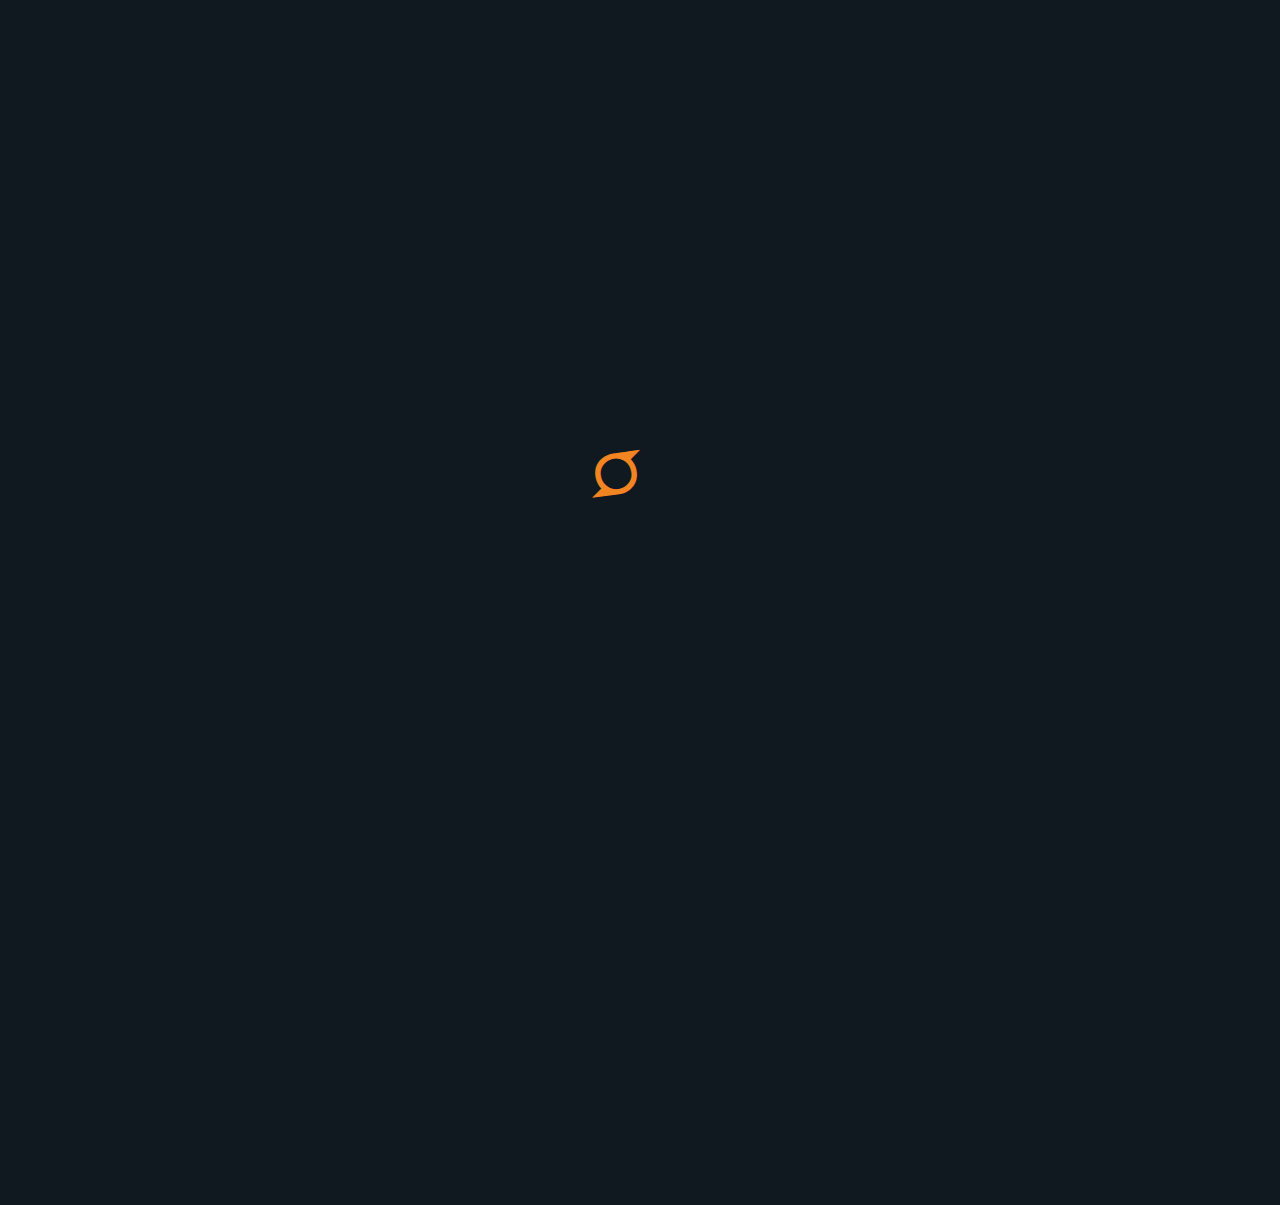
<file: index.html>
<!DOCTYPE html>
<html lang="en">

<head>
    <meta charset="UTF-8" />
    <meta http-equiv="X-UA-Compatible" content="IE=edge" />
    <meta name="description" content="Droppers Food Delivery Website in Bhilai-Durg, Chhattishgarh">
    <meta name="keywords"
        content="Droppers, Food-Delivery, Delivery, Delivery in Bhilai-Durg, Food, zomato, swigy, parcel, cake delivery, grocery delivery">
    <meta name="author" content="Abhishek Kumar Singh">
    <meta name="viewport" content="width=device-width, initial-scale=1.0" />
    <link rel="stylesheet" href="./style.css" />
    <link rel="preconnect" href="https://fonts.gstatic.com" />
    <link href="https://fonts.googleapis.com/css2?family=Caveat&family=Dancing+Script&display=swap" rel="stylesheet" />
    <link
        href="https://fonts.googleapis.com/css2?family=Caveat&family=Dancing+Script&family=New+Tegomin&family=Source+Code+Pro&display=swap"
        rel="stylesheet" />
    <link rel="stylesheet" href="https://cdnjs.cloudflare.com/ajax/libs/font-awesome/4.7.0/css/font-awesome.min.css" />
    <link rel="stylesheet" href="https://use.fontawesome.com/releases/v5.15.3/css/all.css"
        integrity="sha384-SZXxX4whJ79/gErwcOYf+zWLeJdY/qpuqC4cAa9rOGUstPomtqpuNWT9wdPEn2fk" crossorigin="anonymous" />
    <meta name="viewport"
        content="user-scalable=no, initial-scale=1, maximum-scale=1, minimum-scale=1, width=device-width" />
    <link rel="stylesheet" href="https://cdnjs.cloudflare.com/ajax/libs/font-awesome/5.15.3/css/all.min.css" />
    <link rel="stylesheet" href="https://cdnjs.cloudflare.com/ajax/libs/font-awesome/4.7.0/css/font-awesome.min.css">
    <link rel="stylesheet" href="./log.css">
    <title>Home</title>
</head>

<body>
    <div class="name1">
        <div class="navbar">
            <div id="logo"></div>
            <div id="nav">
                <a class="active" href="#">Home</a>
                <div class="dropdown">
                    <a class="dropbtn" class="active">Services</a>
                    <div class="dropdown-content">
                        <a href="./so.html">Service Offered</a>
                        <a href="./pp.html">Privacy Policy</a>
                        <a href="./cr.html">Cancellation/Refund</a>
                        <a href="./t&c.html">T & C</a>
                    </div>
                </div>
                <a href="./aboutUs.html">About Us</a>
                <a href="./contactUs.html">Contact Us</a>
                <a style="color: rgb(236, 161, 95)" id="ps" href="#">Droppers App<br />
                    <p>Coming Soon On</p>
                    <i class="fab fa-google-play" style="font-size: 38px"></i>
                </a>
            </div>
        </div>
        <div id="toggle" style="position: absolute"></div>
        <div id="navbar">
            <div class="nav">
                <li><a href=".#">Home</a></li>
                <li><a href="./so.html">Service Offered</a></li>
                <li><a href="./pp.html">Privacy Policy</a></li>
                <li><a href="./cr.html">Cancellation/Refund</a></li>
                <li><a href="./t&c.html">T & C</a></li>
                <li><a href="./aboutUs.html">About Us</a></li>
                <li><a href="./contactUs.html">Contact Us</a></li>
            </div>
        </div>
        <script>
            const toggle = document.getElementById("toggle");
            const navbar = document.getElementById("navbar");
            toggle.onclick = function () {
                toggle.classList.toggle("active");
                navbar.classList.toggle("active");
            };
        </script>

        <div id="main">
            <div id="con-main">
                <h4>
                    DROPPERS <br /><br /><i>We provide the On-demand Delivery service in the region of
                        <br />Bhilai-Durg.</i><br /><br />
                    <button id="gq" onclick="myfunc()">
                        <h3>
                            <a href="#">Get Quote</a>
                        </h3>
                    </button>
                    <br>
                    <button onclick="myfunc()" id="gq" style="background-color:#101820ff; margin-top:1rem;"><h3>login</h3></button>
                </h4>
            </div>
            <a style="color: rgb(236, 161, 95); text-decoration: none;" id="bg-p" href="#">
                <h2>Droppers App Coming Soon On</h2>
                <i class="fab fa-google-play" style="font-size: 38px"> Playstore</i>
            </a>
            <div id="bg-main"></div>
        </div>

        <div class="footer">
            <div class="details">
                <div>
                    <p>2021 © Droppers Ltd.</p>
                    <br />
                    <p>All rights reserved.</p>
                </div>
                <div class="cc">
                    <h1>Contact</h1>
                    <br />
                    <p href="mailto:droppers.service@gmail.com">
                        droppers.service@gmail.com
                    </p>
                    <br />
                    <p>7000610175</p>
                </div>
            </div>
            <hr style="color: white; width: 90%; margin: auto" />
            <br /><br />
            <div class="social">
                <ul>
                    <li>
                        <a href="https://www.instagram.com/droppers.service/" target="_blank"><i
                                class="fab fa-instagram" style="font-size: 38px"></i></a>
                    </li>
                    <li>
                        <i class="fab fa-twitter" style="font-size: 38px"></i>
                    </li>
                    <li>
                        <a href="https://www.facebook.com/droppers.service/" target="_blank"><i class="fab fa-facebook"
                                style="font-size: 38px"></i></a>
                    </li>
                    <li>
                        <a href="https://api.whatsapp.com/send?phone=+917000610175&text=Order Now!!!!!"
                            target="_blank"><i class="fab fa-whatsapp" style="font-size: 38px"></i></a>
                    </li>
                </ul>
            </div>
        </div>
    </div>

    <div class="name2">
        <div class="center">
            <input type="checkbox" id="show">
            <div class="container">
                <label for="show" class="close-btn fas fa-times" title="close"></label>
                <div class="text">Login</div>
                <form action="connect0.php" method="POST">
                    <div class="data">
                        <label>Email</label>
                        <input type="text" name="email" required>
                    </div>
                    <div class="data">
                        <label>Password</label>
                        <input type="password" name="password" required>
                    </div>
                    <div class="btn">
                        <div class="inner">
                        </div>
                        <button type="submit">login</button>
                    </div>
                    <div class="signup-link">
                        Not a member? <a id="a1" href="./signup.html">Signup now</a></div>
                </form>
            </div>
        </div>
    </div>
    <div id="fass">
        <i id="far" class="fa fa-superpowers" style="font-size:48px;color:rgb(243, 132, 34)"></i>
    </div>
    <style>
       #far{
            position: absolute;
            top: 50%;
            right: 50%;
            animation: rotate 1s linear 0s infinite normal;
        }

        @media screen and (max-width:770px) {
           #far{
            right: 46%;
           }
        }

        @media screen and (max-width:412px) {
           #far{
            right: 44%;
           }
        }

        @keyframes rotate {
            to {
                transform: rotate(360deg);
            }
        }
    </style>
    <script>
        function myfunc() {
            document.getElementById("show").checked = true;
        }
    </script>
    <script src="https://ajax.googleapis.com/ajax/libs/jquery/3.5.1/jquery.min.js"></script>
    <script type="text/javascript">
        $(document).ready(function () {
            $('#fass').css('opacity', 1);
            $('.name1,.name2').css('opacity', 0);
            setTimeout('$(".name1,.name2").css("opacity", 1)', 3000);
            setTimeout('$("#fass").css("opacity", 0)', 2900);
        });
    </script>
</body>

</html>
</file>
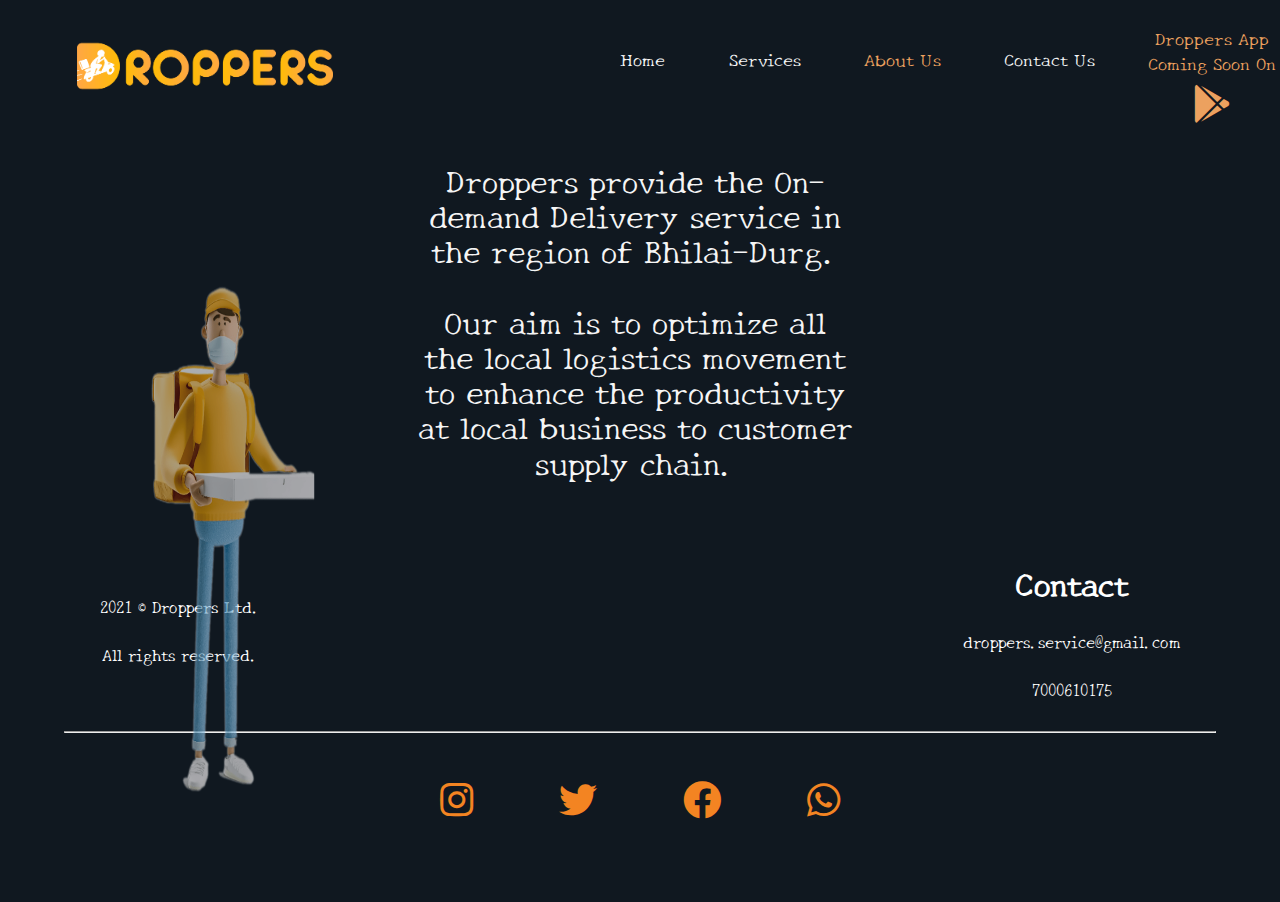
<file: aboutUs.html>
<!DOCTYPE html>
<html lang="en">

<head>
    <meta charset="UTF-8" />
    <meta http-equiv="X-UA-Compatible" content="IE=edge" />
    <meta name="description" content="Droppers Food Delivery Website in Bhilai-Durg, Chhattishgarh">
    <meta name="keywords"
        content="Droppers, Food-Delivery, Delivery, Delivery in Bhilai-Durg, Food, zomato, swigy, parcel, cake delivery, grocery delivery">
    <meta name="author" content="Abhishek Kumar Singh">
    <meta name="viewport" content="width=device-width, initial-scale=1.0" />
    <link rel="stylesheet" href="./style.css" />
    <link rel="preconnect" href="https://fonts.gstatic.com" />
    <link href="https://fonts.googleapis.com/css2?family=Caveat&family=Dancing+Script&display=swap" rel="stylesheet" />
    <link
        href="https://fonts.googleapis.com/css2?family=Caveat&family=Dancing+Script&family=New+Tegomin&family=Source+Code+Pro&display=swap"
        rel="stylesheet" />
    <link rel="stylesheet" href="https://cdnjs.cloudflare.com/ajax/libs/font-awesome/4.7.0/css/font-awesome.min.css" />
    <link rel="stylesheet" href="https://use.fontawesome.com/releases/v5.15.3/css/all.css"
        integrity="sha384-SZXxX4whJ79/gErwcOYf+zWLeJdY/qpuqC4cAa9rOGUstPomtqpuNWT9wdPEn2fk" crossorigin="anonymous" />
    <meta name="viewport"
        content="user-scalable=no, initial-scale=1, maximum-scale=1, minimum-scale=1, width=device-width" />
    <link rel="stylesheet" href="https://cdnjs.cloudflare.com/ajax/libs/font-awesome/5.15.3/css/all.min.css" />
    <link rel="stylesheet" href="./log.css">
    <title>About Us</title>
</head>

<body>
    <div>
        <div class="navbar">
            <div id="logo"></div>
            <div id="nav">
                <a href="./index.html">Home</a>
                <div class="dropdown">
                    <a class="dropbtn" class="active">Services</a>
                    <div class="dropdown-content">
                        <a href="./so.html">Service Offered</a>
                        <a href="./pp.html">Privacy Policy</a>
                        <a href="./cr.html">Cancellation/Refund</a>
                        <a href="./t&c.html">T & C</a>
                    </div>
                </div>
                <a class="active" href="./aboutUs.html">About Us</a>
                <a href="./contactUs.html">Contact Us</a>
                <a style="color: rgb(236, 161, 95)" id="ps" href="#">Droppers App<br />
                    <p>Coming Soon On</p>
                    <i class="fab fa-google-play" style="font-size: 38px"></i>
                </a>
            </div>
        </div>
        <div id="toggle" style="position: absolute"></div>
        <div id="navbar">
            <div class="nav">
                <li> <a href="./index.html">Home</a></li>
                <li><a href="./so.html">Service Offered</a></li>
                <li><a href="./pp.html">Privacy Policy</a></li>
                <li><a href="./cr.html">Cancellation/Refund</a></li>
                <li><a href="./t&c.html">T & C</a></li>
                <li><a href="./aboutUs.html">About Us</a></li>
                <li><a href="./contactUs.html">Contact Us</a></li>
                <li><a id="res-log" href="logout.php">Logout</a></li>
            </div>
        </div>
        <script>
            const toggle = document.getElementById("toggle");
            const navbar = document.getElementById("navbar");
            toggle.onclick = function () {
                toggle.classList.toggle("active");
                navbar.classList.toggle("active");
            };
        </script>

            <div id=au-img>
                <img src="./Maskboy.png" alt="maskBoy">
            </div>
            <div class="au">
                <h2>
                    Droppers provide the On-demand Delivery service in the region of Bhilai-Durg.
                    <br><br> Our aim is to optimize all the local logistics movement to enhance the productivity at local business to customer supply chain.
                </h2>
            </div>
        </div>
        <div class="footer">
            <div class="details">
                <div>
                    <p>
                        2021 © Droppers Ltd.
                    </p>
                    <br />
                    <p>All rights reserved.</p>
                </div><br>
                <div>
                    <h1>Contact</h1>
                    <br>
                    <p href="mailto:droppers.service@gmail.com">droppers.service@gmail.com</p>
                    <br>
                    <p>7000610175</p>
                </div>
            </div>
            <hr style="color: white; width: 90%; margin: auto" />
            <br /><br />
            <div class="social">
                <ul>
                    <li>
                        <a href="https://www.instagram.com/droppers.service/" target="_blank"><i
                                class="fab fa-instagram" style="font-size: 38px"></i></a>
                    </li>
                    <li>
                        <i class="fab fa-twitter" style="font-size: 38px"></i>
                    </li>
                    <li>
                        <a href="https://www.facebook.com/droppers.service/" target="_blank"><i class="fab fa-facebook"
                                style="font-size: 38px"></i></a>
                    </li>
                    <li>
                        <a href="https://api.whatsapp.com/send?phone=+917000610175&text=Order Now!!!!!"
                            target="_blank"><i class="fab fa-whatsapp" style="font-size: 38px"></i></a>
                    </li>
                </ul>
            </div>
        </div>



    </div>
</body>

</html>
</file>
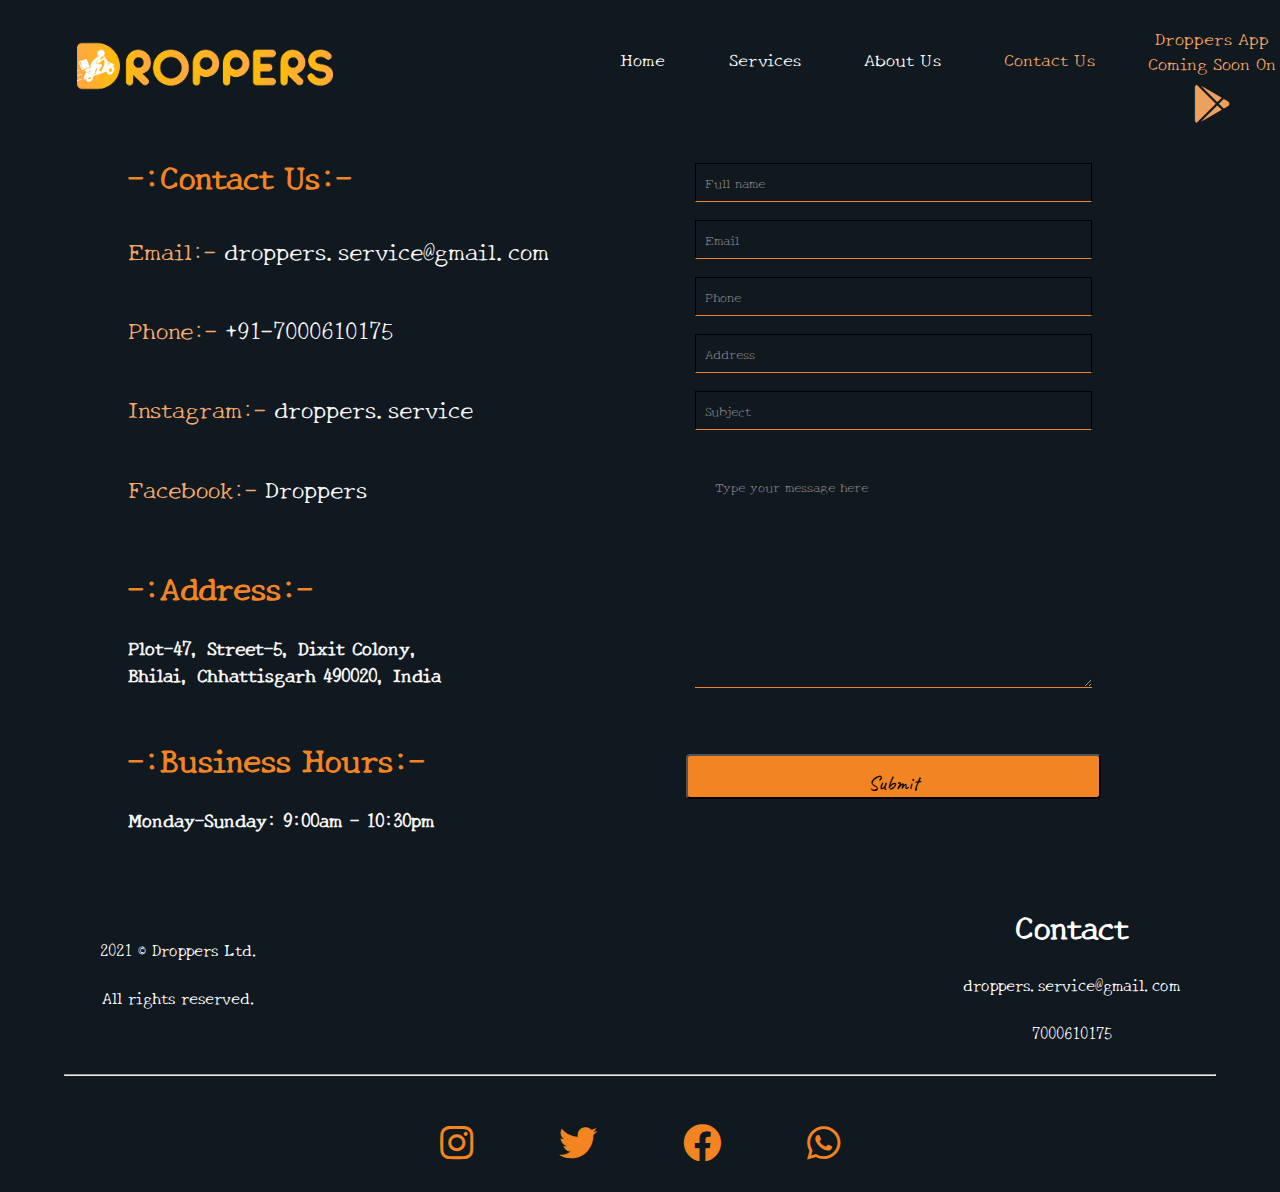
<file: contactUs.html>
<!DOCTYPE html>
<html lang="en">

<head>
    <meta charset="UTF-8" />
    <meta http-equiv="X-UA-Compatible" content="IE=edge" />
    <meta name="description" content="Droppers Food Delivery Website in Bhilai-Durg, Chhattishgarh">
    <meta name="keywords"
        content="Droppers, Food-Delivery, Delivery, Delivery in Bhilai-Durg, Food, zomato, swigy, parcel, cake delivery, grocery delivery">
    <meta name="author" content="Abhishek Kumar Singh">
    <meta name="viewport" content="width=device-width, initial-scale=1.0" />
    <link rel="stylesheet" href="./style.css" />
    <link rel="preconnect" href="https://fonts.gstatic.com" />
    <link href="https://fonts.googleapis.com/css2?family=Caveat&family=Dancing+Script&display=swap" rel="stylesheet" />
    <link
        href="https://fonts.googleapis.com/css2?family=Caveat&family=Dancing+Script&family=New+Tegomin&family=Source+Code+Pro&display=swap"
        rel="stylesheet" />
    <link rel="stylesheet" href="https://cdnjs.cloudflare.com/ajax/libs/font-awesome/4.7.0/css/font-awesome.min.css" />
    <link rel="stylesheet" href="https://use.fontawesome.com/releases/v5.15.3/css/all.css"
        integrity="sha384-SZXxX4whJ79/gErwcOYf+zWLeJdY/qpuqC4cAa9rOGUstPomtqpuNWT9wdPEn2fk" crossorigin="anonymous" />
    <meta name="viewport"
        content="user-scalable=no, initial-scale=1, maximum-scale=1, minimum-scale=1, width=device-width" />
    <link rel="stylesheet" href="https://cdnjs.cloudflare.com/ajax/libs/font-awesome/5.15.3/css/all.min.css" />
    <link rel="stylesheet" href="./log.css">
    <title>Contact Us</title>
</head>

<body>
    <div>
        <div class="navbar">
            <div id="logo"></div>
            <div id="nav">
                <a  href="./index.html">Home</a>
                <div class="dropdown">
                    <a class="dropbtn" class="active">Services</a>
                    <div class="dropdown-content">
                        <a href="./so.html">Service Offered</a>
                        <a href="./pp.html">Privacy Policy</a>
                        <a href="./cr.html">Cancellation/Refund</a>
                        <a href="./t&c.html">T & C</a>
                    </div>
                </div>
                <a href="./aboutUs.html">About Us</a>
                <a class="active" href="./contactUs.html">Contact Us</a>
                <a style="color: rgb(236, 161, 95)" id="ps" href="#">Droppers App<br />
                    <p>Coming Soon On</p>
                    <i class="fab fa-google-play" style="font-size: 38px"></i>
                </a>
            </div>
        </div>
        <div id="toggle" style="position: absolute"></div>
        <div id="navbar">
            <div class="nav">
                <li><a href="./index.html">Home</a></li>
                <li><a href="./so.html">Service Offered</a></li>
                <li><a href="./pp.html">Privacy Policy</a></li>
                <li><a href="./cr.html">Cancellation/Refund</a></li>
                <li><a href="./t&c.html">T & C</a></li>
                <li><a href="./aboutUs.html">About Us</a></li>
                <li><a href="./contactUs.html">Contact Us</a></li>
                <li><a id="res-log" href="logout.php">Logout</a></li>
            </div>
        </div>
        <script>
            const toggle = document.getElementById("toggle");
            const navbar = document.getElementById("navbar");
            toggle.onclick = function () {
                toggle.classList.toggle("active");
                navbar.classList.toggle("active");
            };
        </script>

        <div id="c-f">
            <div class="cu">
                <div>
                    <h1>-:Contact Us:-</h1><br>
                    <h2 id="ema">Email:- <a href="droppers.service@gmail.com">droppers.service@gmail.com</a></h2><br>
                    <h2>Phone:- <a href="+91-7000610175">+91-7000610175</a></h2><br>
                    <h2>Instagram:- <a href="https://www.instagram.com/droppers.service/">droppers.service</a></h2><br>
                    <h2>Facebook:- <a href="https://www.facebook.com/droppers.service/">Droppers</a></h2><br><br>
                </div>
                <div class="cu-in">
                    <h1>-:Address:-</h1><br>
                    <h3>Plot-47, Street-5, Dixit Colony,<br> Bhilai, Chhattisgarh 490020, India</h3><br><br>

                    <h1>-:Business Hours:-</h1><br>
                    <h3>Monday-Sunday: 9:00am - 10:30pm</h3>
                </div>
            </div>

            <div class="c-form">
                <div class="form">
                    <form action="connect1.php" method="POST">
                        <input type="text" name="name" id="name" placeholder="Full name" required/>
                        <input type="email" name="email" id="email" placeholder="Email" required/>
                        <input type="tel" name="phone" id="phone" placeholder="Phone" required/>
                        <input type="text" name="address" id="Address" placeholder="Address" required/>
                        <input style="width: 31.6vw" type="text" name="subject" id="subject"
                            placeholder="Subject" /><br required/>
                        <textarea name="txt" id="txt" rows="10" style="outline: none"
                            placeholder="Type your message here"></textarea>
                        <br /><br />
                        <button class="btn">Submit</button>
                    </form>
                </div>
            </div>
        </div>
    </div>

    <div class="footer">
        <div class="details">
            <div>
                <p>
                    2021 © Droppers Ltd.
                </p>
                <br />
                <p>All rights reserved.</p>
            </div><br>
            <div>
                <h1>Contact</h1>
                <br>
                <p href="mailto:droppers.service@gmail.com">droppers.service@gmail.com</p>
                <br>
                <p>7000610175</p>
            </div>
        </div>
        <hr style="color: white; width: 90%; margin: auto" />
        <br /><br />
        <div class="social">
            <ul>
                <li>
                    <a href="https://www.instagram.com/droppers.service/" target="_blank"><i
                            class="fab fa-instagram" style="font-size: 38px"></i></a>
                </li>
                <li>
                    <i class="fab fa-twitter" style="font-size: 38px"></i>
                </li>
                <li>
                    <a href="https://www.facebook.com/droppers.service/" target="_blank"><i class="fab fa-facebook"
                            style="font-size: 38px"></i></a>
                </li>
                <li>
                    <a href="https://api.whatsapp.com/send?phone=+917000610175&text=Order Now!!!!!"
                        target="_blank"><i class="fab fa-whatsapp" style="font-size: 38px"></i></a>
                </li>
            </ul>
        </div>
    </div>



    </div>
</body>

</html>
</file>
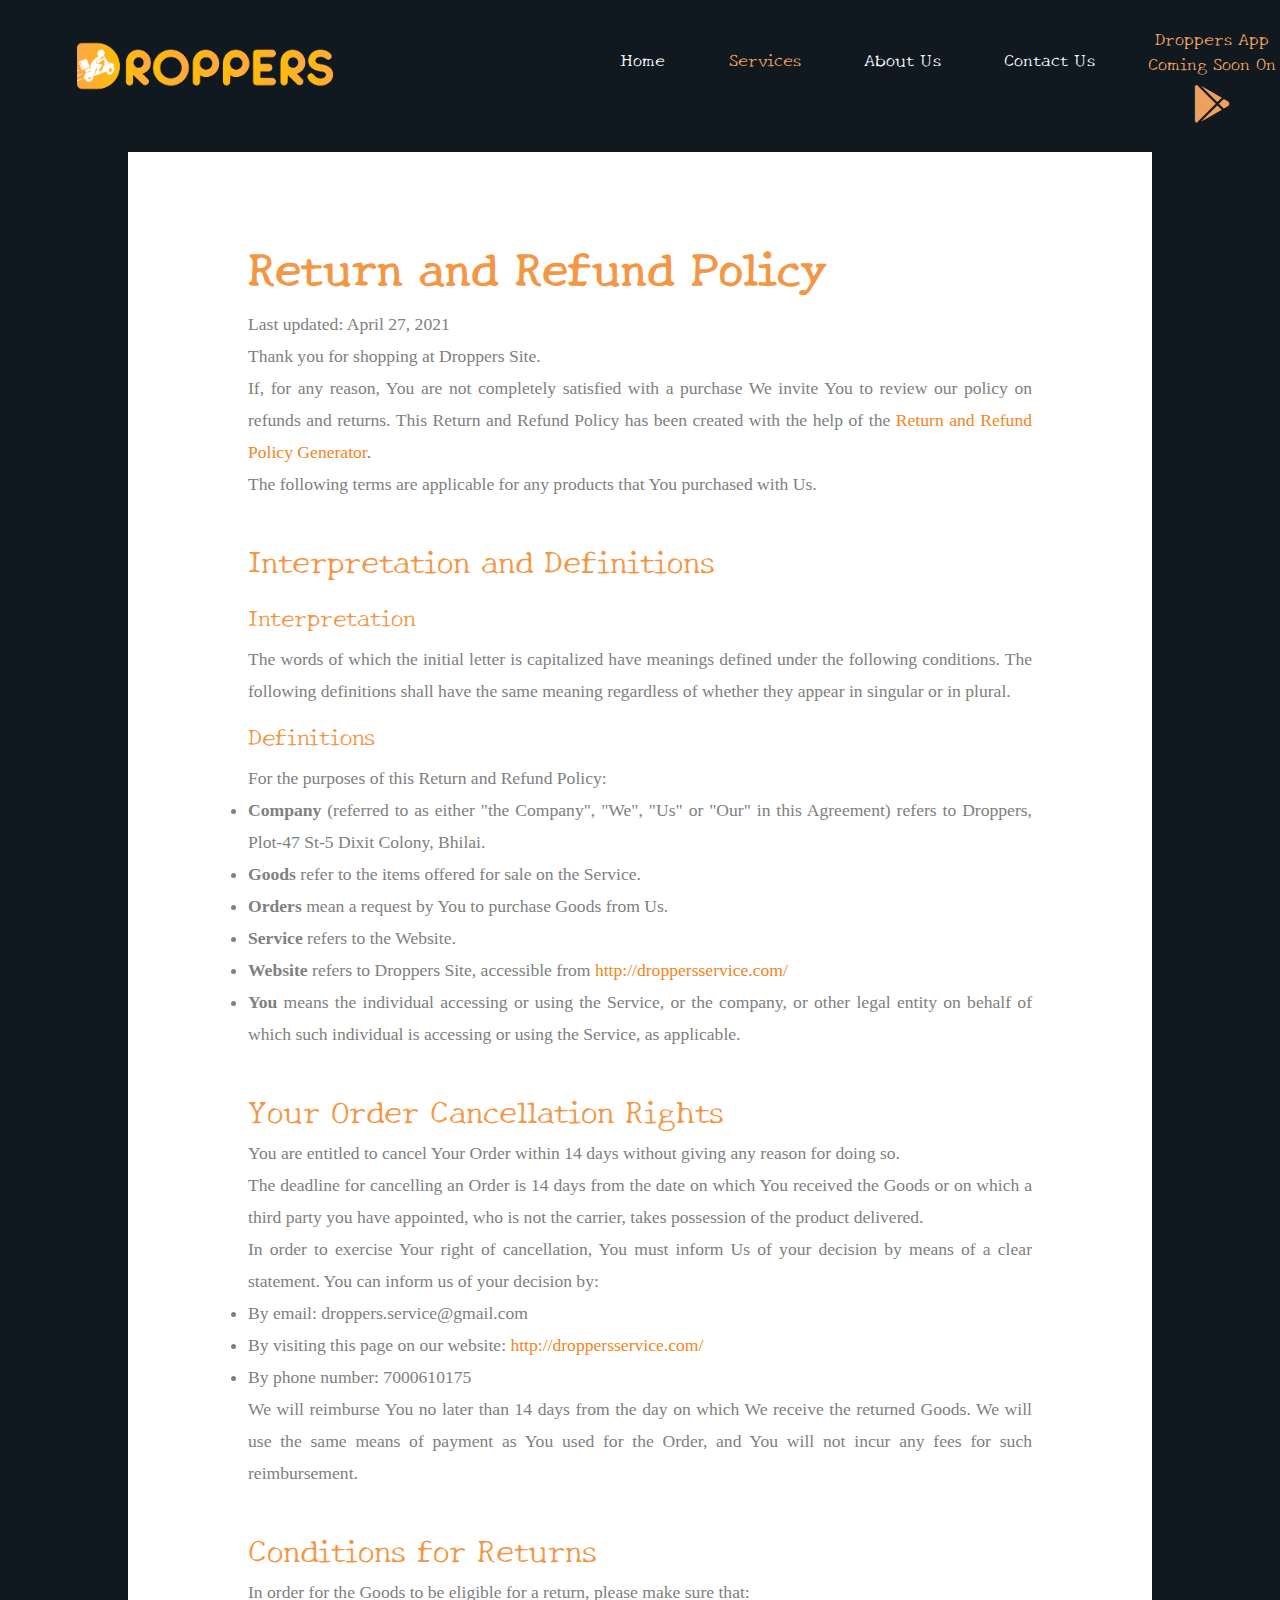
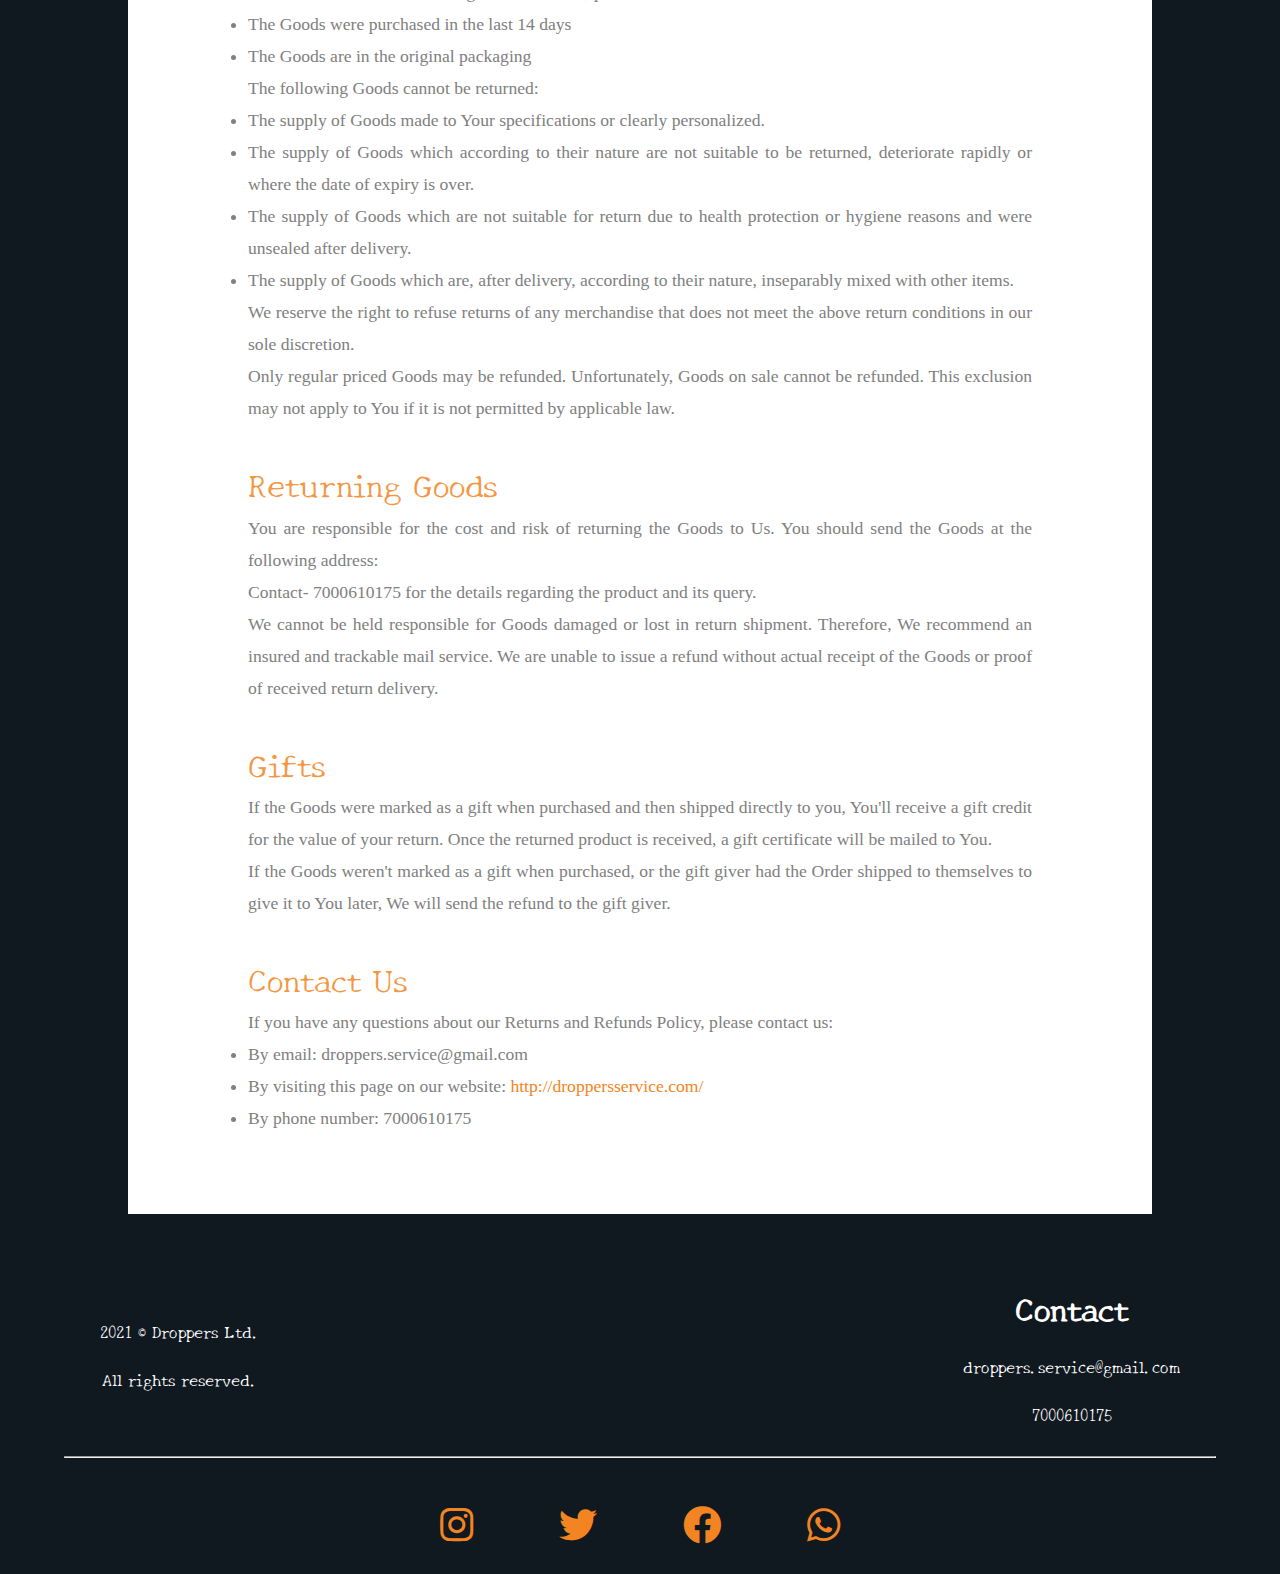
<file: cr.html>
<!DOCTYPE html>
<html lang="en">

<head>
    <meta charset="UTF-8" />
    <meta http-equiv="X-UA-Compatible" content="IE=edge" />
    <meta name="description" content="Droppers Food Delivery Website in Bhilai-Durg, Chhattishgarh">
    <meta name="keywords"
        content="Droppers, Food-Delivery, Delivery, Delivery in Bhilai-Durg, Food, zomato, swigy, parcel, cake delivery, grocery delivery">
    <meta name="author" content="Abhishek Kumar Singh">
    <meta name="viewport" content="width=device-width, initial-scale=1.0" />
    <link rel="stylesheet" href="./style.css" />
    <link rel="preconnect" href="https://fonts.gstatic.com" />
    <link href="https://fonts.googleapis.com/css2?family=Caveat&family=Dancing+Script&display=swap" rel="stylesheet" />
    <link
        href="https://fonts.googleapis.com/css2?family=Caveat&family=Dancing+Script&family=New+Tegomin&family=Source+Code+Pro&display=swap"
        rel="stylesheet" />
    <link rel="stylesheet" href="https://cdnjs.cloudflare.com/ajax/libs/font-awesome/4.7.0/css/font-awesome.min.css" />
    <link rel="stylesheet" href="https://use.fontawesome.com/releases/v5.15.3/css/all.css"
        integrity="sha384-SZXxX4whJ79/gErwcOYf+zWLeJdY/qpuqC4cAa9rOGUstPomtqpuNWT9wdPEn2fk" crossorigin="anonymous" />
    <meta name="viewport"
        content="user-scalable=no, initial-scale=1, maximum-scale=1, minimum-scale=1, width=device-width" />
    <link rel="stylesheet" href="https://cdnjs.cloudflare.com/ajax/libs/font-awesome/5.15.3/css/all.min.css" />
    <link rel="stylesheet" href="./log.css">
    <title>Cancellation/ Refund Policy</title>
</head>

<body>
    <div>
        <div class="navbar">
            <div id="logo"></div>
            <div id="nav">
                <a href="./index.html">Home</a>
                <div class="dropdown">
                    <a class="dropbtn" id="active">Services</a>
                    <div class="dropdown-content">
                        <a href="./so.html">Service Offered</a>
                        <a href="./pp.html">Privacy Policy</a>
                        <a href="./cr.html">Cancellation/Refund</a>
                        <a href="./t&c.html">T & C</a>
                    </div>
                </div>
                <a href="./aboutUs.html">About Us</a>
                <a href="./contactUs.html">Contact Us</a>
                <a style="color: rgb(236, 161, 95)" id="ps" href="#">Droppers App<br />
                    <p>Coming Soon On</p>
                    <i class="fab fa-google-play" style="font-size: 38px"></i>
                </a>
            </div>
        </div>
        <div id="toggle" style="position: absolute"></div>
        <div id="navbar">
            <div class="nav">
                <li><a href="./index.html">Home</a></li>
                <li><a href="./so.html">Service Offered</a></li>
                <li><a href="./pp.html">Privacy Policy</a></li>
                <li><a href="./cr.html">Cancellation/Refund</a></li>
                <li><a href="./t&c.html">T & C</a></li>
                <li><a href="./aboutUs.html">About Us</a></li>
                <li><a href="./contactUs.html">Contact Us</a></li>
                <li><a id="res-log" href="logout.php">Logout</a></li>
            </div>
        </div>
        <script>
            const toggle = document.getElementById("toggle");
            const navbar = document.getElementById("navbar");
            toggle.onclick = function () {
                toggle.classList.toggle("active");
                navbar.classList.toggle("active");
            };
        </script>


        <div class="main-cr">
            <h1>Return and Refund Policy</h1>
            <p>Last updated: April 27, 2021</p>
            <p>Thank you for shopping at Droppers Site.</p>
            <p>If, for any reason, You are not completely satisfied with a purchase We invite You to review our policy on refunds and returns. This Return and Refund Policy has been created with the help of the <a href="https://www.termsfeed.com/return-refund-policy-generator/"
                    target="_blank">Return and Refund
                    Policy Generator</a>.</p>
            <p>The following terms are applicable for any products that You purchased with Us.</p><br>

            <h1>Interpretation and Definitions</h1>
            <h2>Interpretation</h2>
            <p>The words of which the initial letter is capitalized have meanings defined under the following conditions. The following definitions shall have the same meaning regardless of whether they appear in singular or in plural.</p>
            <h2>Definitions</h2>
            <p>For the purposes of this Return and Refund Policy:</p>
            <ul>
                <li>
                    <p><strong>Company</strong> (referred to as either &quot;the Company&quot;, &quot;We&quot;, &quot;Us&quot; or &quot;Our&quot; in this Agreement) refers to Droppers, Plot-47 St-5 Dixit Colony, Bhilai.</p>
                </li>
                <li>
                    <p><strong>Goods</strong> refer to the items offered for sale on the Service.</p>
                </li>
                <li>
                    <p><strong>Orders</strong> mean a request by You to purchase Goods from Us.</p>
                </li>
                <li>
                    <p><strong>Service</strong> refers to the Website.</p>
                </li>
                <li>
                    <p><strong>Website</strong> refers to Droppers Site, accessible from <a href="http://droppersservice.com/" rel="external nofollow noopener" target="_blank">http://droppersservice.com/</a></p>
                </li>
                <li>
                    <p><strong>You</strong> means the individual accessing or using the Service, or the company, or other legal entity on behalf of which such individual is accessing or using the Service, as applicable.
                    </p>
                </li>
            </ul><br>

            <h1>Your Order Cancellation Rights</h1>
            <p>You are entitled to cancel Your Order within 14 days without giving any reason for doing so.</p>
            <p>The deadline for cancelling an Order is 14 days from the date on which You received the Goods or on which a third party you have appointed, who is not the carrier, takes possession of the product delivered.</p>
            <p>In order to exercise Your right of cancellation, You must inform Us of your decision by means of a clear statement. You can inform us of your decision by:</p>
            <ul>
                <li>
                    <p>By email: droppers.service@gmail.com</p>
                </li>
                <li>
                    <p>By visiting this page on our website: <a href="http://droppersservice.com/" rel="external nofollow noopener" target="_blank">http://droppersservice.com/</a></p>
                </li>
                <li>
                    <p>By phone number: 7000610175</p>
                </li>
            </ul>
            <p>We will reimburse You no later than 14 days from the day on which We receive the returned Goods. We will use the same means of payment as You used for the Order, and You will not incur any fees for such reimbursement.
            </p>
            <br>

            <h1>Conditions for Returns</h1>
            <p>In order for the Goods to be eligible for a return, please make sure that:</p>
            <ul>
                <li>The Goods were purchased in the last 14 days</li>
                <li>The Goods are in the original packaging</li>
            </ul>
            <p>The following Goods cannot be returned:</p>
            <ul>
                <li>The supply of Goods made to Your specifications or clearly personalized.</li>
                <li>The supply of Goods which according to their nature are not suitable to be returned, deteriorate rapidly or where the date of expiry is over.</li>
                <li>The supply of Goods which are not suitable for return due to health protection or hygiene reasons and were unsealed after delivery.</li>
                <li>The supply of Goods which are, after delivery, according to their nature, inseparably mixed with other items.</li>
            </ul>
            <p>We reserve the right to refuse returns of any merchandise that does not meet the above return conditions in our sole discretion.</p>
            <p>Only regular priced Goods may be refunded. Unfortunately, Goods on sale cannot be refunded. This exclusion may not apply to You if it is not permitted by applicable law.</p>
            <br>

            <h1>Returning Goods</h1>
            <p>You are responsible for the cost and risk of returning the Goods to Us. You should send the Goods at the following address:</p>
            <p>Contact- 7000610175 for the details regarding the product and its query.</p>
            <p>We cannot be held responsible for Goods damaged or lost in return shipment. Therefore, We recommend an insured and trackable mail service. We are unable to issue a refund without actual receipt of the Goods or proof of received return delivery.</p>
            <br>

            <h1>Gifts</h1>
            <p>If the Goods were marked as a gift when purchased and then shipped directly to you, You'll receive a gift credit for the value of your return. Once the returned product is received, a gift certificate will be mailed to You.</p>
            <p>If the Goods weren't marked as a gift when purchased, or the gift giver had the Order shipped to themselves to give it to You later, We will send the refund to the gift giver.</p>
            <br>

            <h1>Contact Us</h1>
            <p>If you have any questions about our Returns and Refunds Policy, please contact us:</p>
            <ul>
                <li>
                    <p>By email: droppers.service@gmail.com</p>
                </li>
                <li>
                    <p>By visiting this page on our website: <a href="http://droppersservice.com/" rel="external nofollow noopener" target="_blank">http://droppersservice.com/</a></p>
                </li>
                <li>
                    <p>By phone number: 7000610175</p>
                </li>
            </ul>

        </div>
        <div class="footer">
            <div class="details">
                <div>
                    <p>
                        2021 © Droppers Ltd.
                    </p>
                    <br />
                    <p>All rights reserved.</p>
                </div><br>
                <div>
                    <h1>Contact</h1>
                    <br>
                    <p href="mailto:droppers.service@gmail.com">droppers.service@gmail.com</p>
                    <br>
                    <p>7000610175</p>
                </div>
            </div>
            <hr style="color: white; width: 90%; margin: auto" />
            <br /><br />
            <div class="social">
                <ul>
                    <li>
                        <a href="https://www.instagram.com/droppers.service/" target="_blank"><i
                                class="fab fa-instagram" style="font-size: 38px"></i></a>
                    </li>
                    <li>
                        <i class="fab fa-twitter" style="font-size: 38px"></i>
                    </li>
                    <li>
                        <a href="https://www.facebook.com/droppers.service/" target="_blank"><i class="fab fa-facebook"
                                style="font-size: 38px"></i></a>
                    </li>
                    <li>
                        <a href="https://api.whatsapp.com/send?phone=+917000610175&text=Order Now!!!!!"
                            target="_blank"><i class="fab fa-whatsapp" style="font-size: 38px"></i></a>
                    </li>
                </ul>
            </div>
        </div>



    </div>
</body>

</html>
</file>
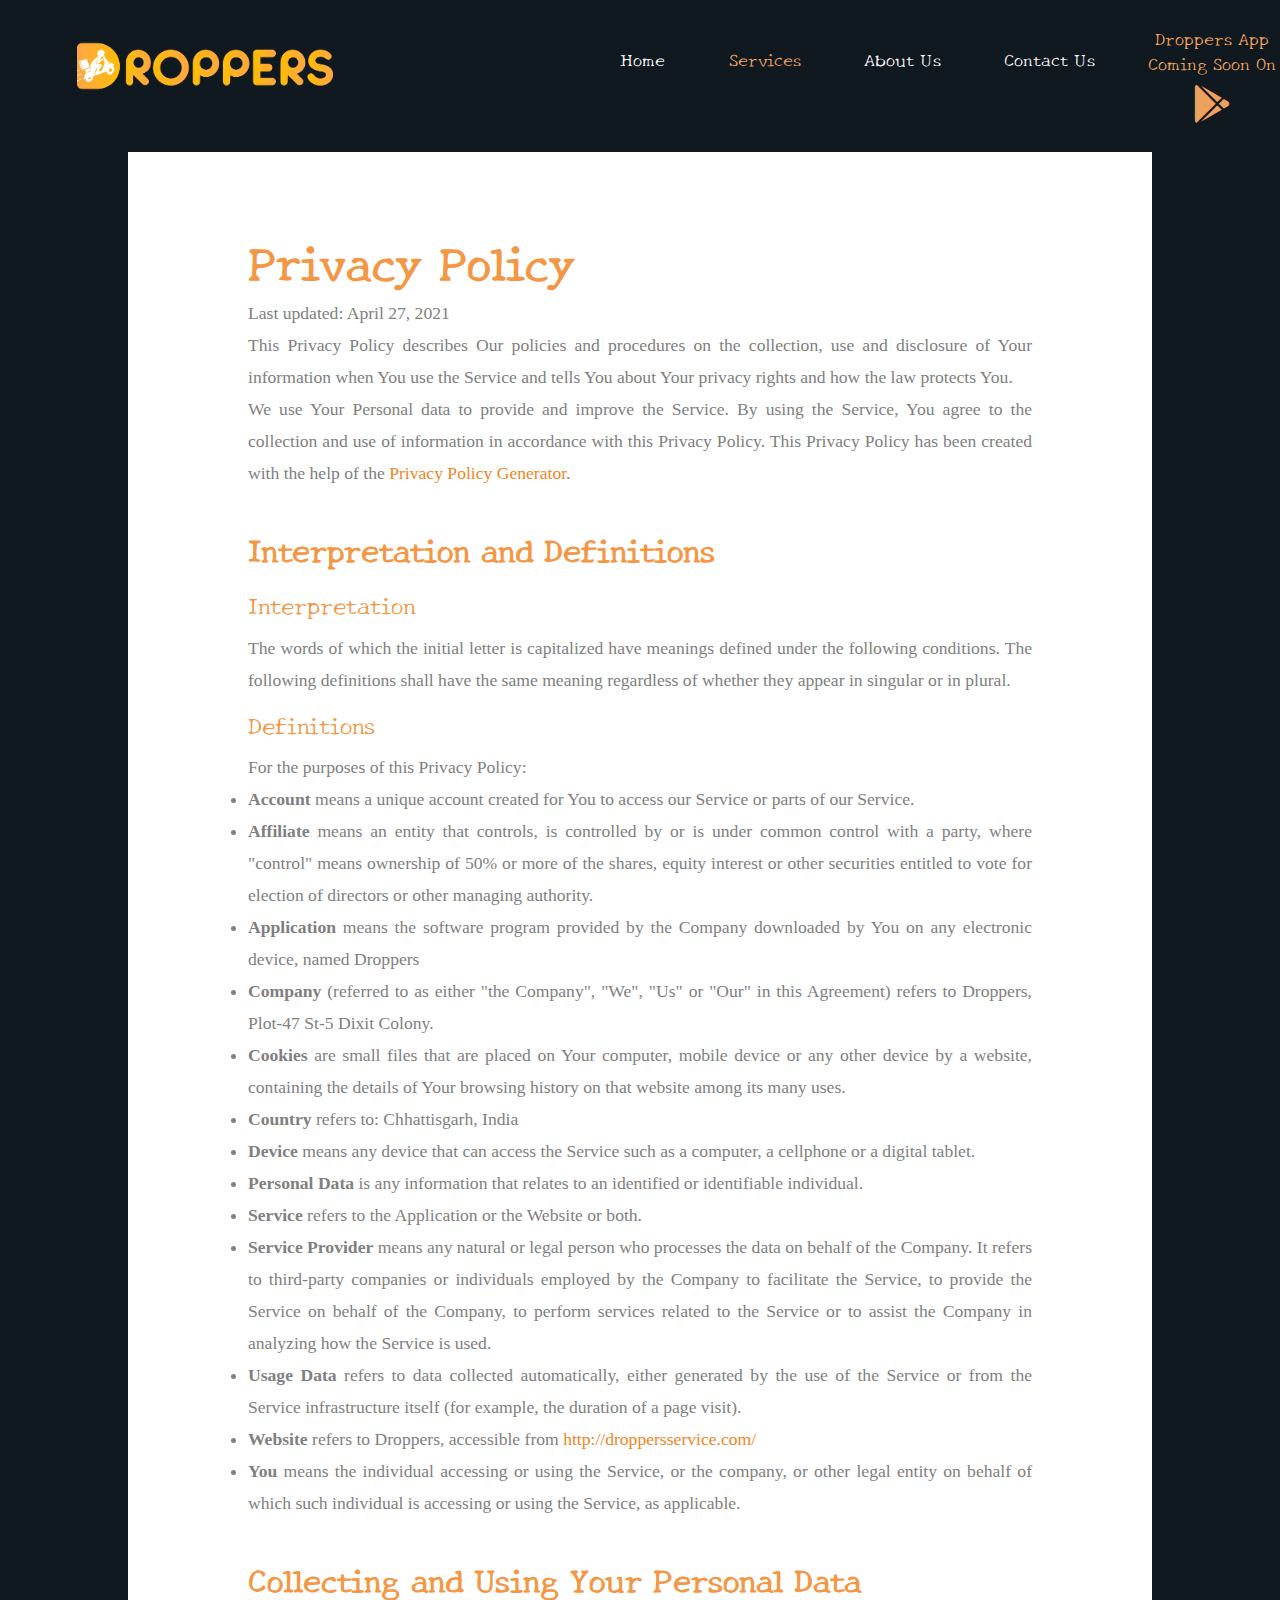
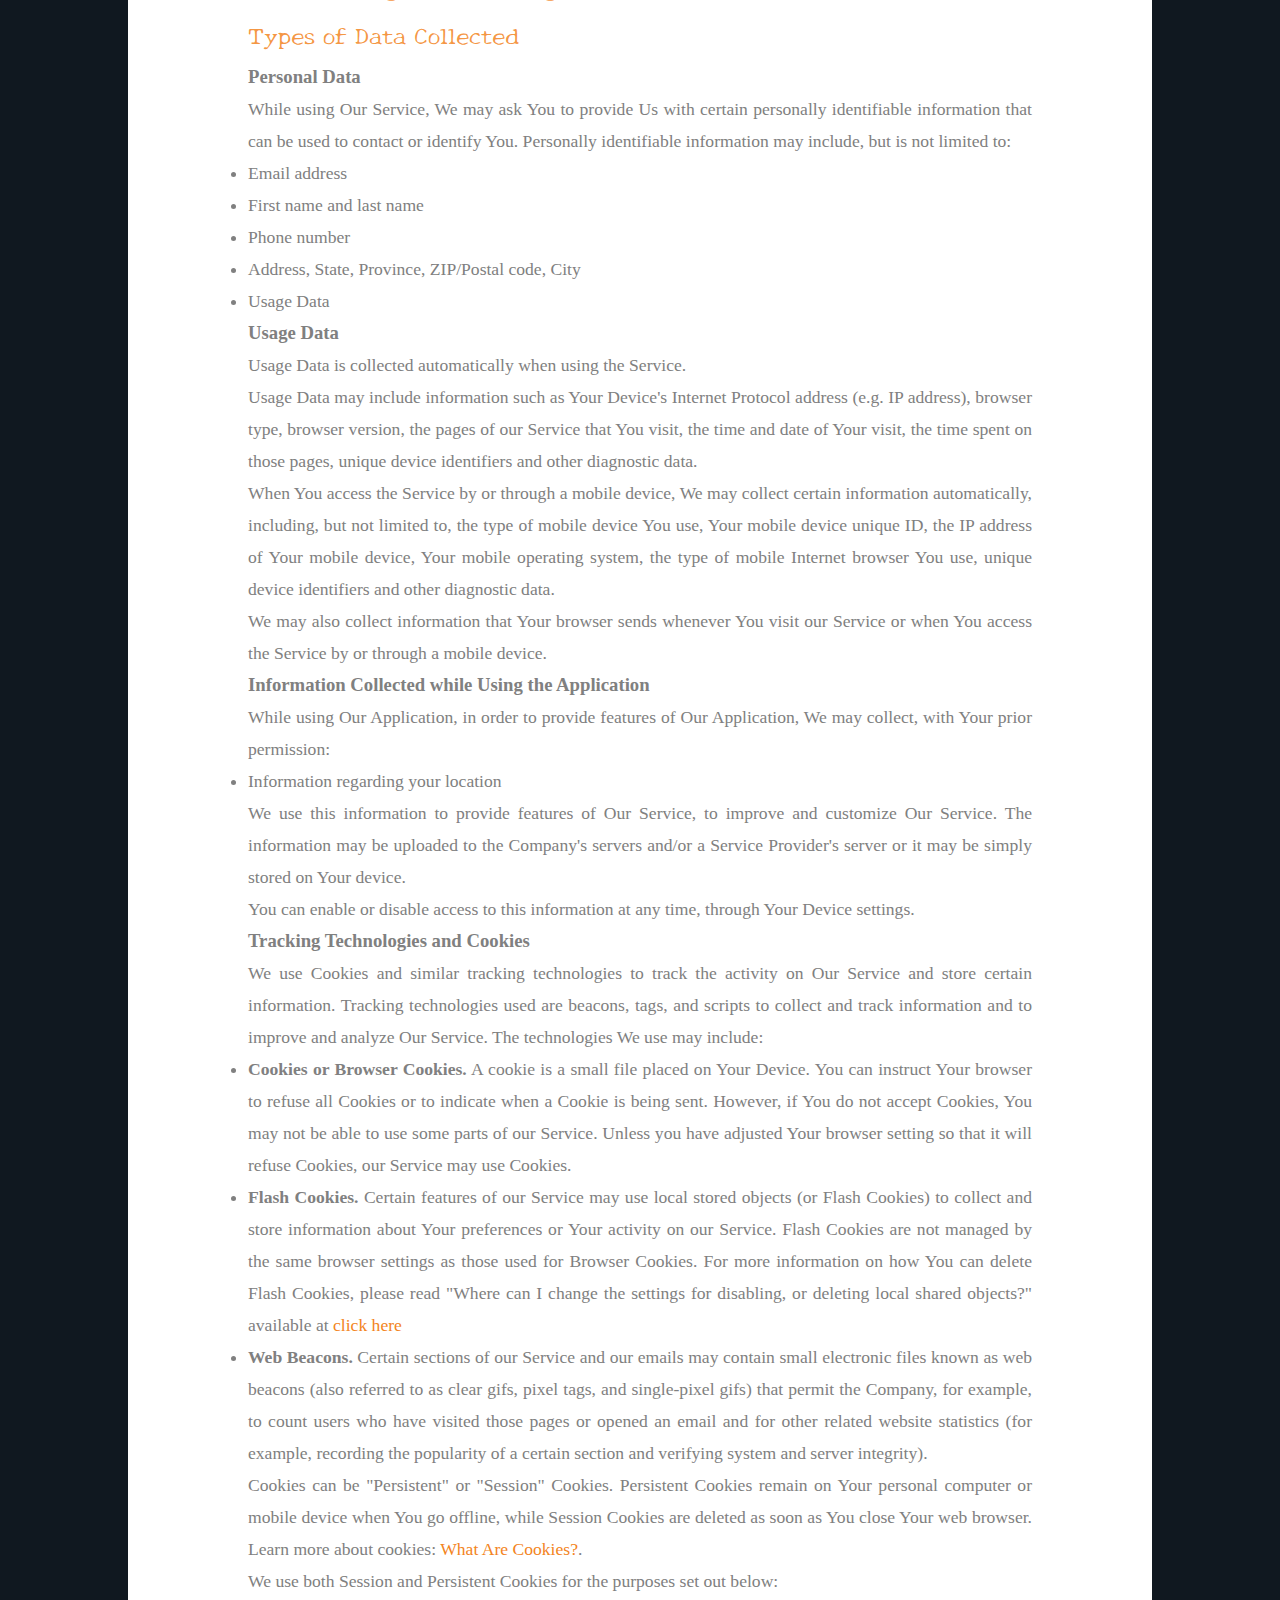
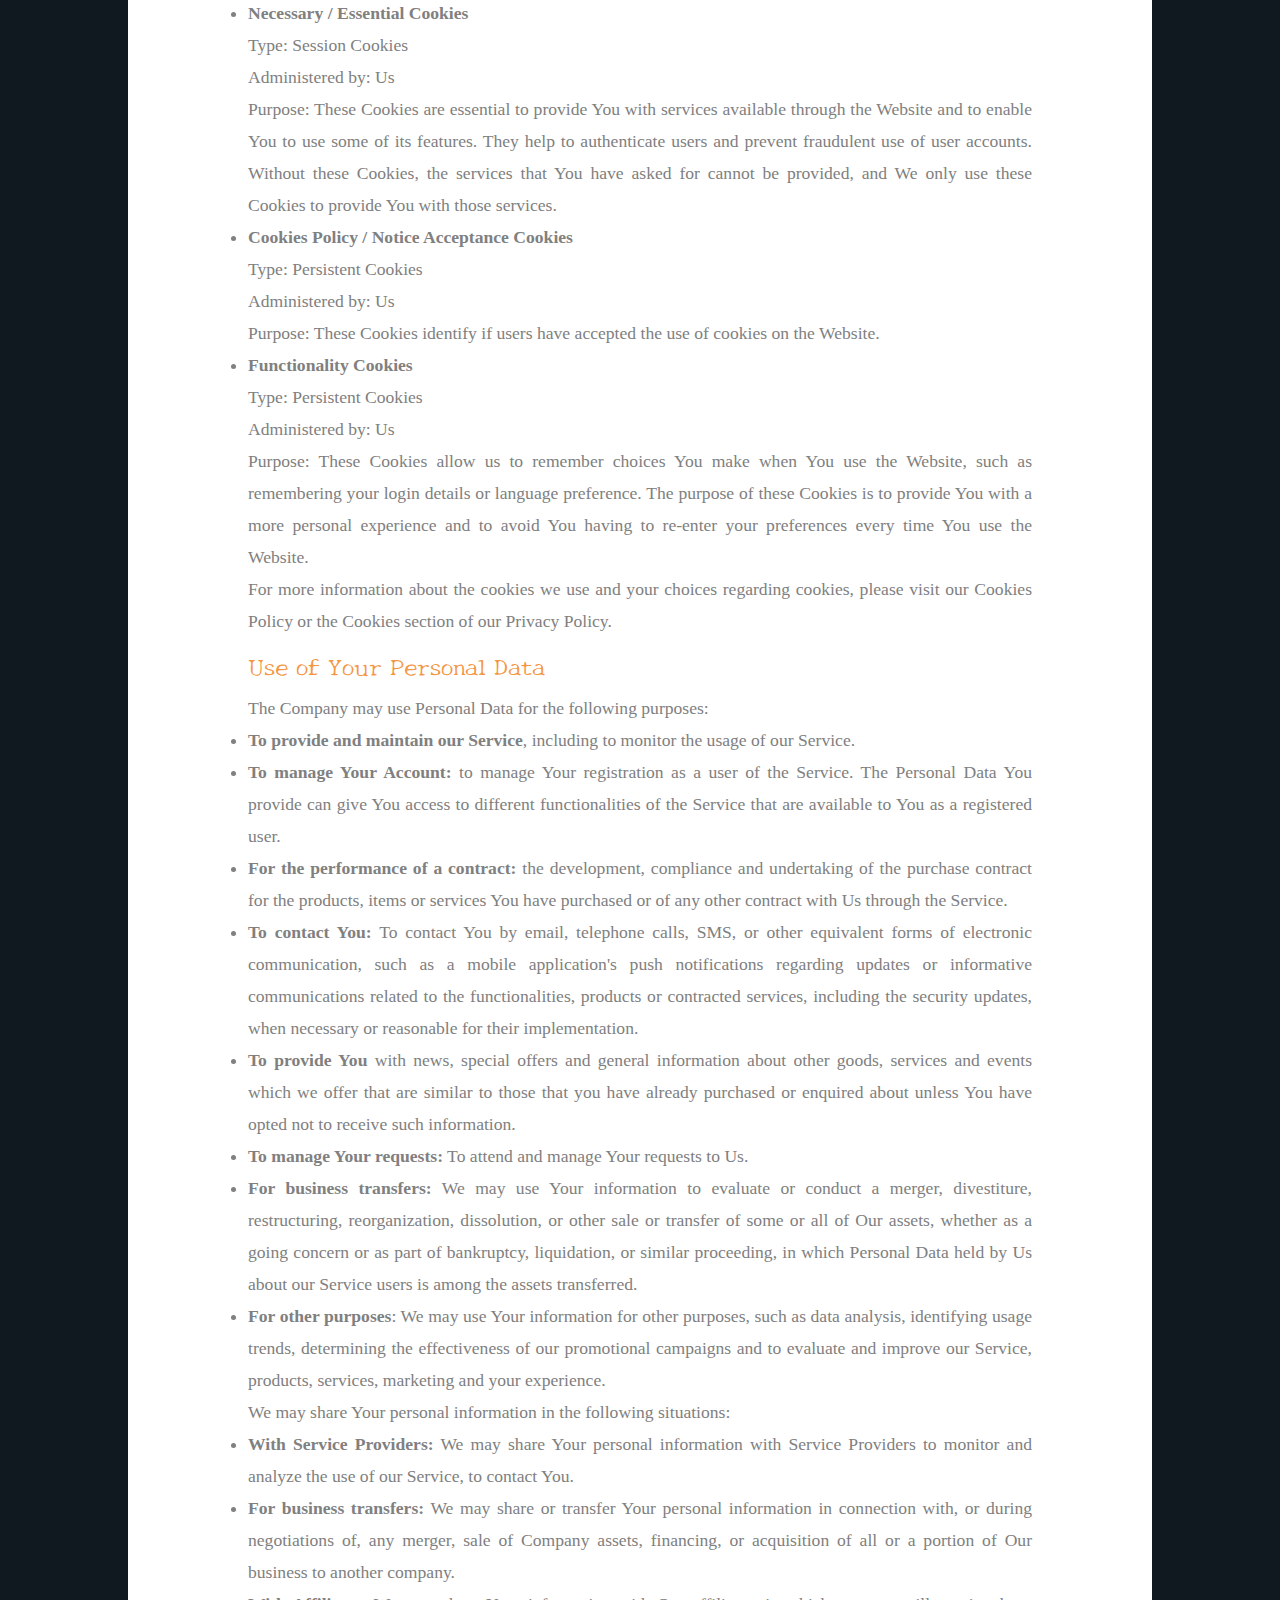
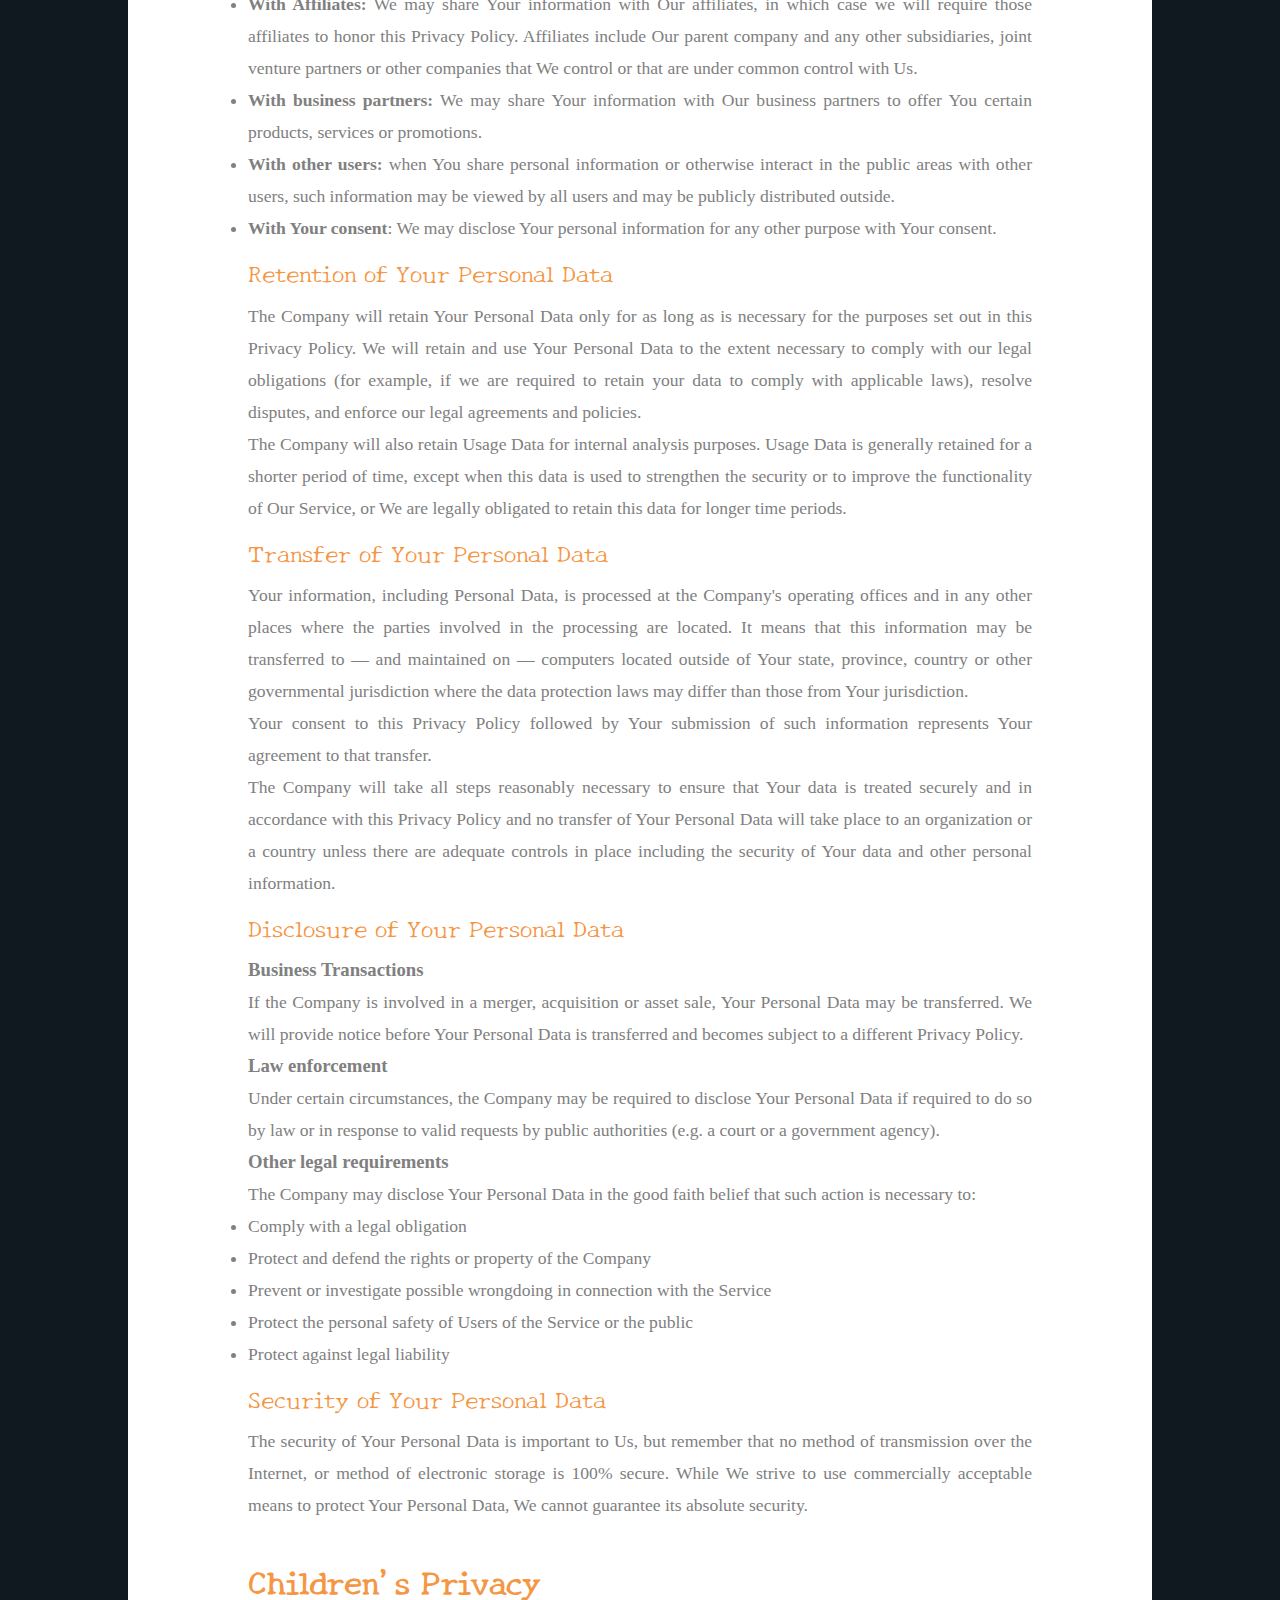
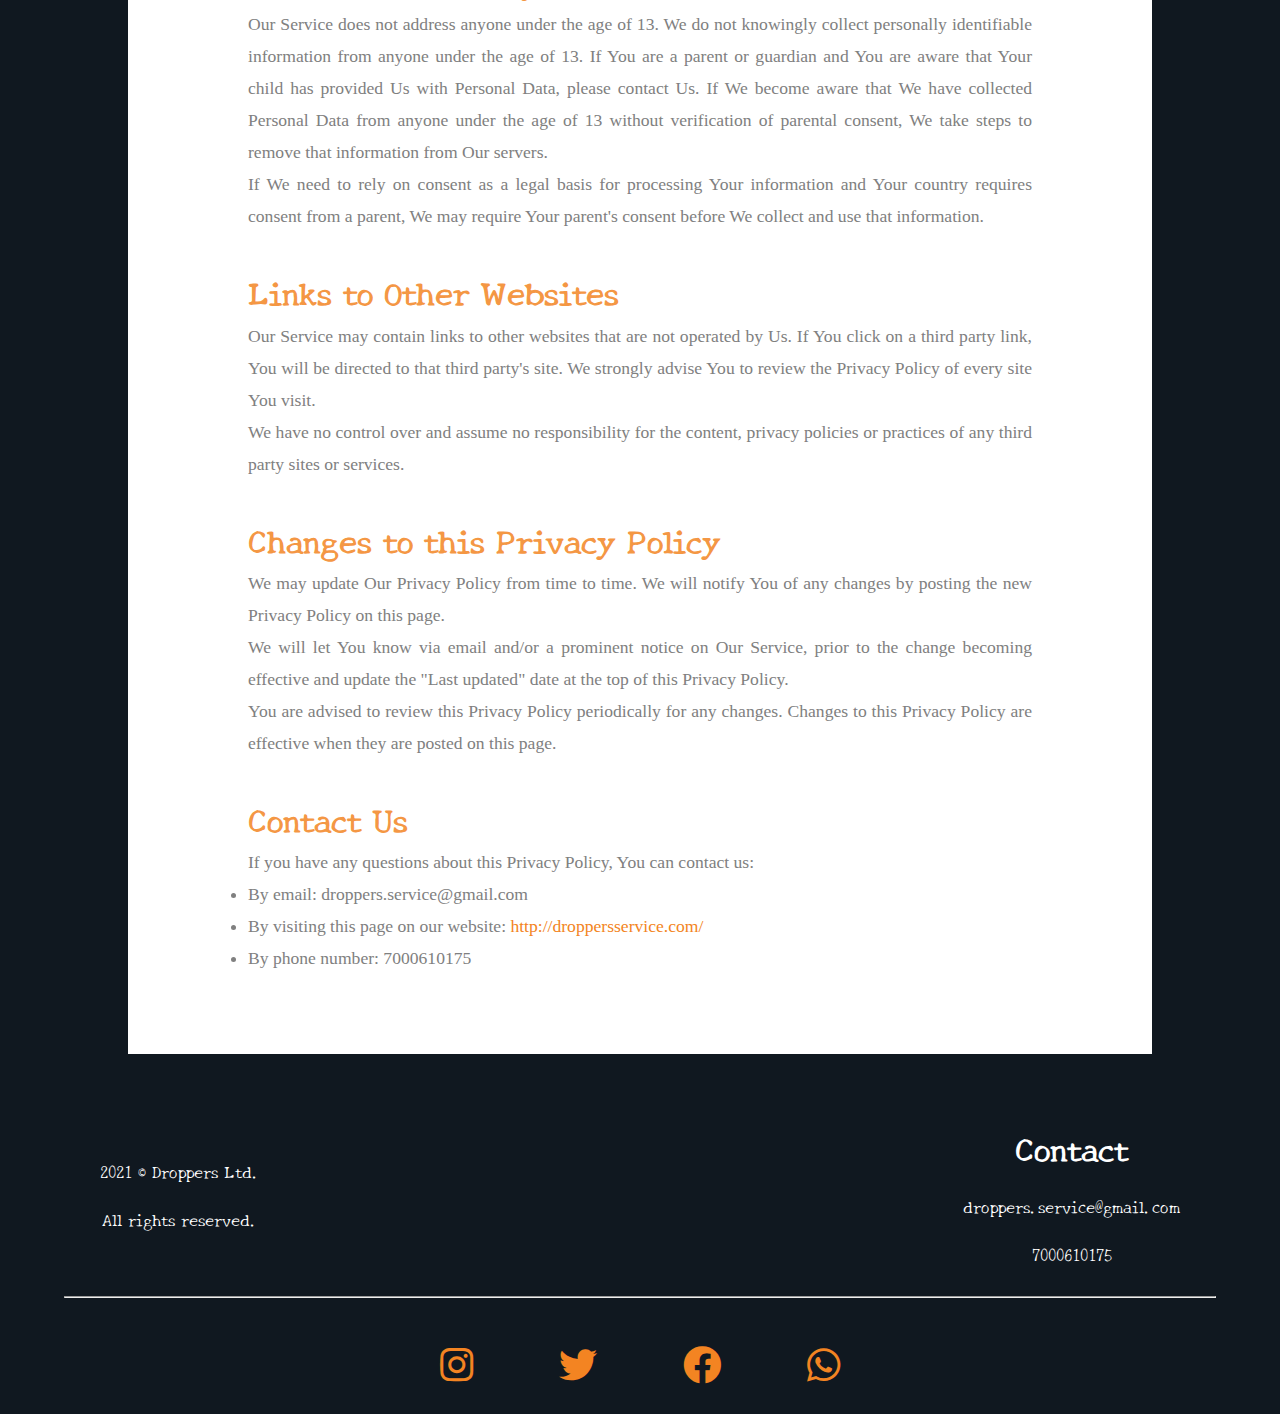
<file: pp.html>
<!DOCTYPE html>
<html lang="en">

<head>
    <meta charset="UTF-8" />
    <meta http-equiv="X-UA-Compatible" content="IE=edge" />
    <meta name="description" content="Droppers Food Delivery Website in Bhilai-Durg, Chhattishgarh">
    <meta name="keywords"
        content="Droppers, Food-Delivery, Delivery, Delivery in Bhilai-Durg, Food, zomato, swigy, parcel, cake delivery, grocery delivery">
    <meta name="author" content="Abhishek Kumar Singh">
    <meta name="viewport" content="width=device-width, initial-scale=1.0" />
    <link rel="stylesheet" href="./style.css" />
    <link rel="preconnect" href="https://fonts.gstatic.com" />
    <link href="https://fonts.googleapis.com/css2?family=Caveat&family=Dancing+Script&display=swap" rel="stylesheet" />
    <link
        href="https://fonts.googleapis.com/css2?family=Caveat&family=Dancing+Script&family=New+Tegomin&family=Source+Code+Pro&display=swap"
        rel="stylesheet" />
    <link rel="stylesheet" href="https://cdnjs.cloudflare.com/ajax/libs/font-awesome/4.7.0/css/font-awesome.min.css" />
    <link rel="stylesheet" href="https://use.fontawesome.com/releases/v5.15.3/css/all.css"
        integrity="sha384-SZXxX4whJ79/gErwcOYf+zWLeJdY/qpuqC4cAa9rOGUstPomtqpuNWT9wdPEn2fk" crossorigin="anonymous" />
    <meta name="viewport"
        content="user-scalable=no, initial-scale=1, maximum-scale=1, minimum-scale=1, width=device-width" />
    <link rel="stylesheet" href="https://cdnjs.cloudflare.com/ajax/libs/font-awesome/5.15.3/css/all.min.css" />
    <link rel="stylesheet" href="./log.css">
    <title>Privacy Policy</title>
</head>

<body>
    <div>
        <div class="navbar">
            <div id="logo"></div>
            <div id="nav">
                <a  href="./index.html">Home</a>
                <div class="dropdown">
                    <a class="dropbtn" id="active">Services</a>
                    <div class="dropdown-content">
                        <a href="./so.html">Service Offered</a>
                        <a href="./pp.html">Privacy Policy</a>
                        <a href="./cr.html">Cancellation/Refund</a>
                        <a href="./t&c.html">T & C</a>
                    </div>
                </div>
                <a href="./aboutUs.html">About Us</a>
                <a href="./contactUs.html">Contact Us</a>
                <a style="color: rgb(236, 161, 95)" id="ps" href="#">Droppers App<br />
                    <p>Coming Soon On</p>
                    <i class="fab fa-google-play" style="font-size: 38px"></i>
                </a>
            </div>
        </div>
        <div id="toggle" style="position: absolute"></div>
        <div id="navbar">
            <div class="nav">
                <li><a href="./index.html">Home</a></li>
                <li><a href="./so.html">Service Offered</a></li>
                <li><a href="./pp.html">Privacy Policy</a></li>
                <li><a href="./cr.html">Cancellation/Refund</a></li>
                <li><a href="./t&c.html">T & C</a></li>
                <li><a href="./aboutUs.html">About Us</a></li>
                <li><a href="./contactUs.html">Contact Us</a></li>
                <li><a id="res-log" href="logout.php">Logout</a></li>
            </div>
        </div>
        <script>
            const toggle = document.getElementById("toggle");
            const navbar = document.getElementById("navbar");
            toggle.onclick = function () {
                toggle.classList.toggle("active");
                navbar.classList.toggle("active");
            };
        </script>


        <div class="main-pp">
            <h1>Privacy Policy</h1>
            <p>Last updated: April 27, 2021</p>
            <p>This Privacy Policy describes Our policies and procedures on the collection, use and disclosure of Your
                information when You use the Service and tells You about Your privacy rights and how the law protects
                You.
            </p>
            <p>We use Your Personal data to provide and improve the Service. By using the Service, You agree to the
                collection and use of information in accordance with this Privacy Policy. This Privacy Policy has been
                created with the help of the <a href="https://www.privacypolicies.com/privacy-policy-generator/"
                    target="_blank">Privacy Policy Generator</a>.</p><br>

            <h1>Interpretation and Definitions</h1>
            <h2>Interpretation</h2>
            <p>The words of which the initial letter is capitalized have meanings defined under the following
                conditions. The following definitions shall have the same meaning regardless of whether they appear in
                singular or in plural.</p>
            <h2>Definitions</h2>
            <p>For the purposes of this Privacy Policy:</p>
            <ul>
                <li>
                    <p><strong>Account</strong> means a unique account created for You to access our Service or parts of
                        our Service.</p>
                </li>
                <li>
                    <p><strong>Affiliate</strong> means an entity that controls, is controlled by or is under common
                        control with a party, where &quot;control&quot; means ownership of 50% or more of the shares,
                        equity interest or other securities entitled
                        to vote for election of directors or other managing authority.
                    </p>
                </li>
                <li>
                    <p><strong>Application</strong> means the software program provided by the Company downloaded by You
                        on any electronic device, named Droppers</p>
                </li>
                <li>
                    <p><strong>Company</strong> (referred to as either &quot;the Company&quot;, &quot;We&quot;,
                        &quot;Us&quot; or &quot;Our&quot; in this Agreement) refers to Droppers, Plot-47 St-5 Dixit
                        Colony.
                    </p>
                </li>
                <li>
                    <p><strong>Cookies</strong> are small files that are placed on Your computer, mobile device or any
                        other device by a website, containing the details of Your browsing history on that website among
                        its many uses.</p>
                </li>
                <li>
                    <p><strong>Country</strong> refers to: Chhattisgarh, India</p>
                </li>
                <li>
                    <p><strong>Device</strong> means any device that can access the Service such as a computer, a
                        cellphone or a digital tablet.</p>
                </li>
                <li>
                    <p><strong>Personal Data</strong> is any information that relates to an identified or identifiable
                        individual.
                    </p>
                </li>
                <li>
                    <p><strong>Service</strong> refers to the Application or the Website or both.</p>
                </li>
                <li>
                    <p><strong>Service Provider</strong> means any natural or legal person who processes the data on
                        behalf of the Company. It refers to third-party companies or individuals employed by the Company
                        to facilitate the Service, to provide the
                        Service on behalf of the Company, to perform services related to the Service or to assist the
                        Company in analyzing how the Service is used.</p>
                </li>
                <li>
                    <p><strong>Usage Data</strong> refers to data collected automatically, either generated by the use
                        of the Service or from the Service infrastructure itself (for example, the duration of a page
                        visit).
                    </p>
                </li>
                <li>
                    <p><strong>Website</strong> refers to Droppers, accessible from <a
                            href="http://droppersservice.com/" rel="external nofollow noopener"
                            target="_blank">http://droppersservice.com/</a></p>
                </li>
                <li>
                    <p><strong>You</strong> means the individual accessing or using the Service, or the company, or
                        other legal entity on behalf of which such individual is accessing or using the Service, as
                        applicable.
                    </p>
                </li>
            </ul>
            <br>

            <h1>Collecting and Using Your Personal Data</h1>
            <h2>Types of Data Collected</h2>
            <h3>Personal Data</h3>
            <p>While using Our Service, We may ask You to provide Us with certain personally identifiable information
                that can be used to contact or identify You. Personally identifiable information may include, but is not
                limited to:</p>
            <ul>
                <li>
                    <p>Email address</p>
                </li>
                <li>
                    <p>First name and last name</p>
                </li>
                <li>
                    <p>Phone number</p>
                </li>
                <li>
                    <p>Address, State, Province, ZIP/Postal code, City</p>
                </li>
                <li>
                    <p>Usage Data</p>
                </li>
            </ul>
            <h3>Usage Data</h3>
            <p>Usage Data is collected automatically when using the Service.</p>
            <p>Usage Data may include information such as Your Device's Internet Protocol address (e.g. IP address),
                browser type, browser version, the pages of our Service that You visit, the time and date of Your visit,
                the time spent on those pages, unique
                device identifiers and other diagnostic data.</p>
            <p>When You access the Service by or through a mobile device, We may collect certain information
                automatically, including, but not limited to, the type of mobile device You use, Your mobile device
                unique ID, the IP address of Your mobile device,
                Your mobile operating system, the type of mobile Internet browser You use, unique device identifiers and
                other diagnostic data.</p>
            <p>We may also collect information that Your browser sends whenever You visit our Service or when You access
                the Service by or through a mobile device.</p>
            <h3>Information Collected while Using the Application</h3>
            <p>While using Our Application, in order to provide features of Our Application, We may collect, with Your
                prior permission:</p>
            <ul>
                <li>Information regarding your location</li>
            </ul>
            <p>We use this information to provide features of Our Service, to improve and customize Our Service. The
                information may be uploaded to the Company's servers and/or a Service Provider's server or it may be
                simply stored on Your device.</p>
            <p>You can enable or disable access to this information at any time, through Your Device settings.</p>
            <h3>Tracking Technologies and Cookies</h3>
            <p>We use Cookies and similar tracking technologies to track the activity on Our Service and store certain
                information. Tracking technologies used are beacons, tags, and scripts to collect and track information
                and to improve and analyze Our
                Service. The technologies We use may include:</p>
            <ul>
                <li><strong>Cookies or Browser Cookies.</strong> A cookie is a small file placed on Your Device. You can
                    instruct Your browser to refuse all Cookies or to indicate when a Cookie is being sent. However, if
                    You do not accept Cookies, You may
                    not be able to use some parts of our Service. Unless you have adjusted Your browser setting so that
                    it will refuse Cookies, our Service may use Cookies.</li>
                <li><strong>Flash Cookies.</strong> Certain features of our Service may use local stored objects (or
                    Flash Cookies) to collect and store information about Your preferences or Your activity on our
                    Service. Flash Cookies are not managed by the
                    same browser settings as those used for Browser Cookies. For more information on how You can delete
                    Flash Cookies, please read &quot;Where can I change the settings for disabling, or deleting local
                    shared objects?&quot; available at
                    <a href="https://helpx.adobe.com/flash-player/kb/disable-local-shared-objects-flash.html#main_Where_can_I_change_the_settings_for_disabling__or_deleting_local_shared_objects_"
                        rel="external nofollow noopener" target="_blank">click here</a>
                </li>
                <li><strong>Web Beacons.</strong> Certain sections of our Service and our emails may contain small
                    electronic files known as web beacons (also referred to as clear gifs, pixel tags, and single-pixel
                    gifs) that permit the Company, for example,
                    to count users who have visited those pages or opened an email and for other related website
                    statistics (for example, recording the popularity of a certain section and verifying system and
                    server integrity).</li>
            </ul>
            <p>Cookies can be &quot;Persistent&quot; or &quot;Session&quot; Cookies. Persistent Cookies remain on Your
                personal computer or mobile device when You go offline, while Session Cookies are deleted as soon as You
                close Your web browser. Learn
                more about cookies: <a href="https://www.privacypolicies.com/blog/cookies/" target="_blank">What Are
                    Cookies?</a>.</p>
            <p>We use both Session and Persistent Cookies for the purposes set out below:</p>
            <ul>
                <li>
                    <p><strong>Necessary / Essential Cookies</strong></p>
                    <p>Type: Session Cookies</p>
                    <p>Administered by: Us</p>
                    <p>Purpose: These Cookies are essential to provide You with services available through the Website
                        and to enable You to use some of its features. They help to authenticate users and prevent
                        fraudulent use of user accounts. Without these
                        Cookies, the services that You have asked for cannot be provided, and We only use these Cookies
                        to provide You with those services.</p>
                </li>
                <li>
                    <p><strong>Cookies Policy / Notice Acceptance Cookies</strong></p>
                    <p>Type: Persistent Cookies</p>
                    <p>Administered by: Us</p>
                    <p>Purpose: These Cookies identify if users have accepted the use of cookies on the Website.</p>
                </li>
                <li>
                    <p><strong>Functionality Cookies</strong></p>
                    <p>Type: Persistent Cookies</p>
                    <p>Administered by: Us</p>
                    <p>Purpose: These Cookies allow us to remember choices You make when You use the Website, such as
                        remembering your login details or language preference. The purpose of these Cookies is to
                        provide You with a more personal experience and
                        to avoid You having to re-enter your preferences every time You use the Website.</p>
                </li>
            </ul>
            <p>For more information about the cookies we use and your choices regarding cookies, please visit our
                Cookies Policy or the Cookies section of our Privacy Policy.</p>
            <h2>Use of Your Personal Data</h2>
            <p>The Company may use Personal Data for the following purposes:</p>
            <ul>
                <li>
                    <p><strong>To provide and maintain our Service</strong>, including to monitor the usage of our
                        Service.
                    </p>
                </li>
                <li>
                    <p><strong>To manage Your Account:</strong> to manage Your registration as a user of the Service.
                        The Personal Data You provide can give You access to different functionalities of the Service
                        that are available to You as a registered
                        user.
                    </p>
                </li>
                <li>
                    <p><strong>For the performance of a contract:</strong> the development, compliance and undertaking
                        of the purchase contract for the products, items or services You have purchased or of any other
                        contract with Us through the Service.</p>
                </li>
                <li>
                    <p><strong>To contact You:</strong> To contact You by email, telephone calls, SMS, or other
                        equivalent forms of electronic communication, such as a mobile application's push notifications
                        regarding updates or informative communications
                        related to the functionalities, products or contracted services, including the security updates,
                        when necessary or reasonable for their implementation.
                    </p>
                </li>
                <li>
                    <p><strong>To provide You</strong> with news, special offers and general information about other
                        goods, services and events which we offer that are similar to those that you have already
                        purchased or enquired about unless You have opted
                        not to receive such information.</p>
                </li>
                <li>
                    <p><strong>To manage Your requests:</strong> To attend and manage Your requests to Us.</p>
                </li>
                <li>
                    <p><strong>For business transfers:</strong> We may use Your information to evaluate or conduct a
                        merger, divestiture, restructuring, reorganization, dissolution, or other sale or transfer of
                        some or all of Our assets, whether as a going
                        concern or as part of bankruptcy, liquidation, or similar proceeding, in which Personal Data
                        held by Us about our Service users is among the assets transferred.</p>
                </li>
                <li>
                    <p><strong>For other purposes</strong>: We may use Your information for other purposes, such as data
                        analysis, identifying usage trends, determining the effectiveness of our promotional campaigns
                        and to evaluate and improve our Service,
                        products, services, marketing and your experience.</p>
                </li>
            </ul>
            <p>We may share Your personal information in the following situations:</p>
            <ul>
                <li><strong>With Service Providers:</strong> We may share Your personal information with Service
                    Providers to monitor and analyze the use of our Service, to contact You.</li>
                <li><strong>For business transfers:</strong> We may share or transfer Your personal information in
                    connection with, or during negotiations of, any merger, sale of Company assets, financing, or
                    acquisition of all or a portion of Our business
                    to another company.</li>
                <li><strong>With Affiliates:</strong> We may share Your information with Our affiliates, in which case
                    we will require those affiliates to honor this Privacy Policy. Affiliates include Our parent company
                    and any other subsidiaries, joint venture
                    partners or other companies that We control or that are under common control with Us.</li>
                <li><strong>With business partners:</strong> We may share Your information with Our business partners to
                    offer You certain products, services or promotions.</li>
                <li><strong>With other users:</strong> when You share personal information or otherwise interact in the
                    public areas with other users, such information may be viewed by all users and may be publicly
                    distributed outside.</li>
                <li><strong>With Your consent</strong>: We may disclose Your personal information for any other purpose
                    with Your consent.</li>
            </ul>
            <h2>Retention of Your Personal Data</h2>
            <p>The Company will retain Your Personal Data only for as long as is necessary for the purposes set out in
                this Privacy Policy. We will retain and use Your Personal Data to the extent necessary to comply with
                our legal obligations (for example,
                if we are required to retain your data to comply with applicable laws), resolve disputes, and enforce
                our legal agreements and policies.</p>
            <p>The Company will also retain Usage Data for internal analysis purposes. Usage Data is generally retained
                for a shorter period of time, except when this data is used to strengthen the security or to improve the
                functionality of Our Service,
                or We are legally obligated to retain this data for longer time periods.
            </p>
            <h2>Transfer of Your Personal Data</h2>
            <p>Your information, including Personal Data, is processed at the Company's operating offices and in any
                other places where the parties involved in the processing are located. It means that this information
                may be transferred to — and maintained
                on — computers located outside of Your state, province, country or other governmental jurisdiction where
                the data protection laws may differ than those from Your jurisdiction.
            </p>
            <p>Your consent to this Privacy Policy followed by Your submission of such information represents Your
                agreement to that transfer.</p>
            <p>The Company will take all steps reasonably necessary to ensure that Your data is treated securely and in
                accordance with this Privacy Policy and no transfer of Your Personal Data will take place to an
                organization or a country unless there
                are adequate controls in place including the security of Your data and other personal information.</p>
            <h2>Disclosure of Your Personal Data</h2>
            <h3>Business Transactions</h3>
            <p>If the Company is involved in a merger, acquisition or asset sale, Your Personal Data may be transferred.
                We will provide notice before Your Personal Data is transferred and becomes subject to a different
                Privacy Policy.</p>
            <h3>Law enforcement</h3>
            <p>Under certain circumstances, the Company may be required to disclose Your Personal Data if required to do
                so by law or in response to valid requests by public authorities (e.g. a court or a government agency).
            </p>
            <h3>Other legal requirements</h3>
            <p>The Company may disclose Your Personal Data in the good faith belief that such action is necessary to:
            </p>
            <ul>
                <li>Comply with a legal obligation</li>
                <li>Protect and defend the rights or property of the Company</li>
                <li>Prevent or investigate possible wrongdoing in connection with the Service</li>
                <li>Protect the personal safety of Users of the Service or the public</li>
                <li>Protect against legal liability</li>
            </ul>
            <h2>Security of Your Personal Data</h2>
            <p>The security of Your Personal Data is important to Us, but remember that no method of transmission over
                the Internet, or method of electronic storage is 100% secure. While We strive to use commercially
                acceptable means to protect Your Personal
                Data, We cannot guarantee its absolute security.</p><br>

            <h1>Children's Privacy</h1>
            <p>Our Service does not address anyone under the age of 13. We do not knowingly collect personally
                identifiable information from anyone under the age of 13. If You are a parent or guardian and You are
                aware that Your child has provided Us with
                Personal Data, please contact Us. If We become aware that We have collected Personal Data from anyone
                under the age of 13 without verification of parental consent, We take steps to remove that information
                from Our servers.</p>
            <p>If We need to rely on consent as a legal basis for processing Your information and Your country requires
                consent from a parent, We may require Your parent's consent before We collect and use that information.
            </p><br>

            <h1>Links to Other Websites</h1>
            <p>Our Service may contain links to other websites that are not operated by Us. If You click on a third
                party link, You will be directed to that third party's site. We strongly advise You to review the
                Privacy Policy of every site You visit.</p>
            <p>We have no control over and assume no responsibility for the content, privacy policies or practices of
                any third party sites or services.</p><br>

            <h1>Changes to this Privacy Policy</h1>
            <p>We may update Our Privacy Policy from time to time. We will notify You of any changes by posting the new
                Privacy Policy on this page.</p>
            <p>We will let You know via email and/or a prominent notice on Our Service, prior to the change becoming
                effective and update the &quot;Last updated&quot; date at the top of this Privacy Policy.</p>
            <p>You are advised to review this Privacy Policy periodically for any changes. Changes to this Privacy
                Policy are effective when they are posted on this page.</p><br>

            <h1>Contact Us</h1>
            <p>If you have any questions about this Privacy Policy, You can contact us:</p>
            <ul>
                <li>
                    <p>By email: droppers.service@gmail.com</p>
                </li>
                <li>
                    <p>By visiting this page on our website: <a href="http://droppersservice.com/"
                            rel="external nofollow noopener" target="_blank">http://droppersservice.com/</a></p>
                </li>
                <li>
                    <p>By phone number: 7000610175</p>
                </li>
            </ul>

        </div>
        <div class="footer">
            <div class="details">
                <div>
                    <p>
                        2021 © Droppers Ltd.
                    </p>
                    <br />
                    <p>All rights reserved.</p>
                </div><br>
                <div>
                    <h1>Contact</h1>
                    <br>
                    <p href="mailto:droppers.service@gmail.com">droppers.service@gmail.com</p>
                    <br>
                    <p>7000610175</p>
                </div>
            </div>
            <hr style="color: white; width: 90%; margin: auto" />
            <br /><br />
            <div class="social">
                <ul>
                    <li>
                        <a href="https://www.instagram.com/droppers.service/" target="_blank"><i
                                class="fab fa-instagram" style="font-size: 38px"></i></a>
                    </li>
                    <li>
                        <i class="fab fa-twitter" style="font-size: 38px"></i>
                    </li>
                    <li>
                        <a href="https://www.facebook.com/droppers.service/" target="_blank"><i class="fab fa-facebook"
                                style="font-size: 38px"></i></a>
                    </li>
                    <li>
                        <a href="https://api.whatsapp.com/send?phone=+917000610175&text=Order Now!!!!!"
                            target="_blank"><i class="fab fa-whatsapp" style="font-size: 38px"></i></a>
                    </li>
                </ul>
            </div>
        </div>



    </div>
</body>

</html>
</file>
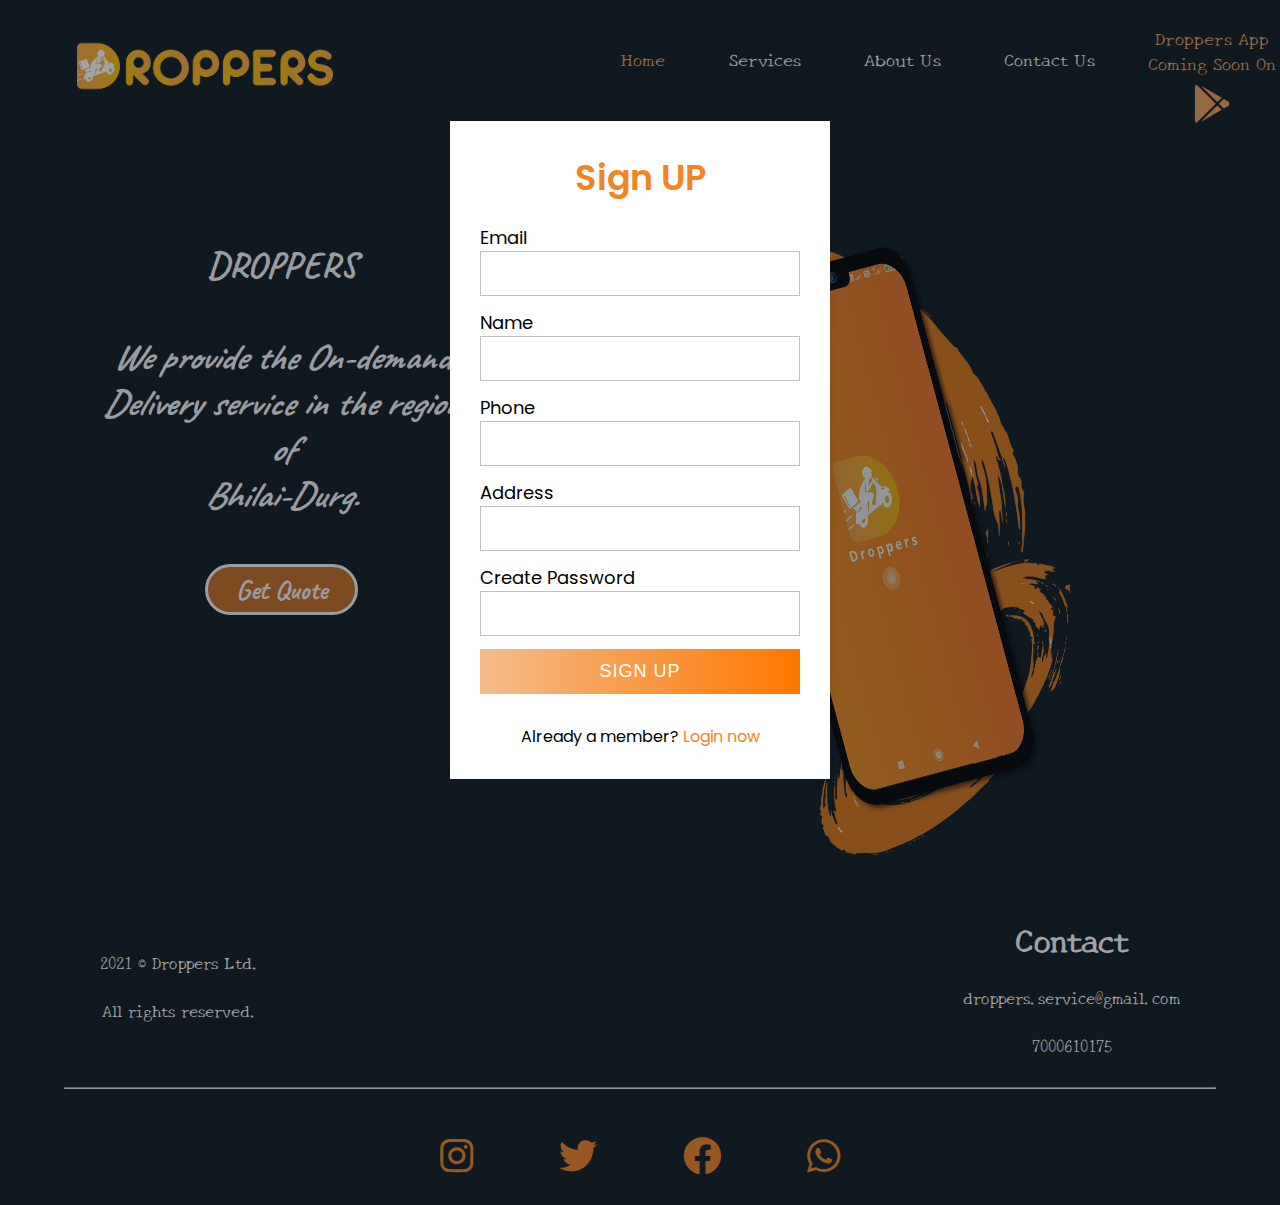
<file: signup.html>
<!DOCTYPE html>
<html lang="en">

<head>
    <meta charset="UTF-8" />
    <meta http-equiv="X-UA-Compatible" content="IE=edge" />
    <meta name="description" content="Droppers Food Delivery Website in Bhilai-Durg, Chhattishgarh">
    <meta name="keywords"
        content="Droppers, Food-Delivery, Delivery, Delivery in Bhilai-Durg, Food, zomato, swigy, parcel, cake delivery, grocery delivery">
    <meta name="author" content="Abhishek Kumar Singh">
    <meta name="viewport" content="width=device-width, initial-scale=1.0" />
    <link rel="stylesheet" href="./style.css" />
    <link rel="preconnect" href="https://fonts.gstatic.com" />
    <link href="https://fonts.googleapis.com/css2?family=Caveat&family=Dancing+Script&display=swap" rel="stylesheet" />
    <link
        href="https://fonts.googleapis.com/css2?family=Caveat&family=Dancing+Script&family=New+Tegomin&family=Source+Code+Pro&display=swap"
        rel="stylesheet" />
    <link rel="stylesheet" href="https://cdnjs.cloudflare.com/ajax/libs/font-awesome/4.7.0/css/font-awesome.min.css" />
    <link rel="stylesheet" href="https://use.fontawesome.com/releases/v5.15.3/css/all.css"
        integrity="sha384-SZXxX4whJ79/gErwcOYf+zWLeJdY/qpuqC4cAa9rOGUstPomtqpuNWT9wdPEn2fk" crossorigin="anonymous" />
    <meta name="viewport"
        content="user-scalable=no, initial-scale=1, maximum-scale=1, minimum-scale=1, width=device-width" />
    <link rel="stylesheet" href="https://cdnjs.cloudflare.com/ajax/libs/font-awesome/5.15.3/css/all.min.css" />
    <link rel="stylesheet" href="http://ajax.googleapis.com/ajax/libs/jquery/2.0.0/jquery.js">
    <link rel="stylesheet" href="./log.css">
    <title>Home</title>
</head>

<body>
    <div style="opacity: 0.6;">
        <div class="navbar">
            <div id="logo"></div>
            <div id="nav">
                <a class="active" href="#">Home</a>
                <div class="dropdown">
                    <a class="dropbtn" class="active">Services</a>
                    <div class="dropdown-content">
                        <a href="./so.html">Service Offered</a>
                        <a href="./pp.html">Privacy Policy</a>
                        <a href="./cr.html">Cancellation/Refund</a>
                        <a href="./t&c.html">T & C</a>
                    </div>
                </div>
                <a href="./aboutUs.html">About Us</a>
                <a href="./contactUs.html">Contact Us</a>
                <a style="color: rgb(236, 161, 95)" id="ps" href="#">Droppers App<br />
                    <p>Coming Soon On</p>
                    <i class="fab fa-google-play" style="font-size: 38px"></i>
                </a>
            </div>
        </div>
        <div id="toggle" style="position: absolute"></div>
        <div id="navbar">
            <div class="nav">
                <li><a href="#">Home</a></li>
                <li><a href="./so.html">Service Offered</a></li>
                <li><a href="./pp.html">Privacy Policy</a></li>
                <li><a href="./cr.html">Cancellation/Refund</a></li>
                <li><a href="./t&c.html">T & C</a></li>
                <li><a href="./aboutUs.html">About Us</a></li>
                <li><a href="./contactUs.html">Contact Us</a></li>
            </div>
        </div>
        <script>
            const toggle = document.getElementById("toggle");
            const navbar = document.getElementById("navbar");
            toggle.onclick = function () {
                toggle.classList.toggle("active");
                navbar.classList.toggle("active");
            };
        </script>

        <div id="main">
            <div id="con-main">
                <h4>
                    DROPPERS <br /><br /><i>We provide the On-demand Delivery service in the region of
                        <br />Bhilai-Durg.</i><br /><br />
                    <button id="gq">
                        <h3>
                            <a href="http://wa.me/message/3SI6IFL52KI2J1" target="_blank">Get Quote</a>
                        </h3>
                    </button>
                </h4>
            </div>
            <a style="color: rgb(236, 161, 95); text-decoration: none;" id="bg-p" href="#">
                <h2>Droppers App Coming Soon On</h2>
                <i class="fab fa-google-play" style="font-size: 38px"> Playstore</i>
            </a>
            <div id="bg-main"></div>
        </div>

        <div class="footer">
            <div class="details">
                <div>
                    <p>2021 © Droppers Ltd.</p>
                    <br />
                    <p>All rights reserved.</p>
                </div>
                <div class="cc">
                    <h1>Contact</h1>
                    <br />
                    <p href="mailto:droppers.service@gmail.com">
                        droppers.service@gmail.com
                    </p>
                    <br />
                    <p>7000610175</p>
                </div>
            </div>
            <hr style="color: white; width: 90%; margin: auto" />
            <br /><br />
            <div class="social">
                <ul>
                    <li>
                        <a href="https://www.instagram.com/droppers.service/" target="_blank"><i
                                class="fab fa-instagram" style="font-size: 38px"></i></a>
                    </li>
                    <li>
                        <i class="fab fa-twitter" style="font-size: 38px"></i>
                    </li>
                    <li>
                        <a href="https://www.facebook.com/droppers.service/" target="_blank"><i class="fab fa-facebook"
                                style="font-size: 38px"></i></a>
                    </li>
                    <li>
                        <a href="https://api.whatsapp.com/send?phone=+917000610175&text=Order Now!!!!!"
                            target="_blank"><i class="fab fa-whatsapp" style="font-size: 38px"></i></a>
                    </li>
                </ul>
            </div>
        </div>


    </div>

    <div>
        <div class="center">
            <div class="container" style="display: block; z-index: 1111;">
                <div class="text">
                    Sign UP</div>
                <form action="connect.php" method="POST">
                    <div class="data">
                        <label>Email</label>
                        <input type="text" name="email" required>
                    </div>
                    <div class="data">
                        <label>Name</label>
                        <input type="text" name="name" required>
                    </div>
                    <div class="data">
                        <label>Phone</label>
                        <input type="text" name="phone" required>
                    </div>
                    <div class="data">
                        <label>Address</label>
                        <input type="text" name="address">
                    </div>
                    <div class="data">
                        <label>Create Password</label>
                        <input type="password" name="password" required>
                    </div>
                    <div class="btn">
                        <div class="inner">
                        </div>
                        <button type="submit">Sign Up</button>
                    </div>
                    <div class="signup-link">
                        Already a member? <a id="a1" href="./index.html">Login now</a></div>
                </form>
            </div>
        </div>
    </div>
    <script>
        var links = document.getElementsByTagName('a');
        for (var i = 0; i < links.length; i++) {
            links[i].onclick = function () {
                alert("please Sign Up");
                return false;
            };
        }

        var link = document.getElementById('a1');
        link.onclick = function () {
            return true;
        };

    </script>
</body>

</html>
</file>
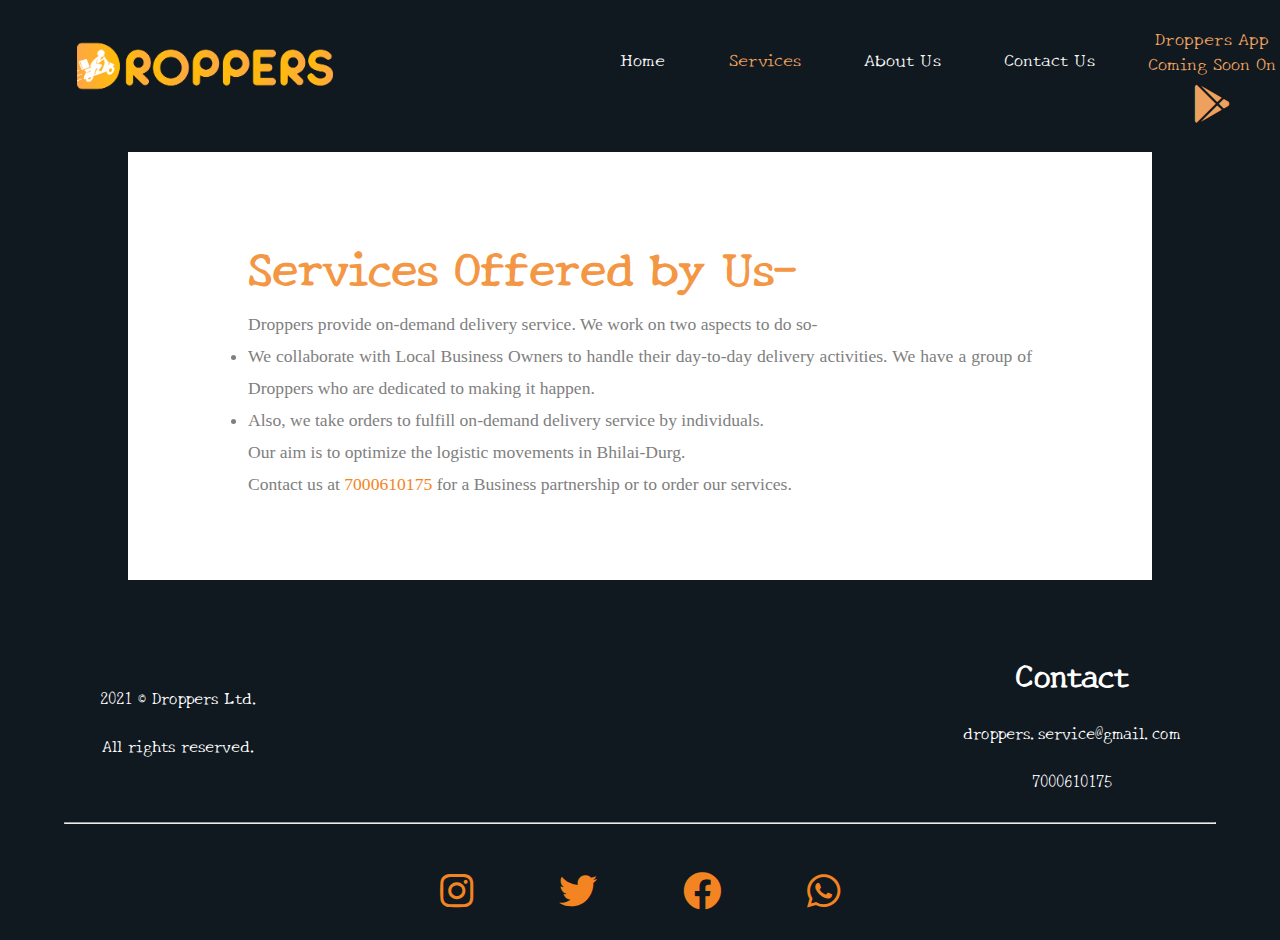
<file: so.html>
<!DOCTYPE html>
<html lang="en">

<head>
    <meta charset="UTF-8" />
    <meta http-equiv="X-UA-Compatible" content="IE=edge" />
    <meta name="description" content="Droppers Food Delivery Website in Bhilai-Durg, Chhattishgarh">
    <meta name="keywords"
        content="Droppers, Food-Delivery, Delivery, Delivery in Bhilai-Durg, Food, zomato, swigy, parcel, cake delivery, grocery delivery">
    <meta name="author" content="Abhishek Kumar Singh">
    <meta name="viewport" content="width=device-width, initial-scale=1.0" />
    <link rel="stylesheet" href="./style.css" />
    <link rel="preconnect" href="https://fonts.gstatic.com" />
    <link href="https://fonts.googleapis.com/css2?family=Caveat&family=Dancing+Script&display=swap" rel="stylesheet" />
    <link
        href="https://fonts.googleapis.com/css2?family=Caveat&family=Dancing+Script&family=New+Tegomin&family=Source+Code+Pro&display=swap"
        rel="stylesheet" />
    <link rel="stylesheet" href="https://cdnjs.cloudflare.com/ajax/libs/font-awesome/4.7.0/css/font-awesome.min.css" />
    <link rel="stylesheet" href="https://use.fontawesome.com/releases/v5.15.3/css/all.css"
        integrity="sha384-SZXxX4whJ79/gErwcOYf+zWLeJdY/qpuqC4cAa9rOGUstPomtqpuNWT9wdPEn2fk" crossorigin="anonymous" />
    <meta name="viewport"
        content="user-scalable=no, initial-scale=1, maximum-scale=1, minimum-scale=1, width=device-width" />
    <link rel="stylesheet" href="https://cdnjs.cloudflare.com/ajax/libs/font-awesome/5.15.3/css/all.min.css" />
    <link rel="stylesheet" href="./log.css">
    <title>Cancellation/ Refund Policy</title>
</head>

<body>
    <div>
        <div class="navbar">
            <div id="logo"></div>
            <div id="nav">
                <a  href="./index.html">Home</a>
                <div class="dropdown">
                    <a class="dropbtn" id="active">Services</a>
                    <div class="dropdown-content">
                        <a href="./so.html">Service Offered</a>
                        <a href="./pp.html">Privacy Policy</a>
                        <a href="./cr.html">Cancellation/Refund</a>
                        <a href="./t&c.html">T & C</a>
                    </div>
                </div>
                <a href="./aboutUs.html">About Us</a>
                <a href="./contactUs.html">Contact Us</a>
                <a style="color: rgb(236, 161, 95)" id="ps" href="#">Droppers App<br />
                    <p>Coming Soon On</p>
                    <i class="fab fa-google-play" style="font-size: 38px"></i>
                </a>
            </div>
        </div>
        <div id="toggle" style="position: absolute"></div>
        <div id="navbar">
            <div class="nav">
                <li><a href="./index.html">Home</a></li>
                <li><a href="./so.html">Service Offered</a></li>
                <li><a href="./pp.html">Privacy Policy</a></li>
                <li><a href="./cr.html">Cancellation/Refund</a></li>
                <li><a href="./t&c.html">T & C</a></li>
                <li><a href="./aboutUs.html">About Us</a></li>
                <li><a href="./contactUs.html">Contact Us</a></li>
                <li><a id="res-log" href="logout.php">Logout</a></li>
            </div>
        </div>
        <script>
            const toggle = document.getElementById("toggle");
            const navbar = document.getElementById("navbar");
            toggle.onclick = function () {
                toggle.classList.toggle("active");
                navbar.classList.toggle("active");
            };
        </script>


        <div class="main-cr">
            <h1>Services Offered by Us-</h1>
            <p>Droppers provide on-demand delivery service. We work on two aspects to do so-</p>
            <li>We collaborate with Local Business Owners to handle their day-to-day delivery activities. We have a
                group of Droppers who are dedicated to making it happen.
            </li>
            <li>Also, we take orders to fulfill on-demand delivery service by individuals.</li>
            <p>Our aim is to optimize the logistic movements in Bhilai-Durg.</p>
            <p>Contact us at <a href="">7000610175</a> for a Business partnership or to order our services.
            </p>

        </div>
        <div class="footer">
            <div class="details">
                <div>
                    <p>
                        2021 © Droppers Ltd.
                    </p>
                    <br />
                    <p>All rights reserved.</p>
                </div><br>
                <div>
                    <h1>Contact</h1>
                    <br>
                    <p href="mailto:droppers.service@gmail.com">droppers.service@gmail.com</p>
                    <br>
                    <p>7000610175</p>
                </div>
            </div>
            <hr style="color: white; width: 90%; margin: auto" />
            <br /><br />
            <div class="social">
                <ul>
                    <li>
                        <a href="https://www.instagram.com/droppers.service/" target="_blank"><i
                                class="fab fa-instagram" style="font-size: 38px"></i></a>
                    </li>
                    <li>
                        <i class="fab fa-twitter" style="font-size: 38px"></i>
                    </li>
                    <li>
                        <a href="https://www.facebook.com/droppers.service/" target="_blank"><i class="fab fa-facebook"
                                style="font-size: 38px"></i></a>
                    </li>
                    <li>
                        <a href="https://api.whatsapp.com/send?phone=+917000610175&text=Order Now!!!!!"
                            target="_blank"><i class="fab fa-whatsapp" style="font-size: 38px"></i></a>
                    </li>
                </ul>
            </div>
        </div>



    </div>
</body>

</html>
</file>
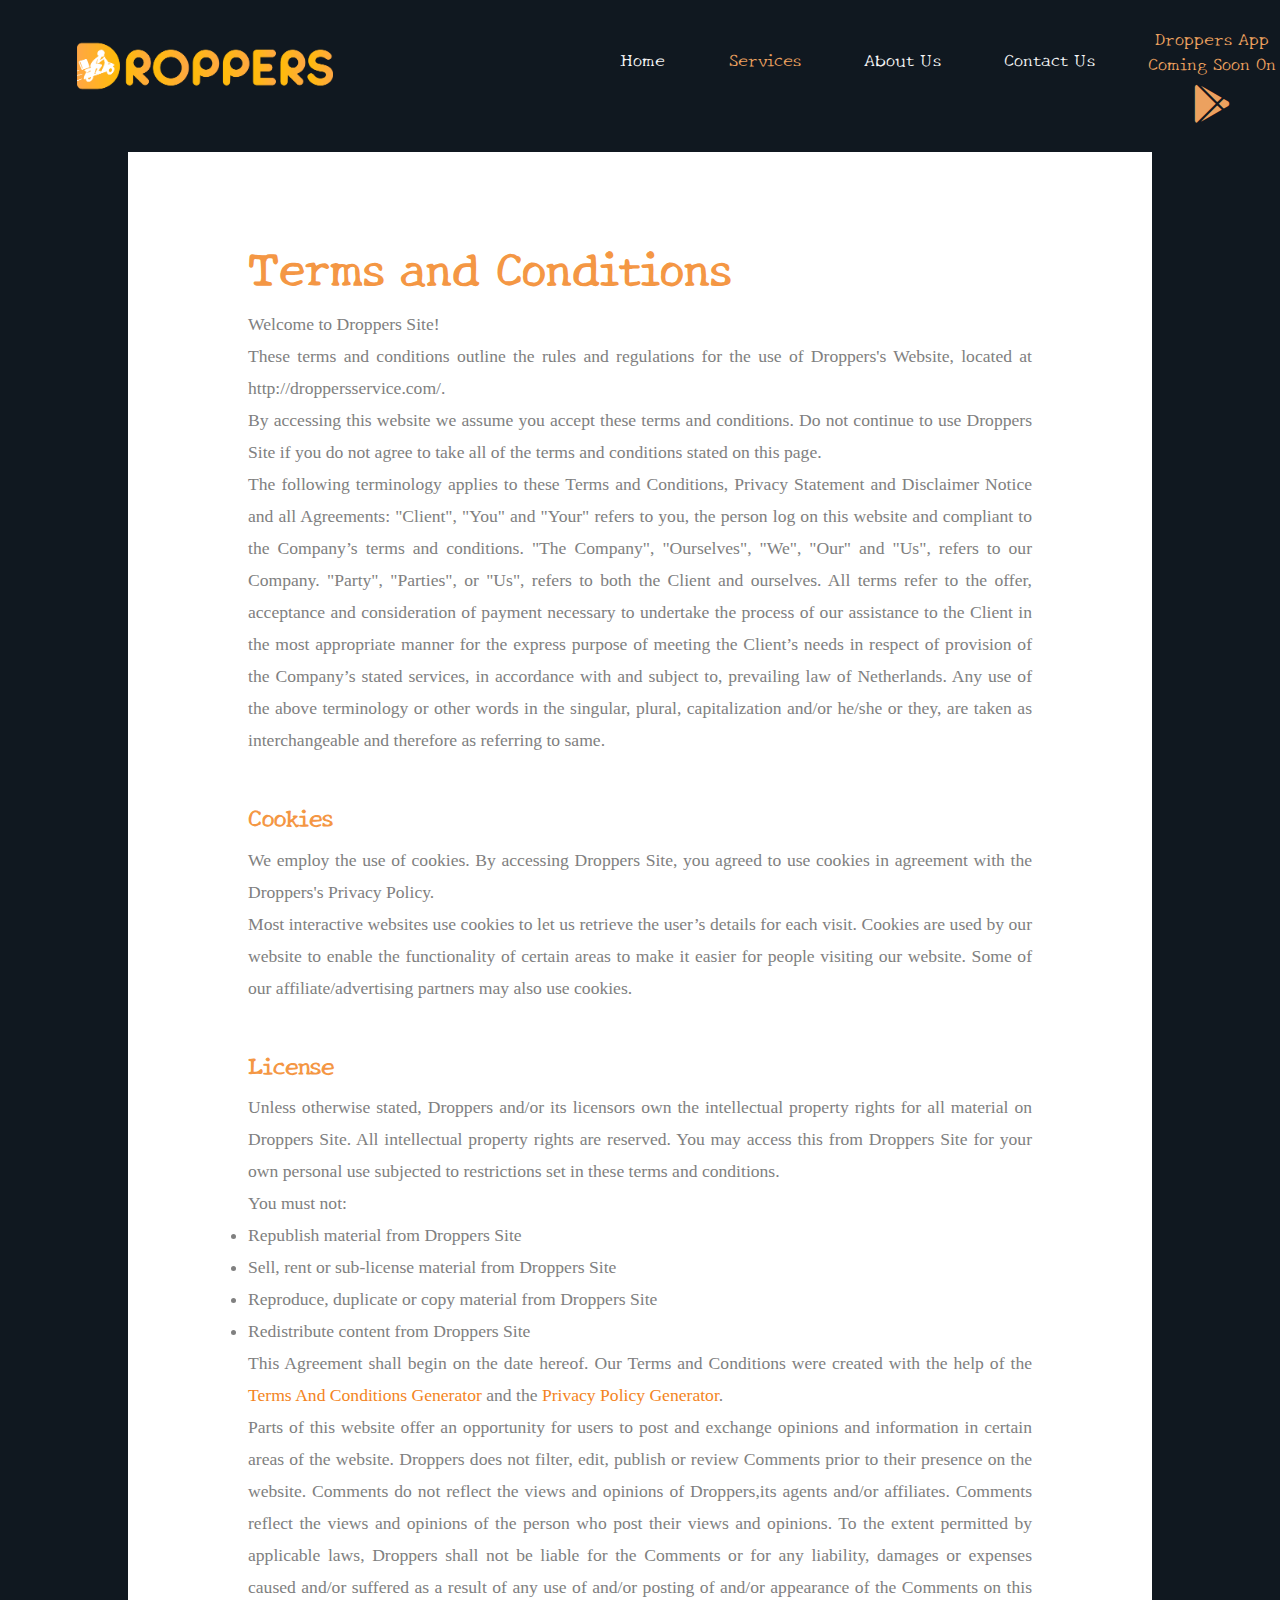
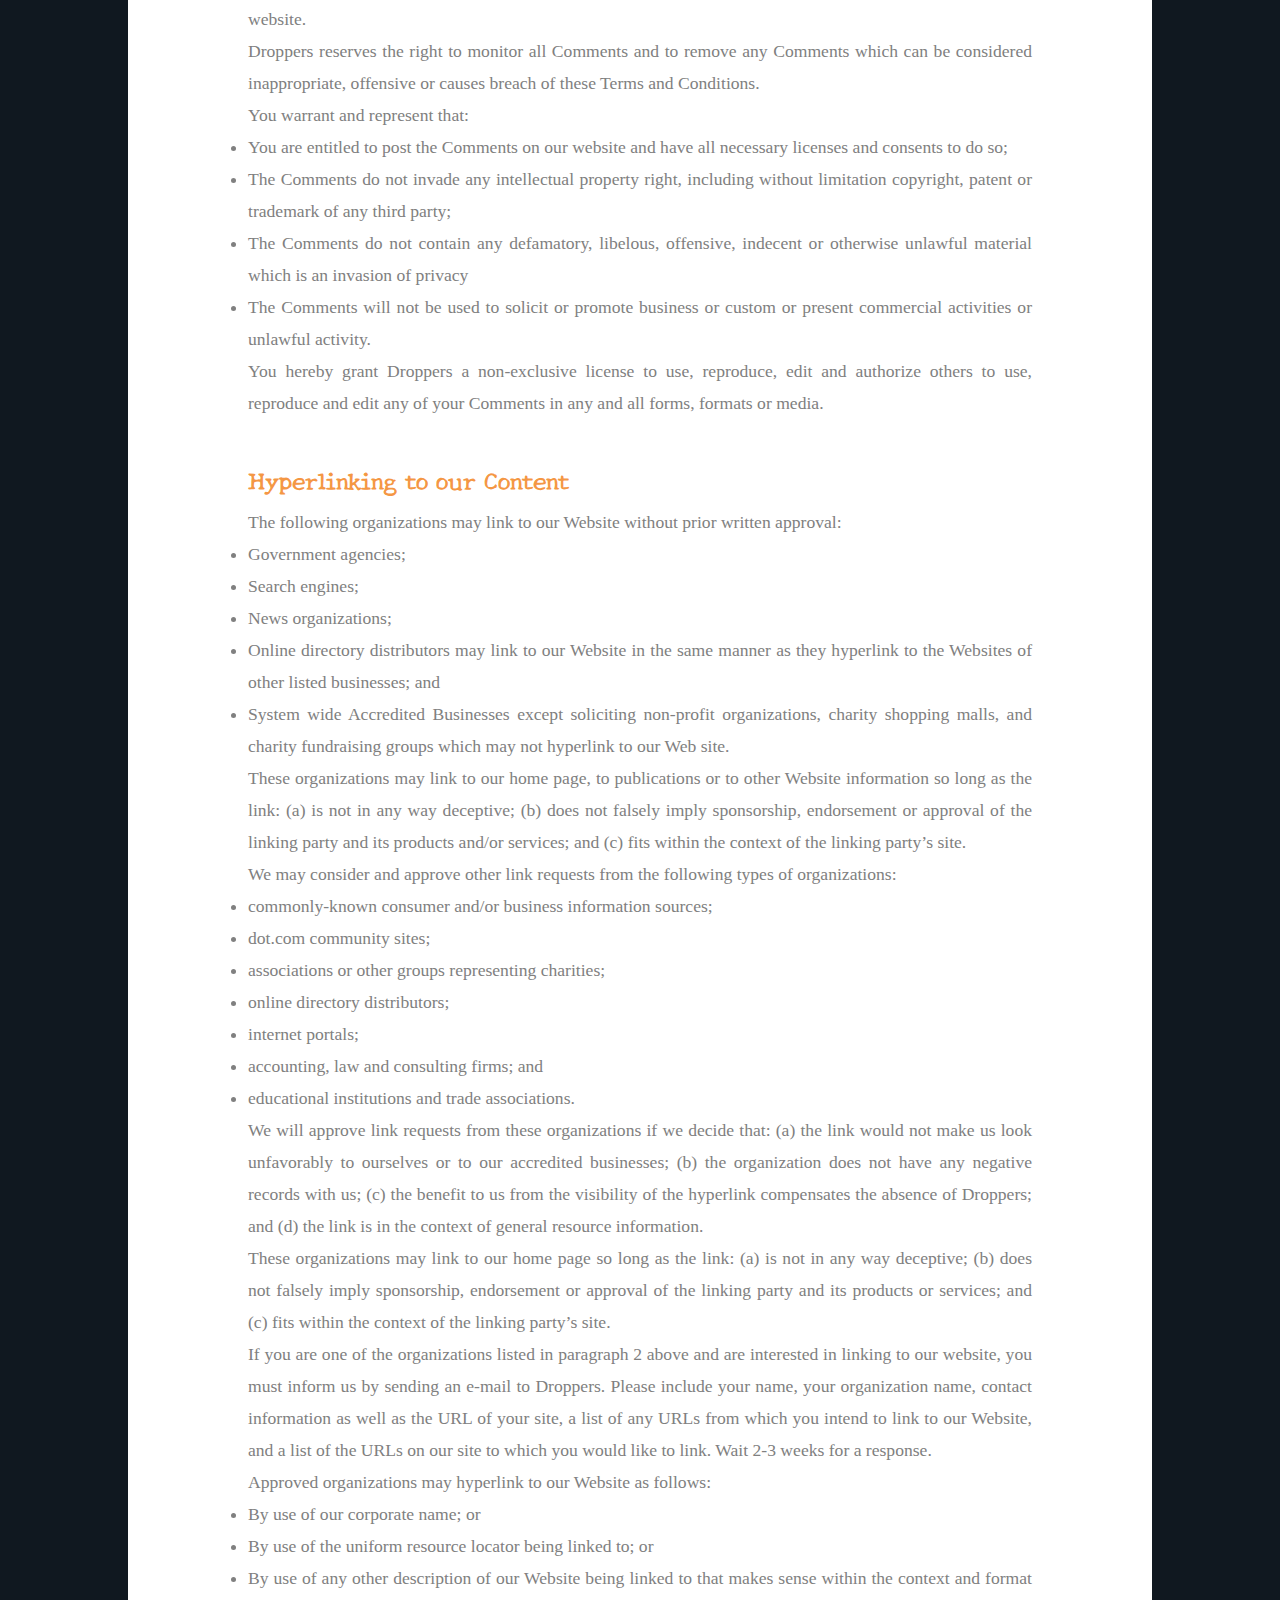
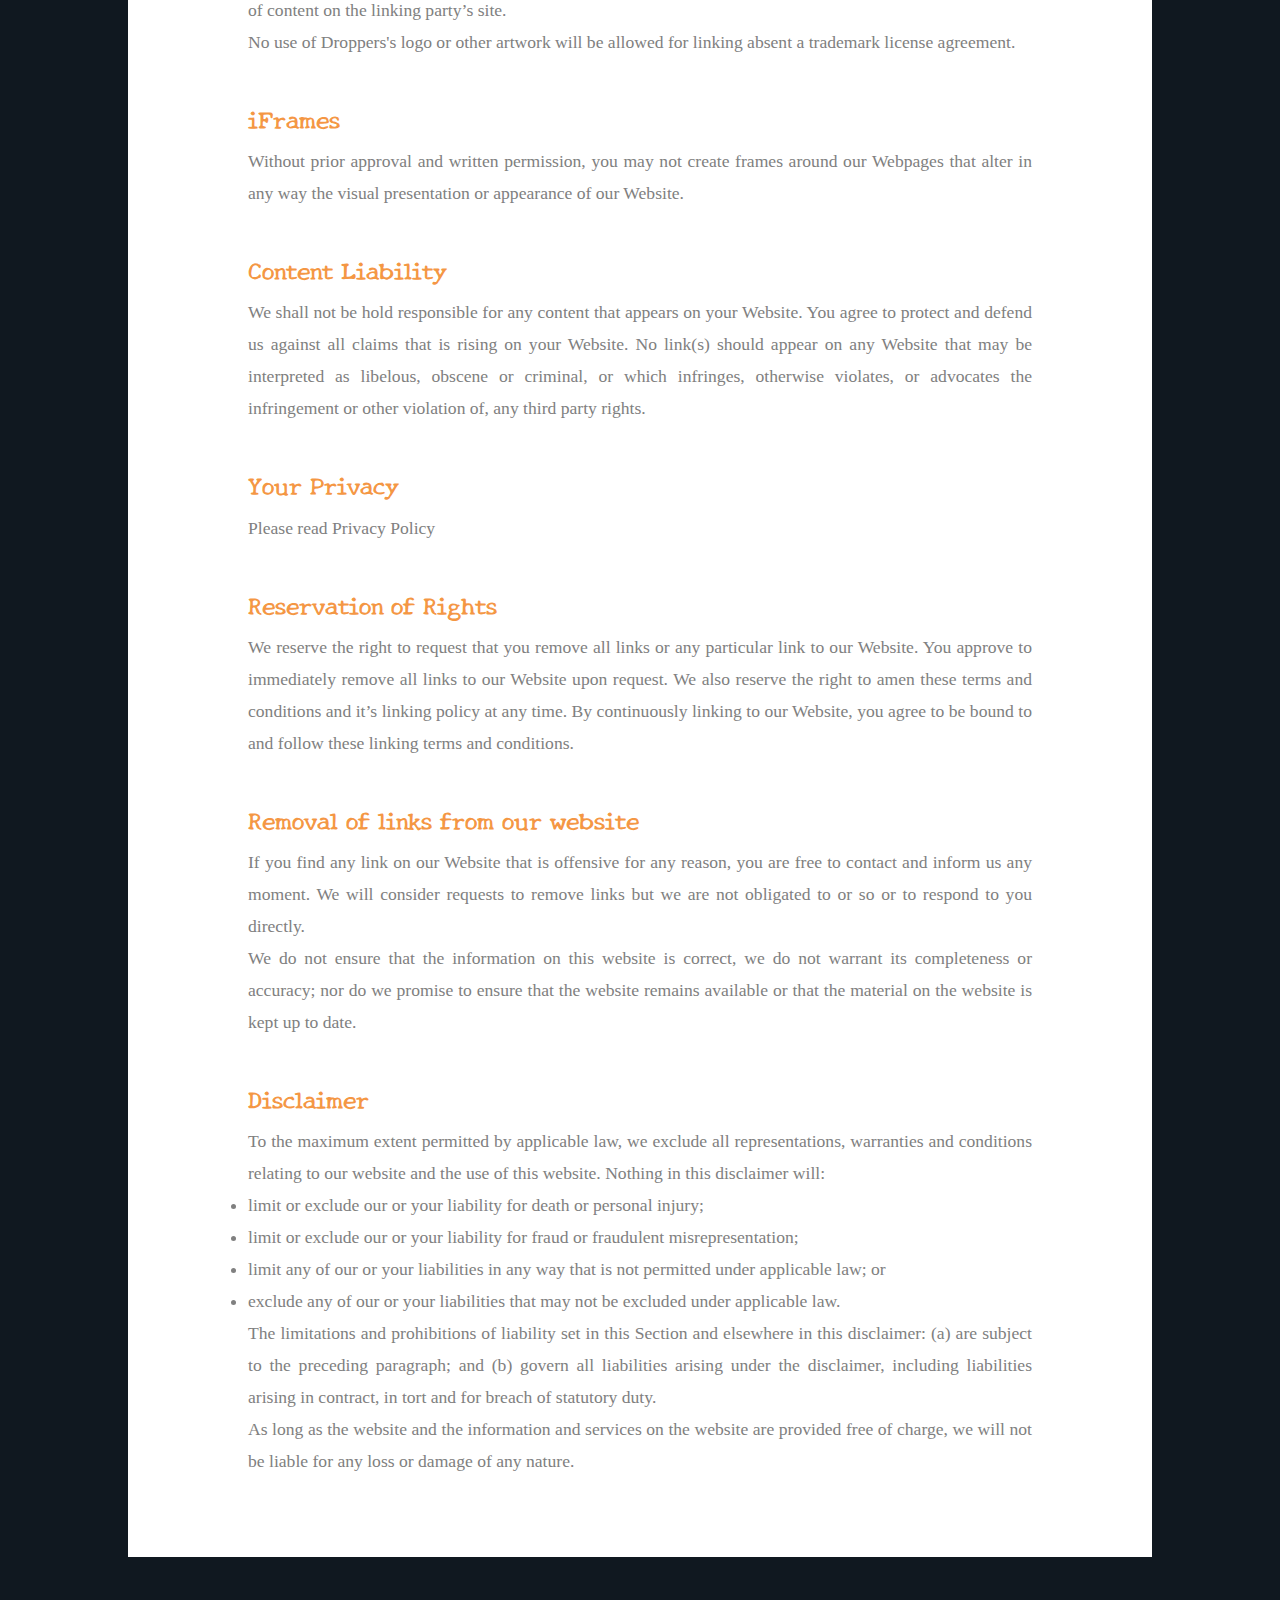
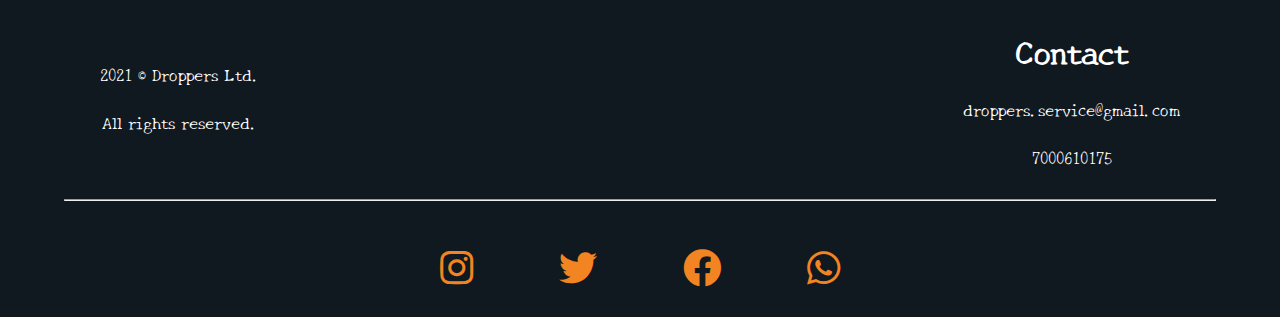
<file: t&c.html>
<!DOCTYPE html>
<html lang="en">

<head>
    <meta charset="UTF-8" />
    <meta http-equiv="X-UA-Compatible" content="IE=edge" />
    <meta name="description" content="Droppers Food Delivery Website in Bhilai-Durg, Chhattishgarh">
    <meta name="keywords"
        content="Droppers, Food-Delivery, Delivery, Delivery in Bhilai-Durg, Food, zomato, swigy, parcel, cake delivery, grocery delivery">
    <meta name="author" content="Abhishek Kumar Singh">
    <meta name="viewport" content="width=device-width, initial-scale=1.0" />
    <link rel="stylesheet" href="./style.css" />
    <link rel="preconnect" href="https://fonts.gstatic.com" />
    <link href="https://fonts.googleapis.com/css2?family=Caveat&family=Dancing+Script&display=swap" rel="stylesheet" />
    <link
        href="https://fonts.googleapis.com/css2?family=Caveat&family=Dancing+Script&family=New+Tegomin&family=Source+Code+Pro&display=swap"
        rel="stylesheet" />
    <link rel="stylesheet" href="https://cdnjs.cloudflare.com/ajax/libs/font-awesome/4.7.0/css/font-awesome.min.css" />
    <link rel="stylesheet" href="https://use.fontawesome.com/releases/v5.15.3/css/all.css"
        integrity="sha384-SZXxX4whJ79/gErwcOYf+zWLeJdY/qpuqC4cAa9rOGUstPomtqpuNWT9wdPEn2fk" crossorigin="anonymous" />
    <meta name="viewport"
        content="user-scalable=no, initial-scale=1, maximum-scale=1, minimum-scale=1, width=device-width" />
    <link rel="stylesheet" href="https://cdnjs.cloudflare.com/ajax/libs/font-awesome/5.15.3/css/all.min.css" />
    <link rel="stylesheet" href="./log.css">
    <title>Terms and Conditions</title>
</head>

<body>
    <div>
        <div class="navbar">
            <div id="logo"></div>
            <div id="nav">
                <a  href="./index.html">Home</a>
                <div class="dropdown">
                    <a class="dropbtn" id="active">Services</a>
                    <div class="dropdown-content">
                        <a href="./so.html">Service Offered</a>
                        <a href="./pp.html">Privacy Policy</a>
                        <a href="./cr.html">Cancellation/Refund</a>
                        <a href="./t&c.html">T & C</a>
                    </div>
                </div>
                <a href="./aboutUs.html">About Us</a>
                <a href="./contactUs.html">Contact Us</a>
                <a style="color: rgb(236, 161, 95)" id="ps" href="#">Droppers App<br />
                    <p>Coming Soon On</p>
                    <i class="fab fa-google-play" style="font-size: 38px"></i>
                </a>
            </div>
        </div>
        <div id="toggle" style="position: absolute"></div>
        <div id="navbar">
            <div class="nav">
                <li><a href="./index.html">Home</a></li>
                <li><a href="./so.html">Service Offered</a></li>
                <li><a href="./pp.html">Privacy Policy</a></li>
                <li><a href="./cr.html">Cancellation/Refund</a></li>
                <li><a href="./t&c.html">T & C</a></li>
                <li><a href="./aboutUs.html">About Us</a></li>
                <li><a href="./contactUs.html">Contact Us</a></li>
                <li><a id="res-log" href="logout.php">Logout</a></li>
            </div>
        </div>
        <script>
            const toggle = document.getElementById("toggle");
            const navbar = document.getElementById("navbar");
            toggle.onclick = function () {
                toggle.classList.toggle("active");
                navbar.classList.toggle("active");
            };
        </script>


        <div class="main-tc">
            <h1><strong>Terms and Conditions</strong></h1>

            <p>Welcome to Droppers Site!</p>

            <p>These terms and conditions outline the rules and regulations for the use of Droppers's Website, located
                at http://droppersservice.com/.</p>

            <p>By accessing this website we assume you accept these terms and conditions. Do not continue to use
                Droppers Site if you do not agree to take all of the terms and conditions stated on this page.</p>

            <p>The following terminology applies to these Terms and Conditions, Privacy Statement and Disclaimer Notice
                and all Agreements: "Client", "You" and "Your" refers to you, the person log on this website and
                compliant to the Company’s terms and
                conditions. "The Company", "Ourselves", "We", "Our" and "Us", refers to our Company. "Party", "Parties",
                or "Us", refers to both the Client and ourselves. All terms refer to the offer, acceptance and
                consideration of payment necessary
                to undertake the process of our assistance to the Client in the most appropriate manner for the express
                purpose of meeting the Client’s needs in respect of provision of the Company’s stated services, in
                accordance with and subject to,
                prevailing law of Netherlands. Any use of the above terminology or other words in the singular, plural,
                capitalization and/or he/she or they, are taken as interchangeable and therefore as referring to same.
            </p><br>

            <h2><strong>Cookies</strong></h2>

            <p>We employ the use of cookies. By accessing Droppers Site, you agreed to use cookies in agreement with the
                Droppers's Privacy Policy. </p>

            <p>Most interactive websites use cookies to let us retrieve the user’s details for each visit. Cookies are
                used by our website to enable the functionality of certain areas to make it easier for people visiting
                our website. Some of our affiliate/advertising
                partners may also use cookies.</p><br>

            <h2><strong>License</strong></h2>

            <p>Unless otherwise stated, Droppers and/or its licensors own the intellectual property rights for all
                material on Droppers Site. All intellectual property rights are reserved. You may access this from
                Droppers Site for your own personal use
                subjected to restrictions set in these terms and conditions.</p>

            <p>You must not:</p>
            <ul>
                <li>Republish material from Droppers Site</li>
                <li>Sell, rent or sub-license material from Droppers Site</li>
                <li>Reproduce, duplicate or copy material from Droppers Site</li>
                <li>Redistribute content from Droppers Site</li>
            </ul>

            <p>This Agreement shall begin on the date hereof. Our Terms and Conditions were created with the help of the
                <a href="https://www.termsandconditionsgenerator.com">Terms And Conditions Generator</a> and the <a
                    href="https://www.generateprivacypolicy.com">Privacy Policy Generator</a>.
            </p>

            <p>Parts of this website offer an opportunity for users to post and exchange opinions and information in
                certain areas of the website. Droppers does not filter, edit, publish or review Comments prior to their
                presence on the website. Comments
                do not reflect the views and opinions of Droppers,its agents and/or affiliates. Comments reflect the
                views and opinions of the person who post their views and opinions. To the extent permitted by
                applicable laws, Droppers shall not be
                liable for the Comments or for any liability, damages or expenses caused and/or suffered as a result of
                any use of and/or posting of and/or appearance of the Comments on this website.</p>

            <p>Droppers reserves the right to monitor all Comments and to remove any Comments which can be considered
                inappropriate, offensive or causes breach of these Terms and Conditions.</p>

            <p>You warrant and represent that:</p>

            <ul>
                <li>You are entitled to post the Comments on our website and have all necessary licenses and consents to
                    do so;</li>
                <li>The Comments do not invade any intellectual property right, including without limitation copyright,
                    patent or trademark of any third party;</li>
                <li>The Comments do not contain any defamatory, libelous, offensive, indecent or otherwise unlawful
                    material which is an invasion of privacy</li>
                <li>The Comments will not be used to solicit or promote business or custom or present commercial
                    activities or unlawful activity.</li>
            </ul>

            <p>You hereby grant Droppers a non-exclusive license to use, reproduce, edit and authorize others to use,
                reproduce and edit any of your Comments in any and all forms, formats or media.</p><br>

            <h2><strong>Hyperlinking to our Content</strong></h2>

            <p>The following organizations may link to our Website without prior written approval:</p>

            <ul>
                <li>Government agencies;</li>
                <li>Search engines;</li>
                <li>News organizations;</li>
                <li>Online directory distributors may link to our Website in the same manner as they hyperlink to the
                    Websites of other listed businesses; and</li>
                <li>System wide Accredited Businesses except soliciting non-profit organizations, charity shopping
                    malls, and charity fundraising groups which may not hyperlink to our Web site.</li>
            </ul>

            <p>These organizations may link to our home page, to publications or to other Website information so long as
                the link: (a) is not in any way deceptive; (b) does not falsely imply sponsorship, endorsement or
                approval of the linking party and its
                products and/or services; and (c) fits within the context of the linking party’s site.</p>

            <p>We may consider and approve other link requests from the following types of organizations:</p>

            <ul>
                <li>commonly-known consumer and/or business information sources;</li>
                <li>dot.com community sites;</li>
                <li>associations or other groups representing charities;</li>
                <li>online directory distributors;</li>
                <li>internet portals;</li>
                <li>accounting, law and consulting firms; and</li>
                <li>educational institutions and trade associations.</li>
            </ul>

            <p>We will approve link requests from these organizations if we decide that: (a) the link would not make us
                look unfavorably to ourselves or to our accredited businesses; (b) the organization does not have any
                negative records with us; (c) the
                benefit to us from the visibility of the hyperlink compensates the absence of Droppers; and (d) the link
                is in the context of general resource information.</p>

            <p>These organizations may link to our home page so long as the link: (a) is not in any way deceptive; (b)
                does not falsely imply sponsorship, endorsement or approval of the linking party and its products or
                services; and (c) fits within the
                context of the linking party’s site.</p>

            <p>If you are one of the organizations listed in paragraph 2 above and are interested in linking to our
                website, you must inform us by sending an e-mail to Droppers. Please include your name, your
                organization name, contact information as well
                as the URL of your site, a list of any URLs from which you intend to link to our Website, and a list of
                the URLs on our site to which you would like to link. Wait 2-3 weeks for a response.</p>

            <p>Approved organizations may hyperlink to our Website as follows:</p>

            <ul>
                <li>By use of our corporate name; or</li>
                <li>By use of the uniform resource locator being linked to; or</li>
                <li>By use of any other description of our Website being linked to that makes sense within the context
                    and format of content on the linking party’s site.</li>
            </ul>

            <p>No use of Droppers's logo or other artwork will be allowed for linking absent a trademark license
                agreement.
            </p><br>

            <h2><strong>iFrames</strong></h2>

            <p>Without prior approval and written permission, you may not create frames around our Webpages that alter
                in any way the visual presentation or appearance of our Website.</p><br>

            <h2><strong>Content Liability</strong></h2>

            <p>We shall not be hold responsible for any content that appears on your Website. You agree to protect and
                defend us against all claims that is rising on your Website. No link(s) should appear on any Website
                that may be interpreted as libelous,
                obscene or criminal, or which infringes, otherwise violates, or advocates the infringement or other
                violation of, any third party rights.</p><br>

            <h2><strong>Your Privacy</strong></h2>

            <p>Please read Privacy Policy</p><br>

            <h2><strong>Reservation of Rights</strong></h2>

            <p>We reserve the right to request that you remove all links or any particular link to our Website. You
                approve to immediately remove all links to our Website upon request. We also reserve the right to amen
                these terms and conditions and it’s
                linking policy at any time. By continuously linking to our Website, you agree to be bound to and follow
                these linking terms and conditions.</p><br>

            <h2><strong>Removal of links from our website</strong></h2>

            <p>If you find any link on our Website that is offensive for any reason, you are free to contact and inform
                us any moment. We will consider requests to remove links but we are not obligated to or so or to respond
                to you directly.</p>

            <p>We do not ensure that the information on this website is correct, we do not warrant its completeness or
                accuracy; nor do we promise to ensure that the website remains available or that the material on the
                website is kept up to date.</p><br>

            <h2><strong>Disclaimer</strong></h2>

            <p>To the maximum extent permitted by applicable law, we exclude all representations, warranties and
                conditions relating to our website and the use of this website. Nothing in this disclaimer will:</p>

            <ul>
                <li>limit or exclude our or your liability for death or personal injury;</li>
                <li>limit or exclude our or your liability for fraud or fraudulent misrepresentation;</li>
                <li>limit any of our or your liabilities in any way that is not permitted under applicable law; or</li>
                <li>exclude any of our or your liabilities that may not be excluded under applicable law.</li>
            </ul>

            <p>The limitations and prohibitions of liability set in this Section and elsewhere in this disclaimer: (a)
                are subject to the preceding paragraph; and (b) govern all liabilities arising under the disclaimer,
                including liabilities arising in contract,
                in tort and for breach of statutory duty.</p>

            <p>As long as the website and the information and services on the website are provided free of charge, we
                will not be liable for any loss or damage of any nature.</p>

        </div>
        <div class="footer">
            <div class="details">
                <div>
                    <p>
                        2021 © Droppers Ltd.
                    </p>
                    <br />
                    <p>All rights reserved.</p>
                </div><br>
                <div>
                    <h1>Contact</h1>
                    <br>
                    <p href="mailto:droppers.service@gmail.com">droppers.service@gmail.com</p>
                    <br>
                    <p>7000610175</p>
                </div>
            </div>
            <hr style="color: white; width: 90%; margin: auto" />
            <br /><br />
            <div class="social">
                <ul>
                    <li>
                        <a href="https://www.instagram.com/droppers.service/" target="_blank"><i
                                class="fab fa-instagram" style="font-size: 38px"></i></a>
                    </li>
                    <li>
                        <i class="fab fa-twitter" style="font-size: 38px"></i>
                    </li>
                    <li>
                        <a href="https://www.facebook.com/droppers.service/" target="_blank"><i class="fab fa-facebook"
                                style="font-size: 38px"></i></a>
                    </li>
                    <li>
                        <a href="https://api.whatsapp.com/send?phone=+917000610175&text=Order Now!!!!!"
                            target="_blank"><i class="fab fa-whatsapp" style="font-size: 38px"></i></a>
                    </li>
                </ul>
            </div>
        </div>



    </div>
</body>

</html>
</file>
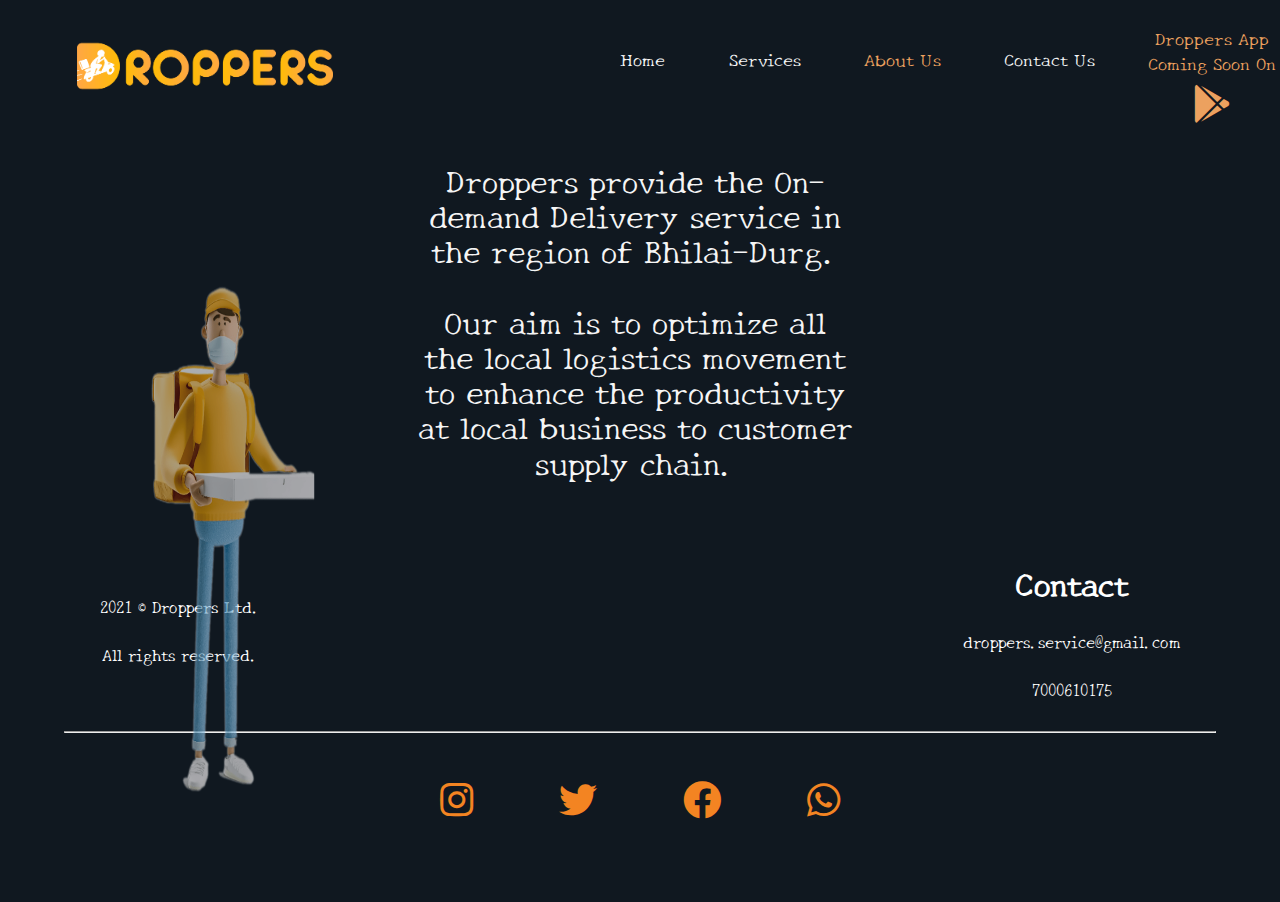
<file: login/aboutUs.html>
<!DOCTYPE html>
<html lang="en">

<head>
    <meta charset="UTF-8" />
    <meta http-equiv="X-UA-Compatible" content="IE=edge" />
    <meta name="description" content="Droppers Food Delivery Website in Bhilai-Durg, Chhattishgarh">
    <meta name="keywords"
        content="Droppers, Food-Delivery, Delivery, Delivery in Bhilai-Durg, Food, zomato, swigy, parcel, cake delivery, grocery delivery">
    <meta name="author" content="Abhishek Kumar Singh">
    <meta name="viewport" content="width=device-width, initial-scale=1.0" />
    <link rel="stylesheet" href="./style.css" />
    <link rel="preconnect" href="https://fonts.gstatic.com" />
    <link href="https://fonts.googleapis.com/css2?family=Caveat&family=Dancing+Script&display=swap" rel="stylesheet" />
    <link
        href="https://fonts.googleapis.com/css2?family=Caveat&family=Dancing+Script&family=New+Tegomin&family=Source+Code+Pro&display=swap"
        rel="stylesheet" />
    <link rel="stylesheet" href="https://cdnjs.cloudflare.com/ajax/libs/font-awesome/4.7.0/css/font-awesome.min.css" />
    <link rel="stylesheet" href="https://use.fontawesome.com/releases/v5.15.3/css/all.css"
        integrity="sha384-SZXxX4whJ79/gErwcOYf+zWLeJdY/qpuqC4cAa9rOGUstPomtqpuNWT9wdPEn2fk" crossorigin="anonymous" />
    <meta name="viewport"
        content="user-scalable=no, initial-scale=1, maximum-scale=1, minimum-scale=1, width=device-width" />
    <link rel="stylesheet" href="https://cdnjs.cloudflare.com/ajax/libs/font-awesome/5.15.3/css/all.min.css" />
    <link rel="stylesheet" href="./log.css">
    <title>About Us</title>
</head>

<body>
    <div>
        <div class="navbar">
            <div id="logo"></div>
            <div id="nav">
                <a  href="./home.html">Home</a>
                <div class="dropdown">
                    <a class="dropbtn" class="active">Services</a>
                    <div class="dropdown-content">
                        <a href="./so.html">Service Offered</a>
                        <a href="./pp.html">Privacy Policy</a>
                        <a href="./cr.html">Cancellation/Refund</a>
                        <a href="./t&c.html">T & C</a>
                    </div>
                </div>
                <a class="active" href="./aboutUs.html">About Us</a>
                <a href="./contactUs.html">Contact Us</a>
                <a style="color: rgb(236, 161, 95)" id="ps" href="#">Droppers App<br />
                    <p>Coming Soon On</p>
                    <i class="fab fa-google-play" style="font-size: 38px"></i>
                </a>
            </div>
        </div>
        <div id="toggle" style="position: absolute"></div>
        <div id="navbar">
            <div class="nav">
                <li><a href="./home.html">Home</a></li>
                <li><a href="./so.html">Service Offered</a></li>
                <li><a href="./pp.html">Privacy Policy</a></li>
                <li><a href="./cr.html">Cancellation/Refund</a></li>
                <li><a href="./t&c.html">T & C</a></li>
                <li><a href="./aboutUs.html">About Us</a></li>
                <li><a href="./contactUs.html">Contact Us</a></li>
                <li><a id="res-log" href="logout.php">Logout</a></li>
            </div>
        </div>
        <script>
            const toggle = document.getElementById("toggle");
            const navbar = document.getElementById("navbar");
            toggle.onclick = function () {
                toggle.classList.toggle("active");
                navbar.classList.toggle("active");
            };
        </script>

            <div id=au-img>
                <img src="./Maskboy.png" alt="maskBoy">
            </div>
            <div class="au">
                <h2>
                    Droppers provide the On-demand Delivery service in the region of Bhilai-Durg.
                    <br><br> Our aim is to optimize all the local logistics movement to enhance the productivity at local business to customer supply chain.
                </h2>
            </div>
        </div>
        <div class="footer">
            <div class="details">
                <div>
                    <p>
                        2021 © Droppers Ltd.
                    </p>
                    <br />
                    <p>All rights reserved.</p>
                </div><br>
                <div>
                    <h1>Contact</h1>
                    <br>
                    <p href="mailto:droppers.service@gmail.com">droppers.service@gmail.com</p>
                    <br>
                    <p>7000610175</p>
                </div>
            </div>
            <hr style="color: white; width: 90%; margin: auto" />
            <br /><br />
            <div class="social">
                <ul>
                    <li>
                        <a href="https://www.instagram.com/droppers.service/" target="_blank"><i
                                class="fab fa-instagram" style="font-size: 38px"></i></a>
                    </li>
                    <li>
                        <i class="fab fa-twitter" style="font-size: 38px"></i>
                    </li>
                    <li>
                        <a href="https://www.facebook.com/droppers.service/" target="_blank"><i class="fab fa-facebook"
                                style="font-size: 38px"></i></a>
                    </li>
                    <li>
                        <a href="https://api.whatsapp.com/send?phone=+917000610175&text=Order Now!!!!!"
                            target="_blank"><i class="fab fa-whatsapp" style="font-size: 38px"></i></a>
                    </li>
                </ul>
            </div>
        </div>



    </div>
</body>

</html>
</file>
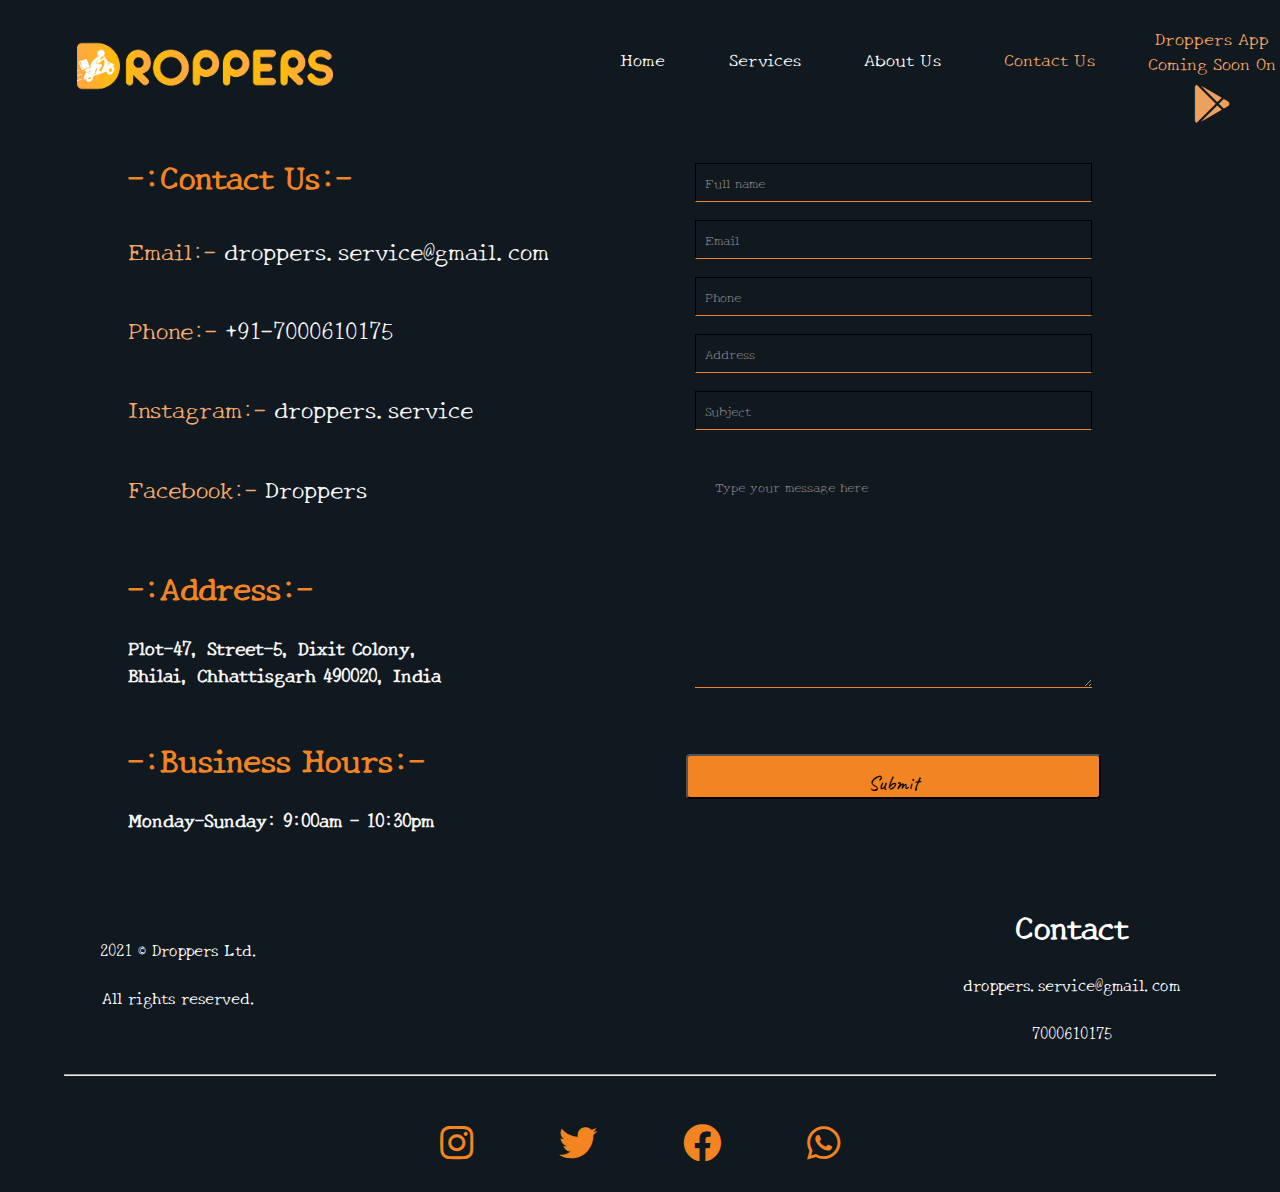
<file: login/contactUs.html>
<!DOCTYPE html>
<html lang="en">

<head>
    <meta charset="UTF-8" />
    <meta http-equiv="X-UA-Compatible" content="IE=edge" />
    <meta name="description" content="Droppers Food Delivery Website in Bhilai-Durg, Chhattishgarh">
    <meta name="keywords"
        content="Droppers, Food-Delivery, Delivery, Delivery in Bhilai-Durg, Food, zomato, swigy, parcel, cake delivery, grocery delivery">
    <meta name="author" content="Abhishek Kumar Singh">
    <meta name="viewport" content="width=device-width, initial-scale=1.0" />
    <link rel="stylesheet" href="./style.css" />
    <link rel="preconnect" href="https://fonts.gstatic.com" />
    <link href="https://fonts.googleapis.com/css2?family=Caveat&family=Dancing+Script&display=swap" rel="stylesheet" />
    <link
        href="https://fonts.googleapis.com/css2?family=Caveat&family=Dancing+Script&family=New+Tegomin&family=Source+Code+Pro&display=swap"
        rel="stylesheet" />
    <link rel="stylesheet" href="https://cdnjs.cloudflare.com/ajax/libs/font-awesome/4.7.0/css/font-awesome.min.css" />
    <link rel="stylesheet" href="https://use.fontawesome.com/releases/v5.15.3/css/all.css"
        integrity="sha384-SZXxX4whJ79/gErwcOYf+zWLeJdY/qpuqC4cAa9rOGUstPomtqpuNWT9wdPEn2fk" crossorigin="anonymous" />
    <meta name="viewport"
        content="user-scalable=no, initial-scale=1, maximum-scale=1, minimum-scale=1, width=device-width" />
    <link rel="stylesheet" href="https://cdnjs.cloudflare.com/ajax/libs/font-awesome/5.15.3/css/all.min.css" />
    <link rel="stylesheet" href="./log.css">
    <title>Contact Us</title>
</head>

<body>
    <div>
        <div class="navbar">
            <div id="logo"></div>
            <div id="nav">
                <a  href="./home.html">Home</a>
                <div class="dropdown">
                    <a class="dropbtn" class="active">Services</a>
                    <div class="dropdown-content">
                        <a href="./so.html">Service Offered</a>
                        <a href="./pp.html">Privacy Policy</a>
                        <a href="./cr.html">Cancellation/Refund</a>
                        <a href="./t&c.html">T & C</a>
                    </div>
                </div>
                <a href="./aboutUs.html">About Us</a>
                <a class="active" href="./contactUs.html">Contact Us</a>
                <a style="color: rgb(236, 161, 95)" id="ps" href="#">Droppers App<br />
                    <p>Coming Soon On</p>
                    <i class="fab fa-google-play" style="font-size: 38px"></i>
                </a>
            </div>
        </div>
        <div id="toggle" style="position: absolute"></div>
        <div id="navbar">
            <div class="nav">
                <li><a href="./home.html">Home</a></li>
                <li><a href="./so.html">Service Offered</a></li>
                <li><a href="./pp.html">Privacy Policy</a></li>
                <li><a href="./cr.html">Cancellation/Refund</a></li>
                <li><a href="./t&c.html">T & C</a></li>
                <li><a href="./aboutUs.html">About Us</a></li>
                <li><a href="./contactUs.html">Contact Us</a></li>
                <li><a id="res-log" href="logout.php">Logout</a></li>
            </div>
        </div>
        <script>
            const toggle = document.getElementById("toggle");
            const navbar = document.getElementById("navbar");
            toggle.onclick = function () {
                toggle.classList.toggle("active");
                navbar.classList.toggle("active");
            };
        </script>

        <div id="c-f">
            <div class="cu">
                <div>
                    <h1>-:Contact Us:-</h1><br>
                    <h2 id="ema">Email:- <a href="droppers.service@gmail.com">droppers.service@gmail.com</a></h2><br>
                    <h2>Phone:- <a href="+91-7000610175">+91-7000610175</a></h2><br>
                    <h2>Instagram:- <a href="https://www.instagram.com/droppers.service/">droppers.service</a></h2><br>
                    <h2>Facebook:- <a href="https://www.facebook.com/droppers.service/">Droppers</a></h2><br><br>
                </div>
                <div class="cu-in">
                    <h1>-:Address:-</h1><br>
                    <h3>Plot-47, Street-5, Dixit Colony,<br> Bhilai, Chhattisgarh 490020, India</h3><br><br>

                    <h1>-:Business Hours:-</h1><br>
                    <h3>Monday-Sunday: 9:00am - 10:30pm</h3>
                </div>
            </div>

            <div class="c-form">
                <div class="form">
                    <form action="connect1.php" method="POST">
                        <input type="text" name="name" id="name" placeholder="Full name" required/>
                        <input type="email" name="email" id="email" placeholder="Email" required/>
                        <input type="tel" name="phone" id="phone" placeholder="Phone" required/>
                        <input type="text" name="address" id="Address" placeholder="Address" required/>
                        <input style="width: 31.6vw" type="text" name="subject" id="subject"
                            placeholder="Subject" /><br required/>
                        <textarea name="txt" id="txt" rows="10" style="outline: none"
                            placeholder="Type your message here"></textarea>
                        <br /><br />
                        <button class="btn">Submit</button>
                    </form>
                </div>
            </div>
        </div>
    </div>

    <div class="footer">
        <div class="details">
            <div>
                <p>
                    2021 © Droppers Ltd.
                </p>
                <br />
                <p>All rights reserved.</p>
            </div><br>
            <div>
                <h1>Contact</h1>
                <br>
                <p href="mailto:droppers.service@gmail.com">droppers.service@gmail.com</p>
                <br>
                <p>7000610175</p>
            </div>
        </div>
        <hr style="color: white; width: 90%; margin: auto" />
        <br /><br />
        <div class="social">
            <ul>
                <li>
                    <a href="https://www.instagram.com/droppers.service/" target="_blank"><i
                            class="fab fa-instagram" style="font-size: 38px"></i></a>
                </li>
                <li>
                    <i class="fab fa-twitter" style="font-size: 38px"></i>
                </li>
                <li>
                    <a href="https://www.facebook.com/droppers.service/" target="_blank"><i class="fab fa-facebook"
                            style="font-size: 38px"></i></a>
                </li>
                <li>
                    <a href="https://api.whatsapp.com/send?phone=+917000610175&text=Order Now!!!!!"
                        target="_blank"><i class="fab fa-whatsapp" style="font-size: 38px"></i></a>
                </li>
            </ul>
        </div>
    </div>



    </div>
</body>

</html>
</file>
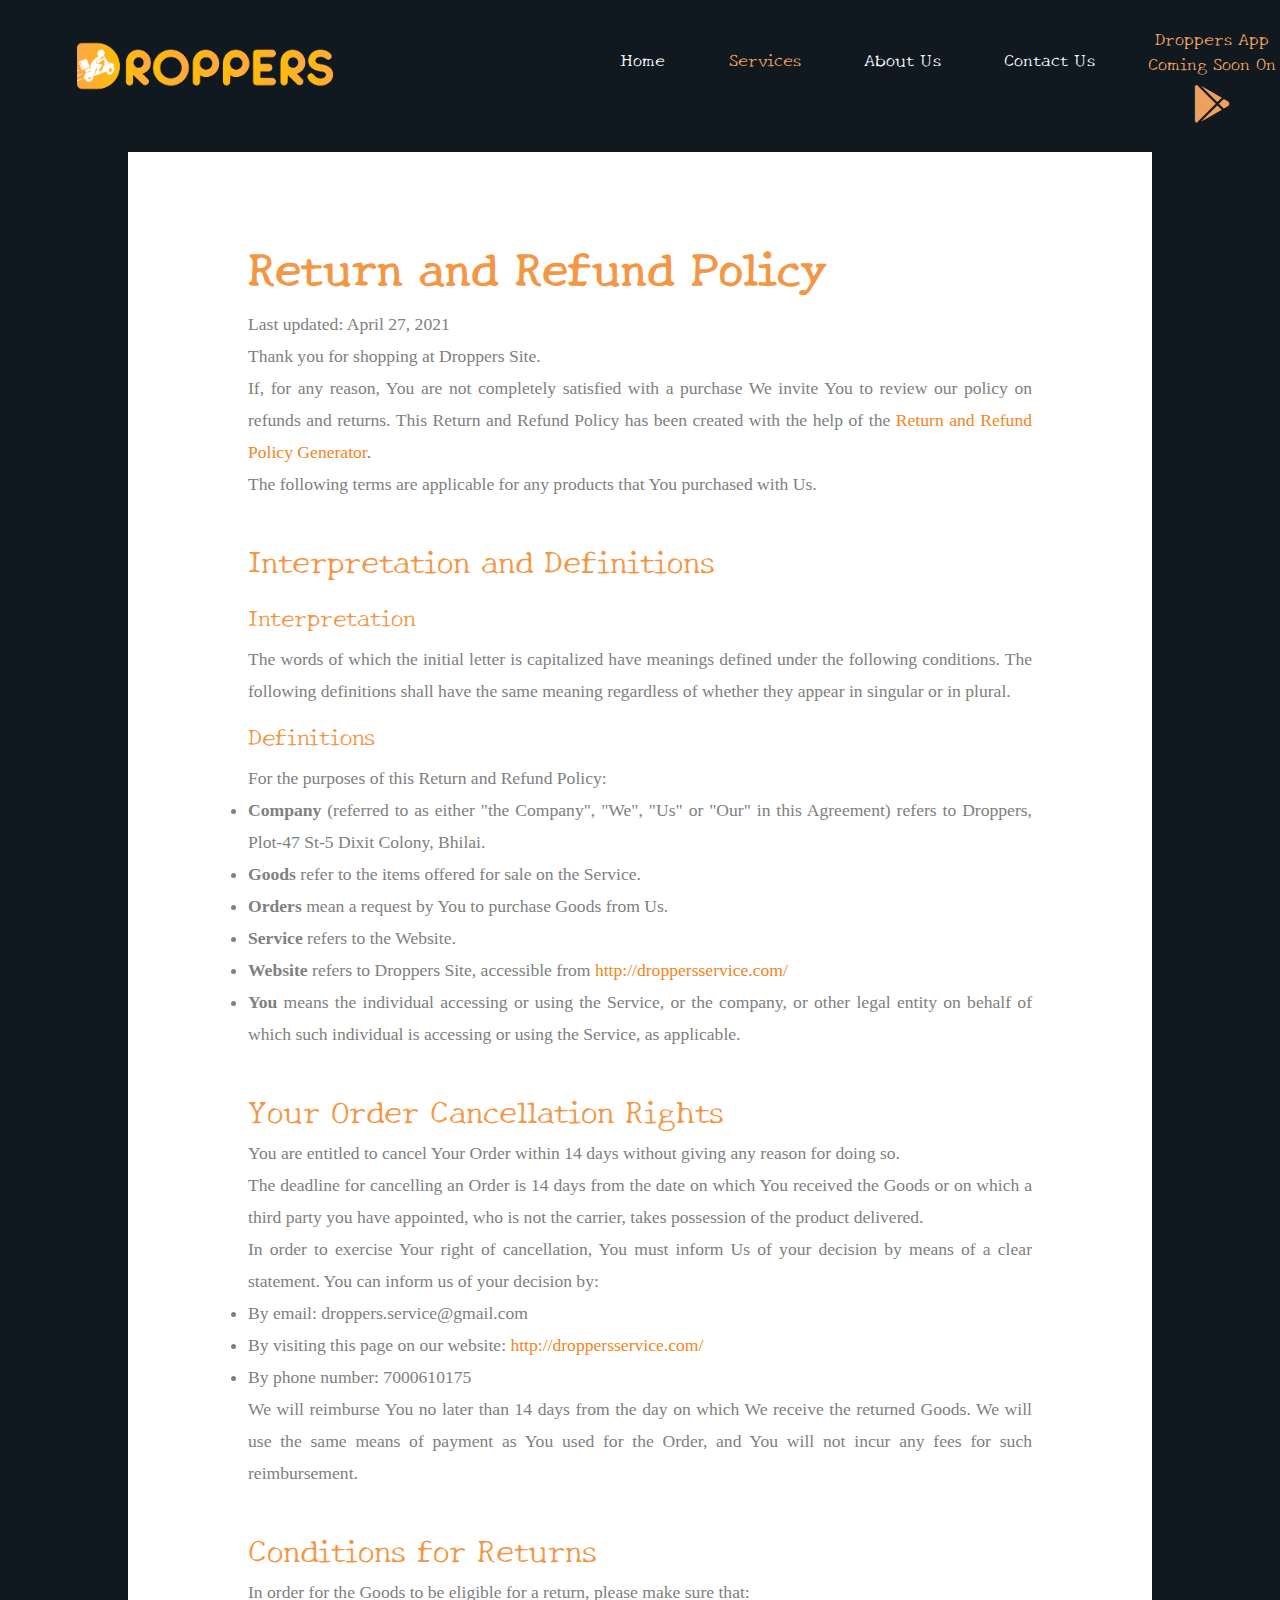
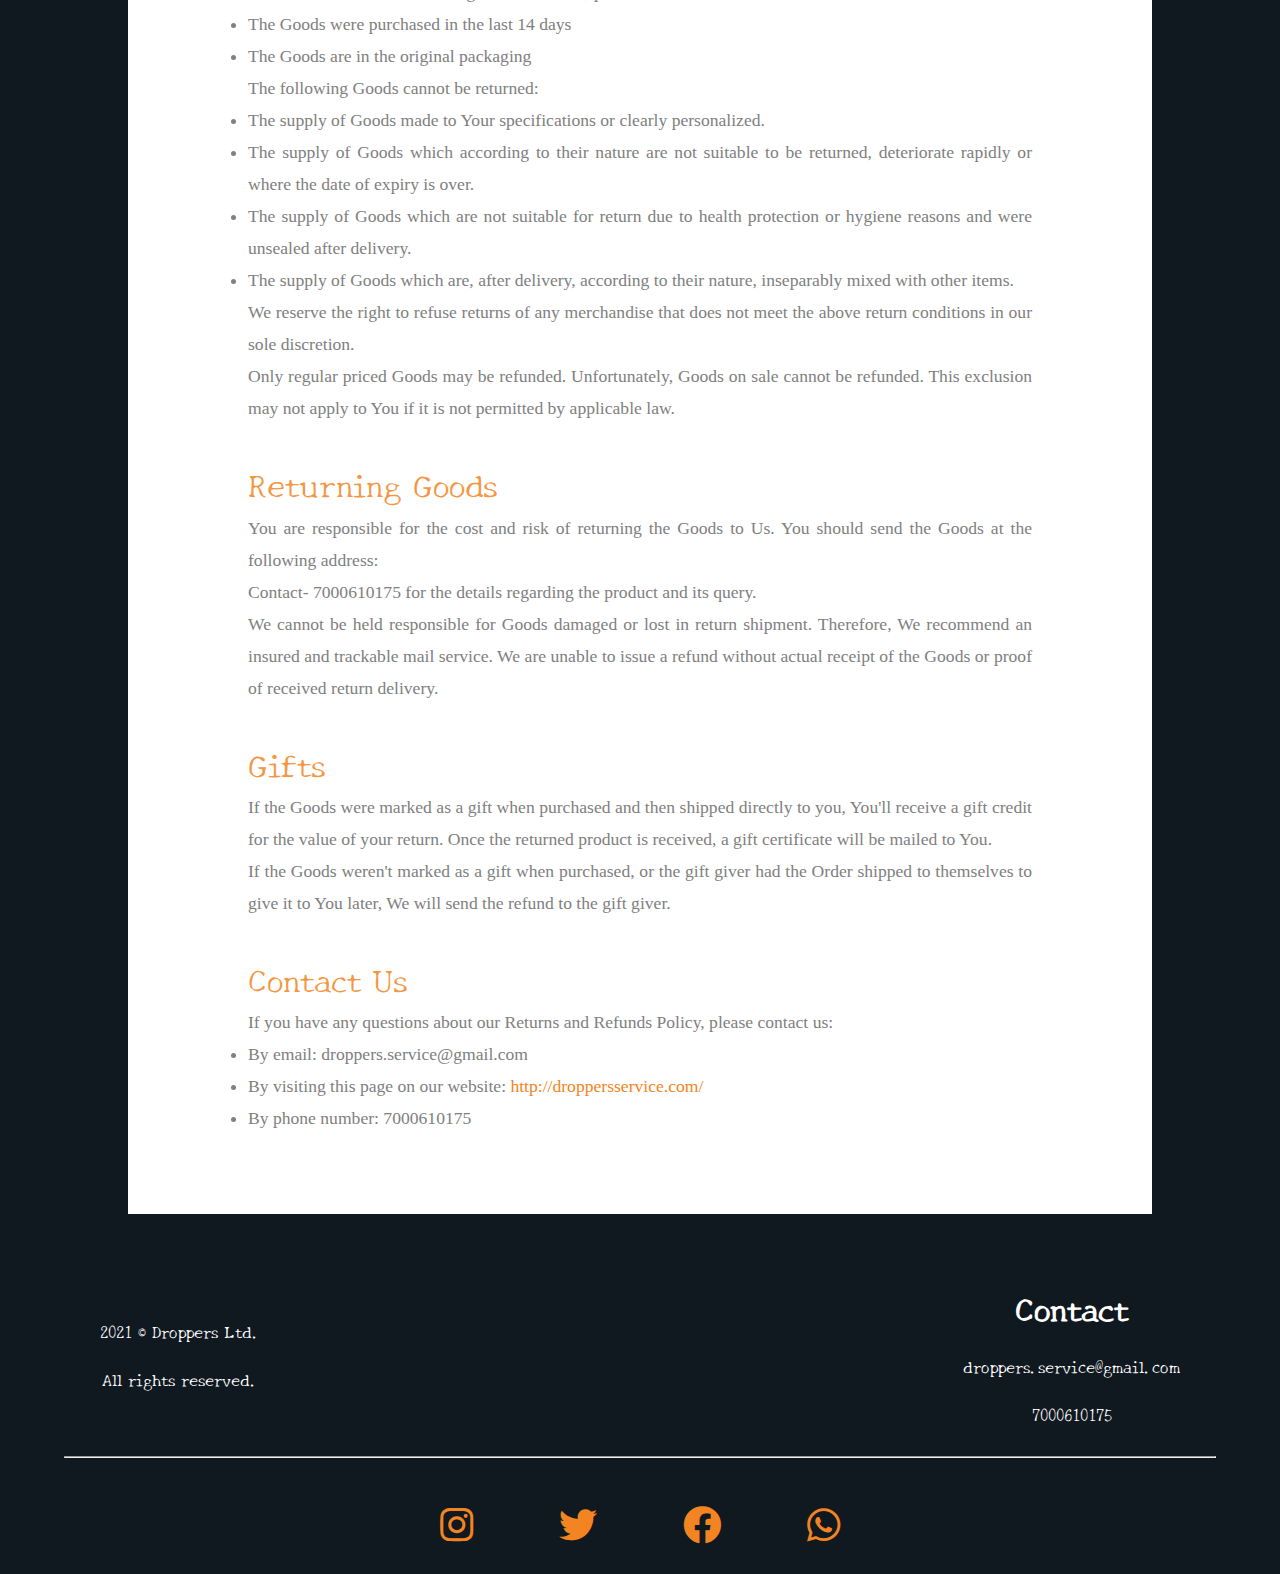
<file: login/cr.html>
<!DOCTYPE html>
<html lang="en">

<head>
    <meta charset="UTF-8" />
    <meta http-equiv="X-UA-Compatible" content="IE=edge" />
    <meta name="description" content="Droppers Food Delivery Website in Bhilai-Durg, Chhattishgarh">
    <meta name="keywords"
        content="Droppers, Food-Delivery, Delivery, Delivery in Bhilai-Durg, Food, zomato, swigy, parcel, cake delivery, grocery delivery">
    <meta name="author" content="Abhishek Kumar Singh">
    <meta name="viewport" content="width=device-width, initial-scale=1.0" />
    <link rel="stylesheet" href="./style.css" />
    <link rel="preconnect" href="https://fonts.gstatic.com" />
    <link href="https://fonts.googleapis.com/css2?family=Caveat&family=Dancing+Script&display=swap" rel="stylesheet" />
    <link
        href="https://fonts.googleapis.com/css2?family=Caveat&family=Dancing+Script&family=New+Tegomin&family=Source+Code+Pro&display=swap"
        rel="stylesheet" />
    <link rel="stylesheet" href="https://cdnjs.cloudflare.com/ajax/libs/font-awesome/4.7.0/css/font-awesome.min.css" />
    <link rel="stylesheet" href="https://use.fontawesome.com/releases/v5.15.3/css/all.css"
        integrity="sha384-SZXxX4whJ79/gErwcOYf+zWLeJdY/qpuqC4cAa9rOGUstPomtqpuNWT9wdPEn2fk" crossorigin="anonymous" />
    <meta name="viewport"
        content="user-scalable=no, initial-scale=1, maximum-scale=1, minimum-scale=1, width=device-width" />
    <link rel="stylesheet" href="https://cdnjs.cloudflare.com/ajax/libs/font-awesome/5.15.3/css/all.min.css" />
    <link rel="stylesheet" href="./log.css">
    <title>Cancellation/ Refund Policy</title>
</head>

<body>
    <div>
        <div class="navbar">
            <div id="logo"></div>
            <div id="nav">
                <a href="./home.html">Home</a>
                <div class="dropdown">
                    <a class="dropbtn" id="active">Services</a>
                    <div class="dropdown-content">
                        <a href="./so.html">Service Offered</a>
                        <a href="./pp.html">Privacy Policy</a>
                        <a href="./cr.html">Cancellation/Refund</a>
                        <a href="./t&c.html">T & C</a>
                    </div>
                </div>
                <a href="./aboutUs.html">About Us</a>
                <a href="./contactUs.html">Contact Us</a>
                <a style="color: rgb(236, 161, 95)" id="ps" href="#">Droppers App<br />
                    <p>Coming Soon On</p>
                    <i class="fab fa-google-play" style="font-size: 38px"></i>
                </a>
            </div>
        </div>
        <div id="toggle" style="position: absolute"></div>
        <div id="navbar">
            <div class="nav">
                <li><a href="./home.html">Home</a></li>
                <li><a href="./so.html">Service Offered</a></li>
                <li><a href="./pp.html">Privacy Policy</a></li>
                <li><a href="./cr.html">Cancellation/Refund</a></li>
                <li><a href="./t&c.html">T & C</a></li>
                <li><a href="./aboutUs.html">About Us</a></li>
                <li><a href="./contactUs.html">Contact Us</a></li>
                <li><a id="res-log" href="logout.php">Logout</a></li>
            </div>
        </div>
        <script>
            const toggle = document.getElementById("toggle");
            const navbar = document.getElementById("navbar");
            toggle.onclick = function () {
                toggle.classList.toggle("active");
                navbar.classList.toggle("active");
            };
        </script>


        <div class="main-cr">
            <h1>Return and Refund Policy</h1>
            <p>Last updated: April 27, 2021</p>
            <p>Thank you for shopping at Droppers Site.</p>
            <p>If, for any reason, You are not completely satisfied with a purchase We invite You to review our policy on refunds and returns. This Return and Refund Policy has been created with the help of the <a href="https://www.termsfeed.com/return-refund-policy-generator/"
                    target="_blank">Return and Refund
                    Policy Generator</a>.</p>
            <p>The following terms are applicable for any products that You purchased with Us.</p><br>

            <h1>Interpretation and Definitions</h1>
            <h2>Interpretation</h2>
            <p>The words of which the initial letter is capitalized have meanings defined under the following conditions. The following definitions shall have the same meaning regardless of whether they appear in singular or in plural.</p>
            <h2>Definitions</h2>
            <p>For the purposes of this Return and Refund Policy:</p>
            <ul>
                <li>
                    <p><strong>Company</strong> (referred to as either &quot;the Company&quot;, &quot;We&quot;, &quot;Us&quot; or &quot;Our&quot; in this Agreement) refers to Droppers, Plot-47 St-5 Dixit Colony, Bhilai.</p>
                </li>
                <li>
                    <p><strong>Goods</strong> refer to the items offered for sale on the Service.</p>
                </li>
                <li>
                    <p><strong>Orders</strong> mean a request by You to purchase Goods from Us.</p>
                </li>
                <li>
                    <p><strong>Service</strong> refers to the Website.</p>
                </li>
                <li>
                    <p><strong>Website</strong> refers to Droppers Site, accessible from <a href="http://droppersservice.com/" rel="external nofollow noopener" target="_blank">http://droppersservice.com/</a></p>
                </li>
                <li>
                    <p><strong>You</strong> means the individual accessing or using the Service, or the company, or other legal entity on behalf of which such individual is accessing or using the Service, as applicable.
                    </p>
                </li>
            </ul><br>

            <h1>Your Order Cancellation Rights</h1>
            <p>You are entitled to cancel Your Order within 14 days without giving any reason for doing so.</p>
            <p>The deadline for cancelling an Order is 14 days from the date on which You received the Goods or on which a third party you have appointed, who is not the carrier, takes possession of the product delivered.</p>
            <p>In order to exercise Your right of cancellation, You must inform Us of your decision by means of a clear statement. You can inform us of your decision by:</p>
            <ul>
                <li>
                    <p>By email: droppers.service@gmail.com</p>
                </li>
                <li>
                    <p>By visiting this page on our website: <a href="http://droppersservice.com/" rel="external nofollow noopener" target="_blank">http://droppersservice.com/</a></p>
                </li>
                <li>
                    <p>By phone number: 7000610175</p>
                </li>
            </ul>
            <p>We will reimburse You no later than 14 days from the day on which We receive the returned Goods. We will use the same means of payment as You used for the Order, and You will not incur any fees for such reimbursement.
            </p>
            <br>

            <h1>Conditions for Returns</h1>
            <p>In order for the Goods to be eligible for a return, please make sure that:</p>
            <ul>
                <li>The Goods were purchased in the last 14 days</li>
                <li>The Goods are in the original packaging</li>
            </ul>
            <p>The following Goods cannot be returned:</p>
            <ul>
                <li>The supply of Goods made to Your specifications or clearly personalized.</li>
                <li>The supply of Goods which according to their nature are not suitable to be returned, deteriorate rapidly or where the date of expiry is over.</li>
                <li>The supply of Goods which are not suitable for return due to health protection or hygiene reasons and were unsealed after delivery.</li>
                <li>The supply of Goods which are, after delivery, according to their nature, inseparably mixed with other items.</li>
            </ul>
            <p>We reserve the right to refuse returns of any merchandise that does not meet the above return conditions in our sole discretion.</p>
            <p>Only regular priced Goods may be refunded. Unfortunately, Goods on sale cannot be refunded. This exclusion may not apply to You if it is not permitted by applicable law.</p>
            <br>

            <h1>Returning Goods</h1>
            <p>You are responsible for the cost and risk of returning the Goods to Us. You should send the Goods at the following address:</p>
            <p>Contact- 7000610175 for the details regarding the product and its query.</p>
            <p>We cannot be held responsible for Goods damaged or lost in return shipment. Therefore, We recommend an insured and trackable mail service. We are unable to issue a refund without actual receipt of the Goods or proof of received return delivery.</p>
            <br>

            <h1>Gifts</h1>
            <p>If the Goods were marked as a gift when purchased and then shipped directly to you, You'll receive a gift credit for the value of your return. Once the returned product is received, a gift certificate will be mailed to You.</p>
            <p>If the Goods weren't marked as a gift when purchased, or the gift giver had the Order shipped to themselves to give it to You later, We will send the refund to the gift giver.</p>
            <br>

            <h1>Contact Us</h1>
            <p>If you have any questions about our Returns and Refunds Policy, please contact us:</p>
            <ul>
                <li>
                    <p>By email: droppers.service@gmail.com</p>
                </li>
                <li>
                    <p>By visiting this page on our website: <a href="http://droppersservice.com/" rel="external nofollow noopener" target="_blank">http://droppersservice.com/</a></p>
                </li>
                <li>
                    <p>By phone number: 7000610175</p>
                </li>
            </ul>

        </div>
        <div class="footer">
            <div class="details">
                <div>
                    <p>
                        2021 © Droppers Ltd.
                    </p>
                    <br />
                    <p>All rights reserved.</p>
                </div><br>
                <div>
                    <h1>Contact</h1>
                    <br>
                    <p href="mailto:droppers.service@gmail.com">droppers.service@gmail.com</p>
                    <br>
                    <p>7000610175</p>
                </div>
            </div>
            <hr style="color: white; width: 90%; margin: auto" />
            <br /><br />
            <div class="social">
                <ul>
                    <li>
                        <a href="https://www.instagram.com/droppers.service/" target="_blank"><i
                                class="fab fa-instagram" style="font-size: 38px"></i></a>
                    </li>
                    <li>
                        <i class="fab fa-twitter" style="font-size: 38px"></i>
                    </li>
                    <li>
                        <a href="https://www.facebook.com/droppers.service/" target="_blank"><i class="fab fa-facebook"
                                style="font-size: 38px"></i></a>
                    </li>
                    <li>
                        <a href="https://api.whatsapp.com/send?phone=+917000610175&text=Order Now!!!!!"
                            target="_blank"><i class="fab fa-whatsapp" style="font-size: 38px"></i></a>
                    </li>
                </ul>
            </div>
        </div>



    </div>
</body>

</html>
</file>
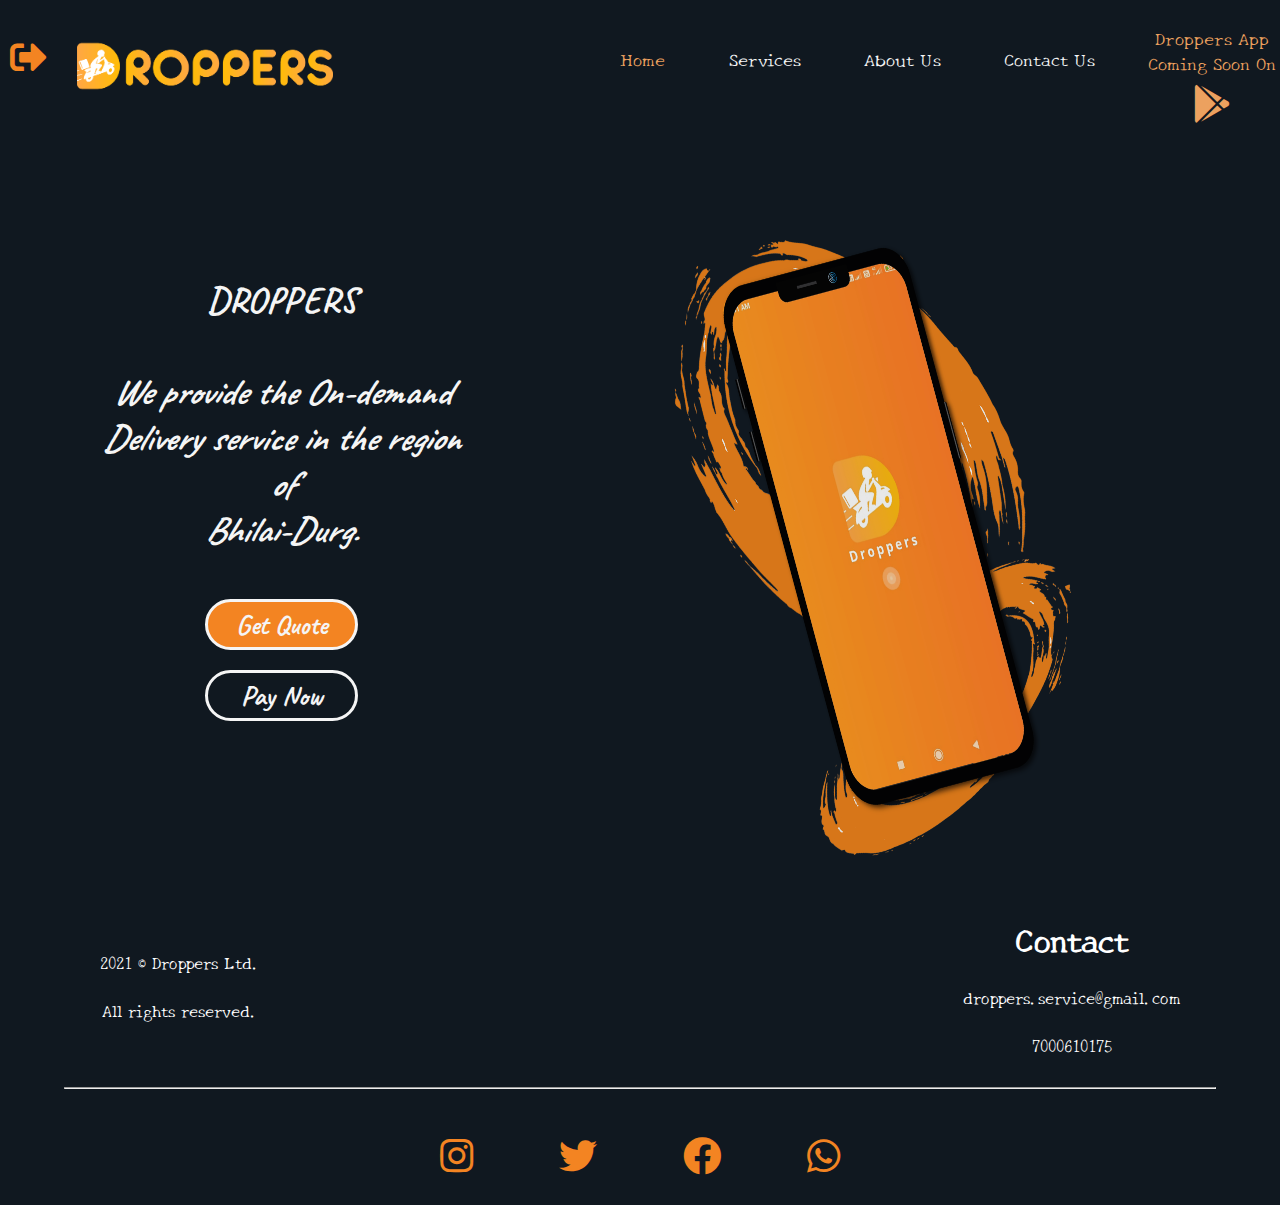
<file: login/home.html>
<!DOCTYPE html>
<html lang="en">

<head>
    <meta charset="UTF-8" />
    <meta http-equiv="X-UA-Compatible" content="IE=edge" />
    <meta name="description" content="Droppers Food Delivery Website in Bhilai-Durg, Chhattishgarh">
    <meta name="keywords"
        content="Droppers, Food-Delivery, Delivery, Delivery in Bhilai-Durg, Food, zomato, swigy, parcel, cake delivery, grocery delivery">
    <meta name="author" content="Abhishek Kumar Singh">
    <meta name="viewport" content="width=device-width, initial-scale=1.0" />
    <link rel="stylesheet" href="./style.css" />
    <link rel="preconnect" href="https://fonts.gstatic.com" />
    <link href="https://fonts.googleapis.com/css2?family=Caveat&family=Dancing+Script&display=swap" rel="stylesheet" />
    <link
        href="https://fonts.googleapis.com/css2?family=Caveat&family=Dancing+Script&family=New+Tegomin&family=Source+Code+Pro&display=swap"
        rel="stylesheet" />
    <link rel="stylesheet" href="https://cdnjs.cloudflare.com/ajax/libs/font-awesome/4.7.0/css/font-awesome.min.css" />
    <link rel="stylesheet" href="https://use.fontawesome.com/releases/v5.15.3/css/all.css"
        integrity="sha384-SZXxX4whJ79/gErwcOYf+zWLeJdY/qpuqC4cAa9rOGUstPomtqpuNWT9wdPEn2fk" crossorigin="anonymous" />
    <meta name="viewport"
        content="user-scalable=no, initial-scale=1, maximum-scale=1, minimum-scale=1, width=device-width" />
    <link rel="stylesheet" href="https://cdnjs.cloudflare.com/ajax/libs/font-awesome/5.15.3/css/all.min.css" />
    <link rel="stylesheet" href="./log.css">
    <title>Home</title>
</head>

<body>
    <div>
        <div class="navbar">
            <div id="logo"></div>
            <a id="logout" href="logout.php"><i class="fas fa-sign-out-alt"></i></a>
            <div id="nav">
                <a class="active" href="#">Home</a>
                <div class="dropdown">
                    <a class="dropbtn" class="active">Services</a>
                    <div class="dropdown-content">
                        <a href="./so.html">Service Offered</a>
                        <a href="./pp.html">Privacy Policy</a>
                        <a href="./cr.html">Cancellation/Refund</a>
                        <a href="./t&c.html">T & C</a>
                    </div>
                </div>
                <a href="./aboutUs.html">About Us</a>
                <a href="./contactUs.html">Contact Us</a>
                <a style="color: rgb(236, 161, 95)" id="ps" href="#">Droppers App<br />
                    <p>Coming Soon On</p>
                    <i class="fab fa-google-play" style="font-size: 38px"></i>
                </a>
            </div>
        </div>
        <div id="toggle" style="position: absolute"></div>
        <div id="navbar">
            <div class="nav">
                <li><a href="#">Home</a></li>
                <li><a href="./so.html">Service Offered</a></li>
                <li><a href="./pp.html">Privacy Policy</a></li>
                <li><a href="./cr.html">Cancellation/Refund</a></li>
                <li><a href="./t&c.html">T & C</a></li>
                <li><a href="./aboutUs.html">About Us</a></li>
                <li><a href="./contactUs.html">Contact Us</a></li>
                <li><a id="res-log" href="logout.php">Logout</a></li>
            </div>
        </div>
        <script>
            const toggle = document.getElementById("toggle");
            const navbar = document.getElementById("navbar");
            toggle.onclick = function () {
                toggle.classList.toggle("active");
                navbar.classList.toggle("active");
            };
        </script>

        <div id="main">
            <div id="con-main">
                <h4>
                    DROPPERS <br /><br /><i>We provide the On-demand Delivery service in the region of
                        <br />Bhilai-Durg.</i><br /><br />
                    <button id="gq" style="margin-bottom:20px;">
                        <h3>
                            <a href="https://api.whatsapp.com/send?phone=+917000610175&text=Order Now!!!!!"
                                target="_blank">Get Quote</a>
                        </h3>
                    </button><br>
                    <button id="gq" class="gq1" style="background-color:#101820ff;">
                        <h3>
                            <a href="./rp/payment-form.php">Pay Now</a>
                        </h3>
                    </button>
                </h4>
            </div>
            <a style="color: rgb(236, 161, 95); text-decoration: none;" id="bg-p" href="#">
                <h2>Droppers App Coming Soon On</h2>
                <i class="fab fa-google-play" style="font-size: 38px"> Playstore</i>
            </a>
            <div id="bg-main"></div>
        </div>

        <div class="footer">
            <div class="details">
                <div>
                    <p>2021 © Droppers Ltd.</p>
                    <br />
                    <p>All rights reserved.</p>
                </div>
                <div class="cc">
                    <h1>Contact</h1>
                    <br />
                    <p href="mailto:droppers.service@gmail.com">
                        droppers.service@gmail.com
                    </p>
                    <br />
                    <p>7000610175</p>
                </div>
            </div>
            <hr style="color: white; width: 90%; margin: auto" />
            <br /><br />
            <div class="social">
                <ul>
                    <li>
                        <a href="https://www.instagram.com/droppers.service/" target="_blank"><i
                                class="fab fa-instagram" style="font-size: 38px"></i></a>
                    </li>
                    <li>
                        <i class="fab fa-twitter" style="font-size: 38px"></i>
                    </li>
                    <li>
                        <a href="https://www.facebook.com/droppers.service/" target="_blank"><i class="fab fa-facebook"
                                style="font-size: 38px"></i></a>
                    </li>
                    <li>
                        <a href="https://api.whatsapp.com/send?phone=+917000610175&text=Order Now!!!!!"
                            target="_blank"><i class="fab fa-whatsapp" style="font-size: 38px"></i></a>
                    </li>
                </ul>
            </div>
        </div>
    </div>

</body>

</html>
</file>
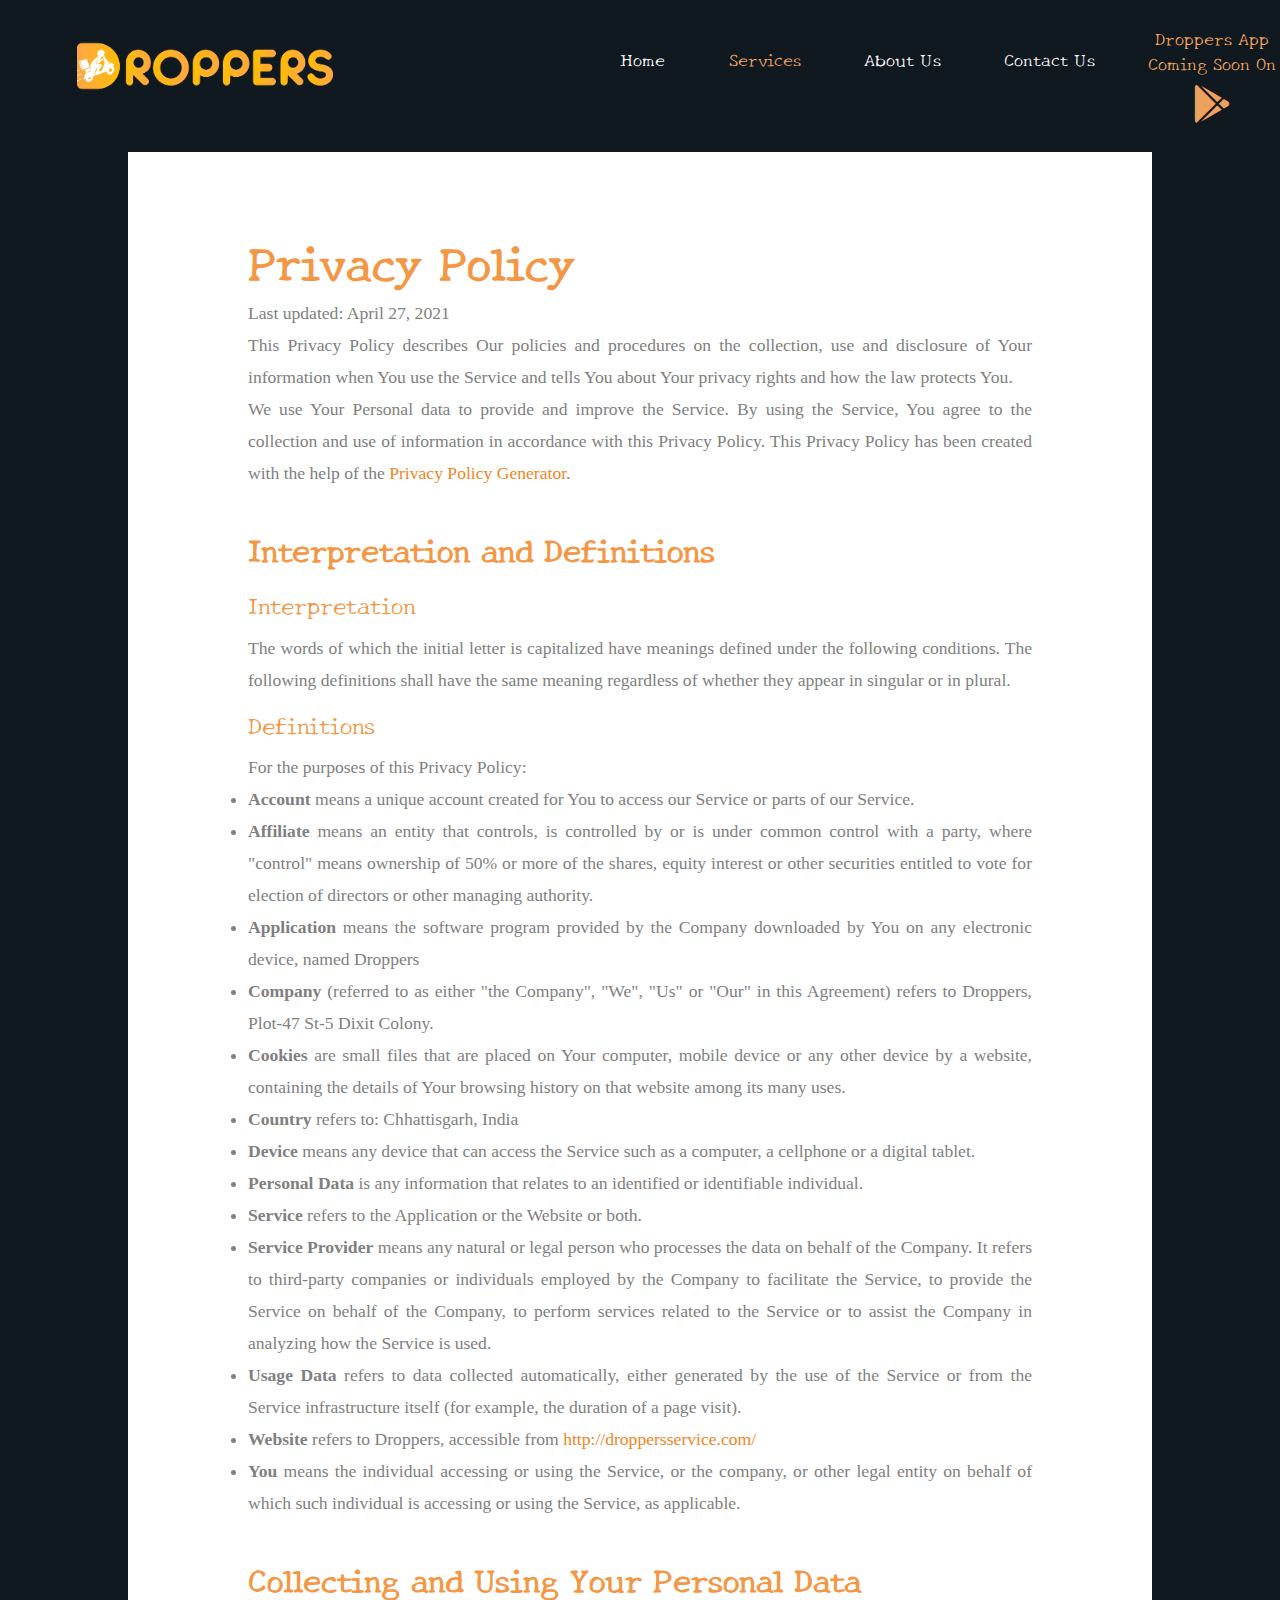
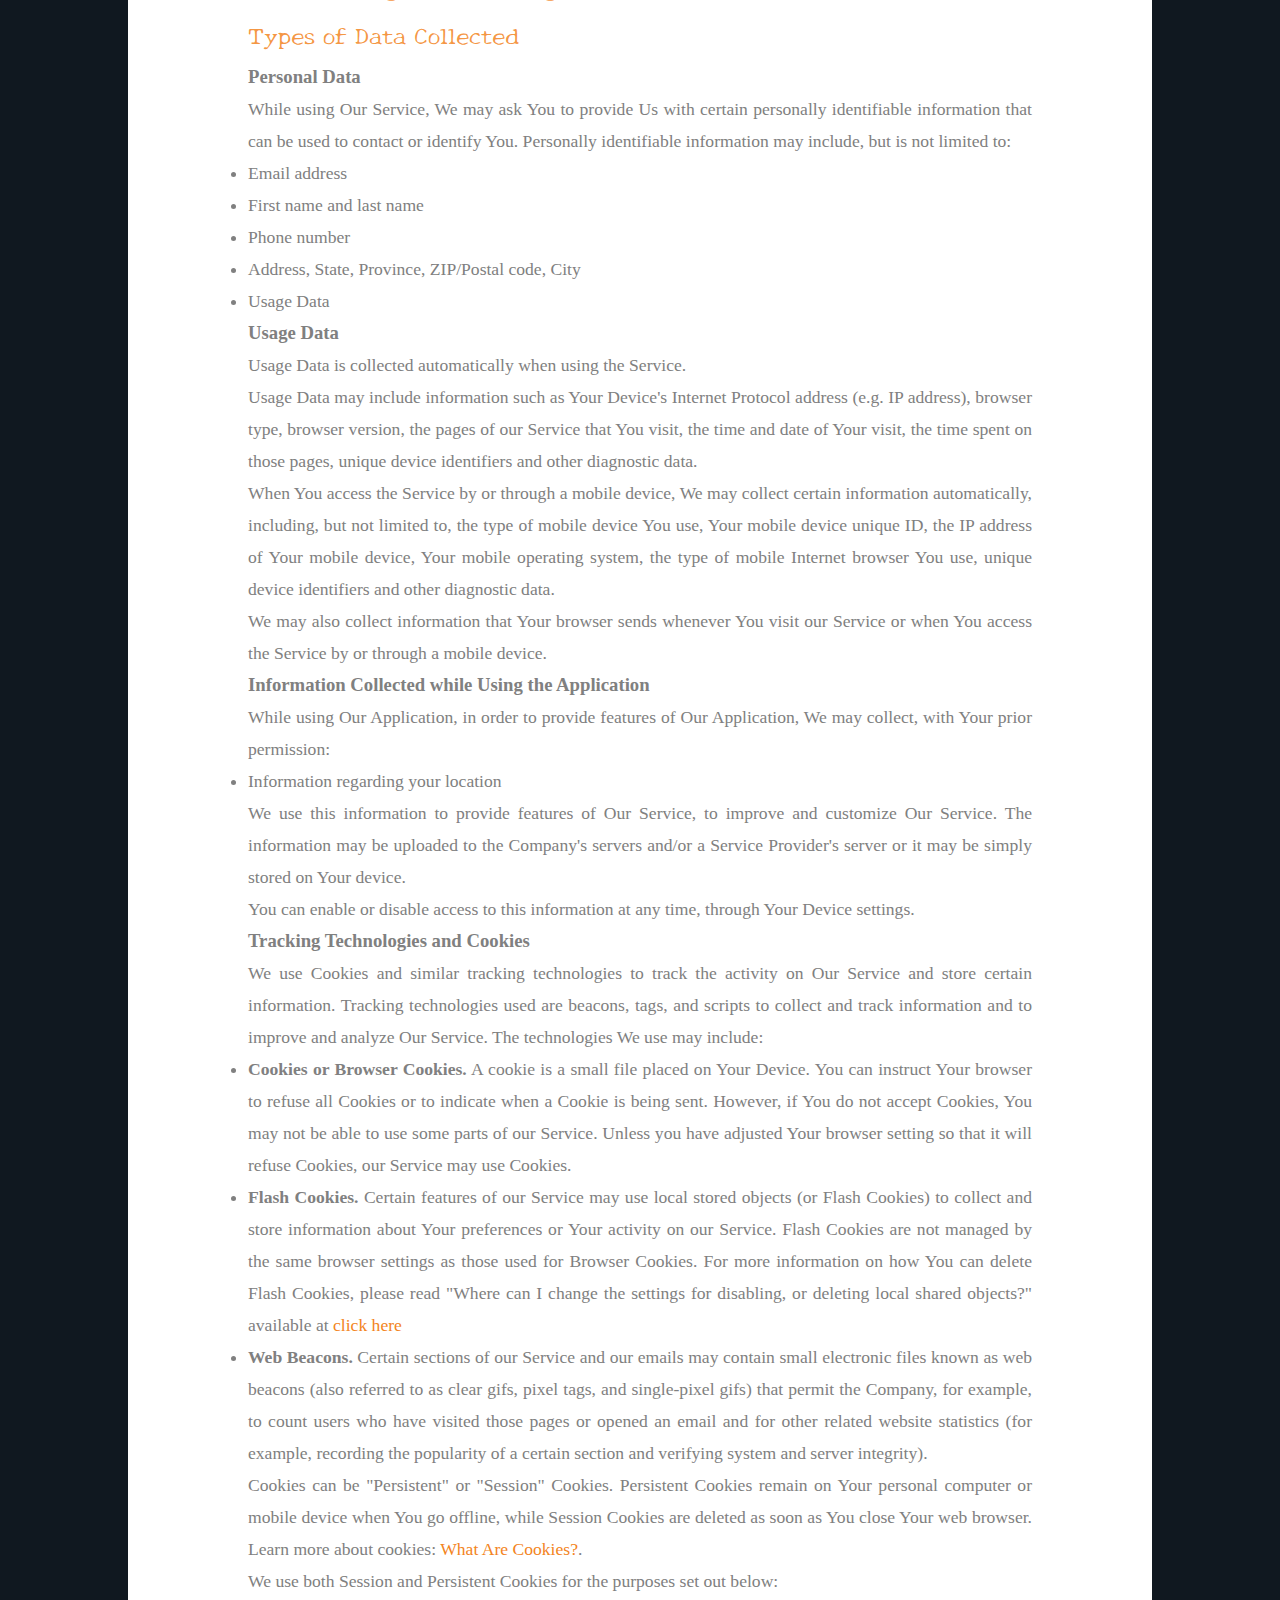
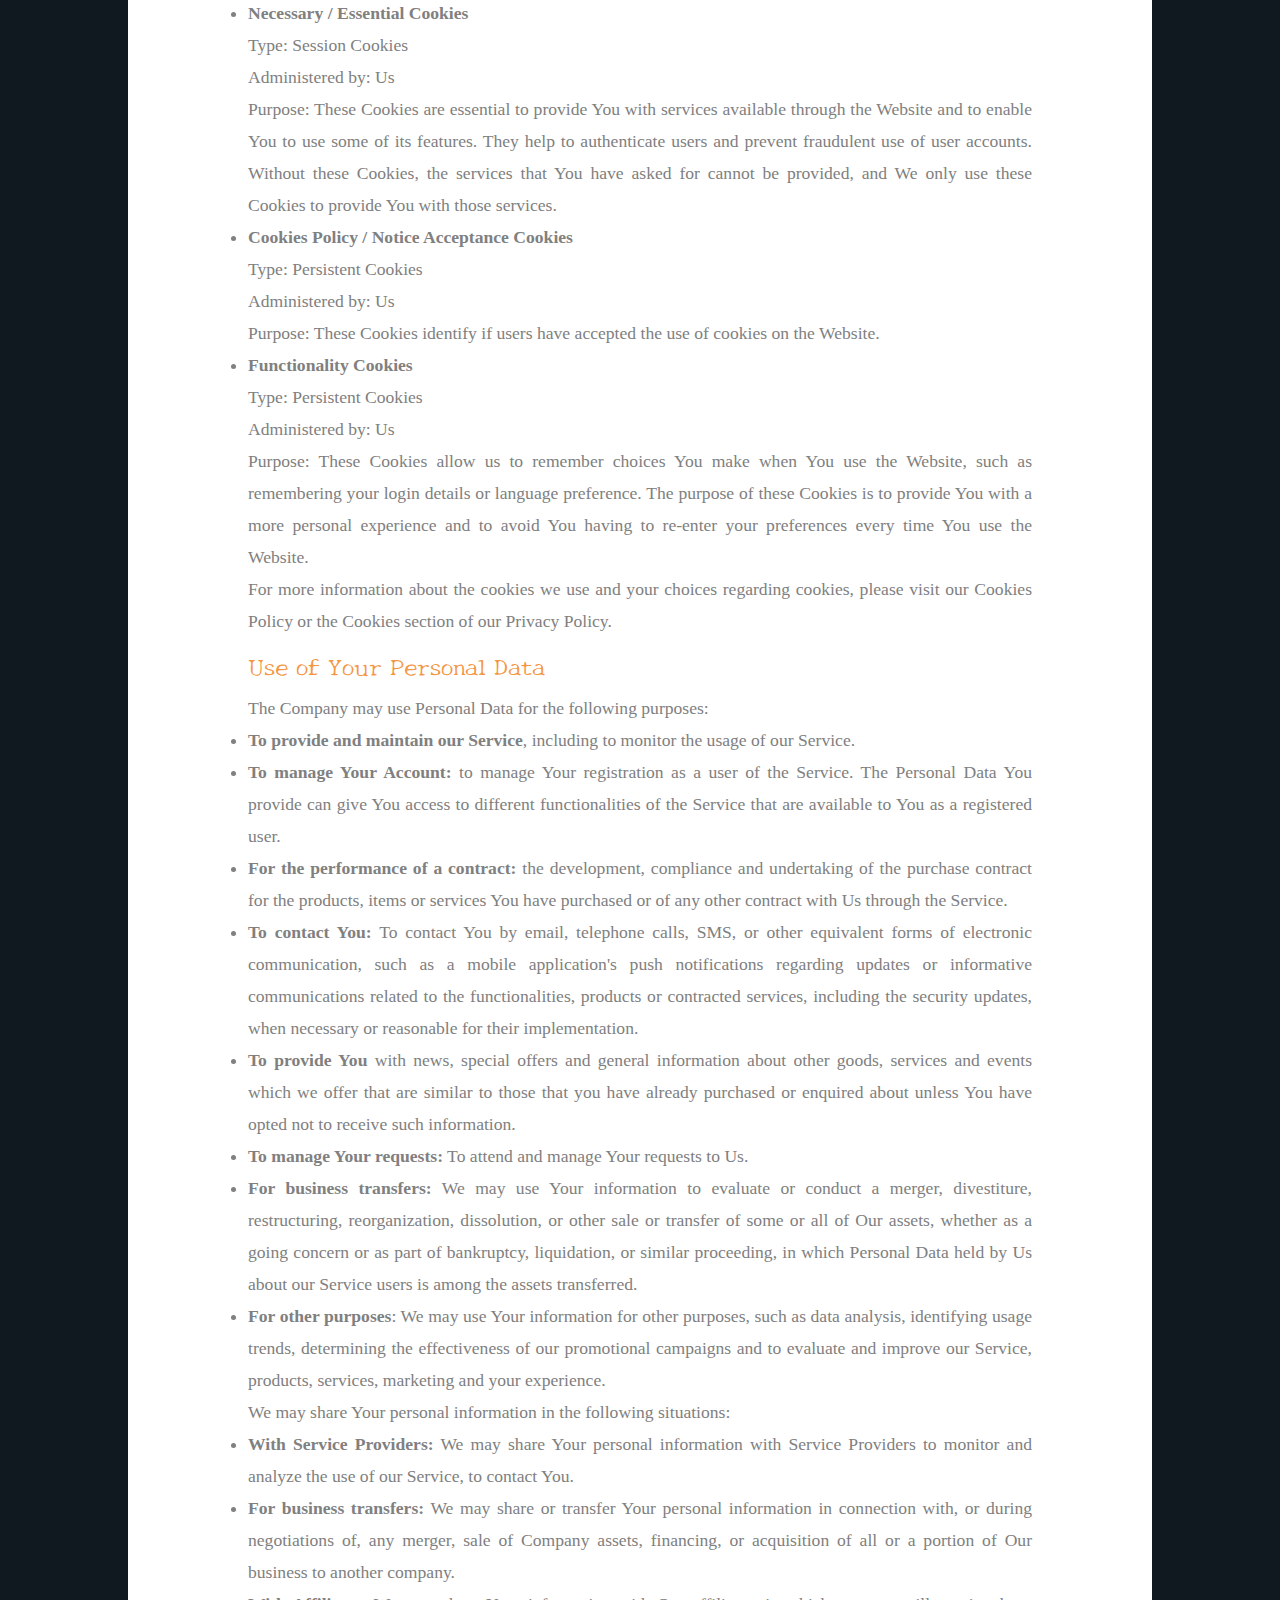
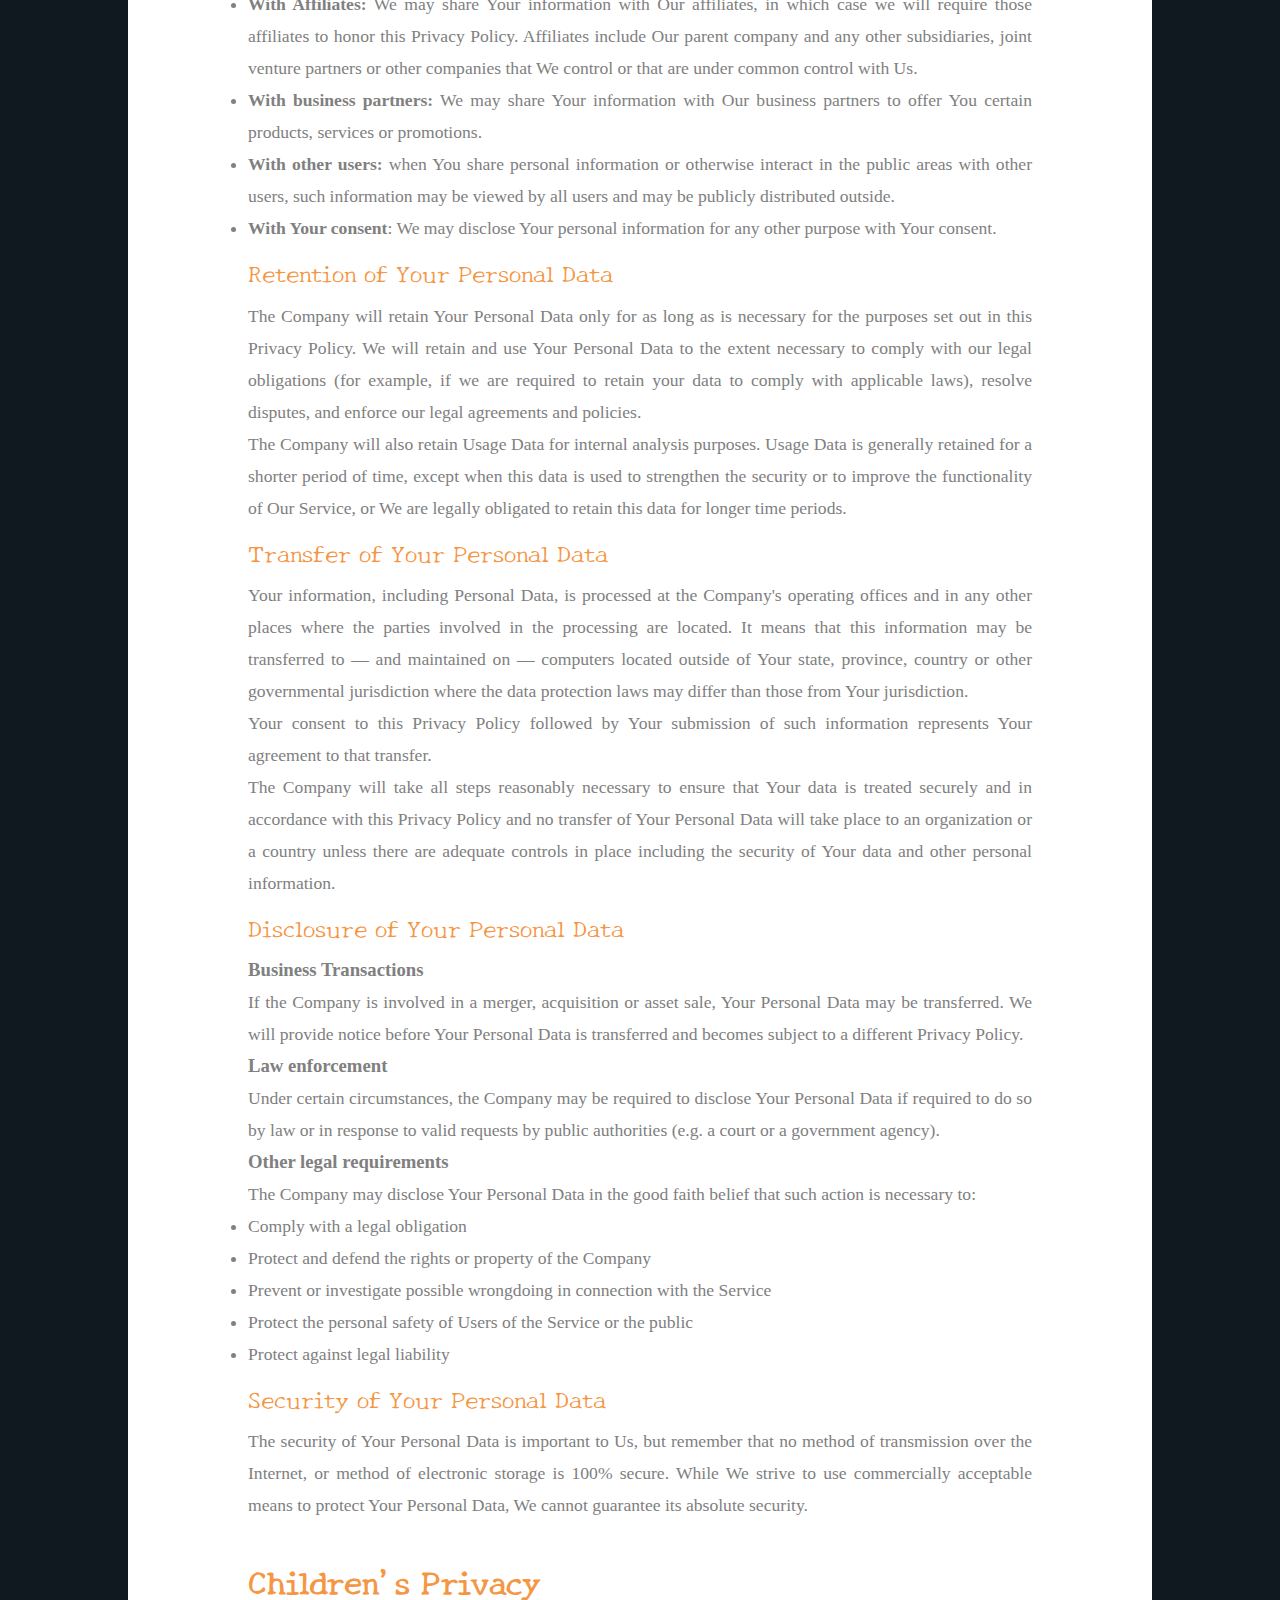
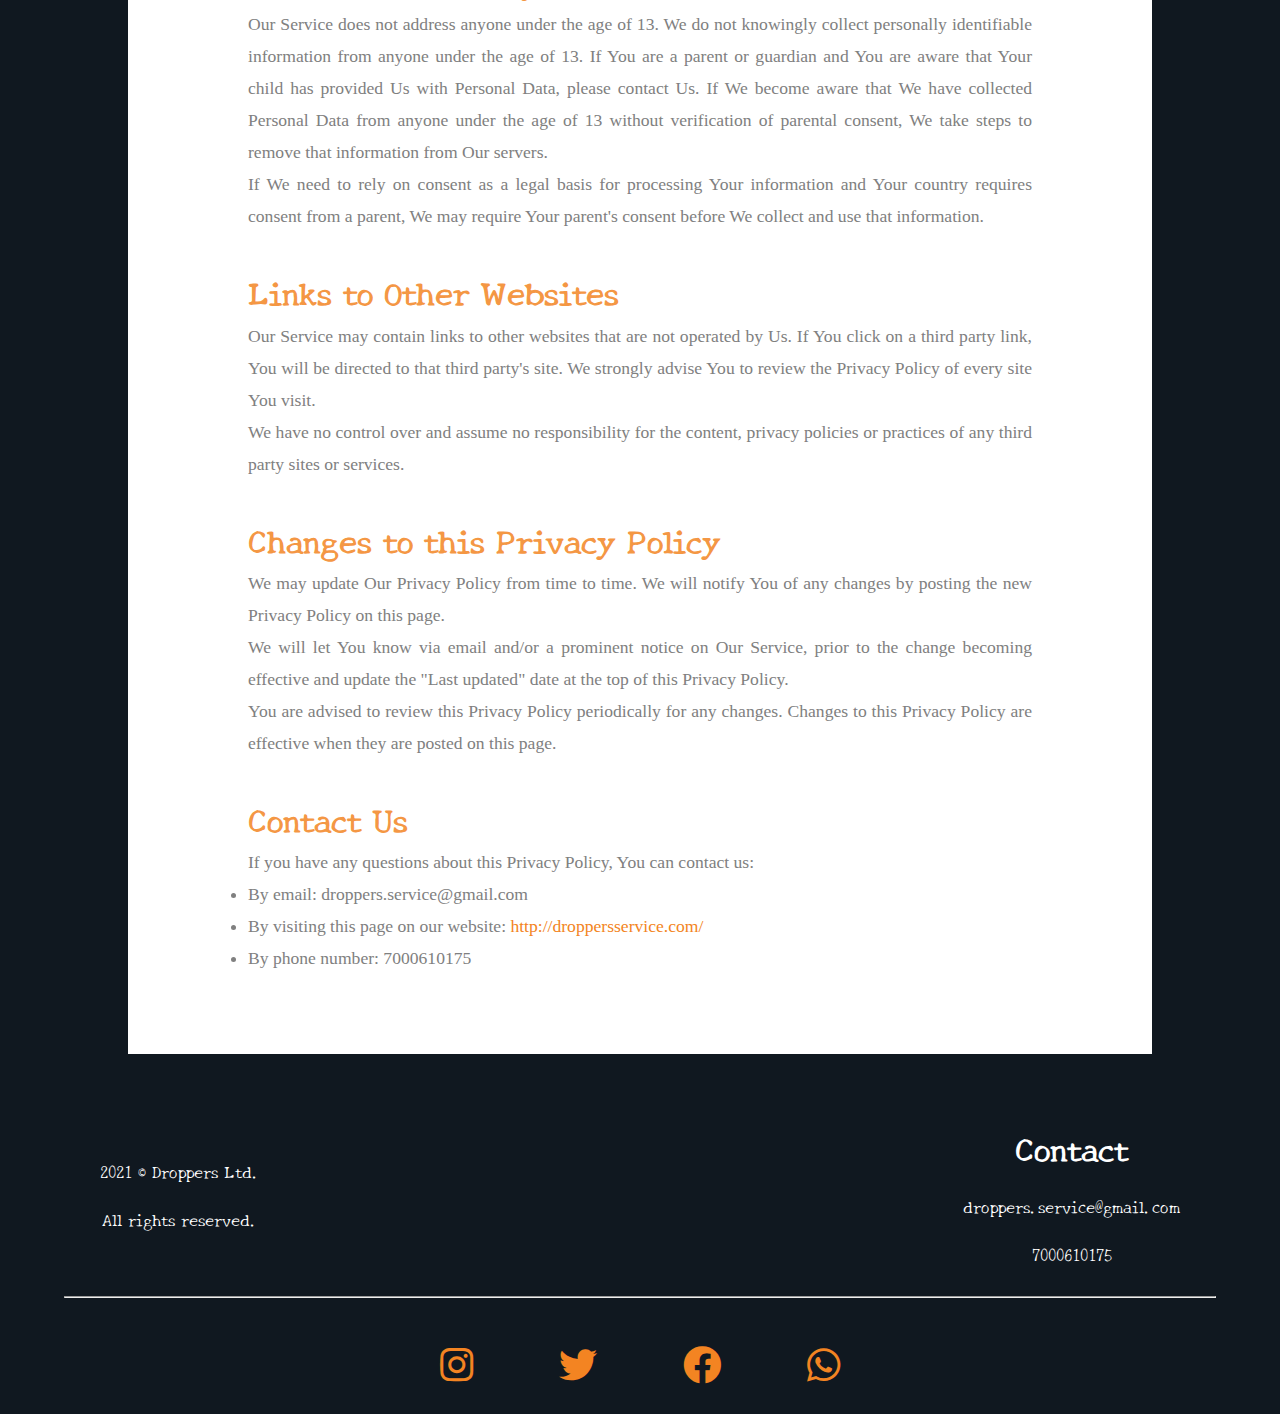
<file: login/pp.html>
<!DOCTYPE html>
<html lang="en">

<head>
    <meta charset="UTF-8" />
    <meta http-equiv="X-UA-Compatible" content="IE=edge" />
    <meta name="description" content="Droppers Food Delivery Website in Bhilai-Durg, Chhattishgarh">
    <meta name="keywords"
        content="Droppers, Food-Delivery, Delivery, Delivery in Bhilai-Durg, Food, zomato, swigy, parcel, cake delivery, grocery delivery">
    <meta name="author" content="Abhishek Kumar Singh">
    <meta name="viewport" content="width=device-width, initial-scale=1.0" />
    <link rel="stylesheet" href="./style.css" />
    <link rel="preconnect" href="https://fonts.gstatic.com" />
    <link href="https://fonts.googleapis.com/css2?family=Caveat&family=Dancing+Script&display=swap" rel="stylesheet" />
    <link
        href="https://fonts.googleapis.com/css2?family=Caveat&family=Dancing+Script&family=New+Tegomin&family=Source+Code+Pro&display=swap"
        rel="stylesheet" />
    <link rel="stylesheet" href="https://cdnjs.cloudflare.com/ajax/libs/font-awesome/4.7.0/css/font-awesome.min.css" />
    <link rel="stylesheet" href="https://use.fontawesome.com/releases/v5.15.3/css/all.css"
        integrity="sha384-SZXxX4whJ79/gErwcOYf+zWLeJdY/qpuqC4cAa9rOGUstPomtqpuNWT9wdPEn2fk" crossorigin="anonymous" />
    <meta name="viewport"
        content="user-scalable=no, initial-scale=1, maximum-scale=1, minimum-scale=1, width=device-width" />
    <link rel="stylesheet" href="https://cdnjs.cloudflare.com/ajax/libs/font-awesome/5.15.3/css/all.min.css" />
    <link rel="stylesheet" href="./log.css">
    <title>Privacy Policy</title>
</head>

<body>
    <div>
        <div class="navbar">
            <div id="logo"></div>
            <div id="nav">
                <a  href="./home.html">Home</a>
                <div class="dropdown">
                    <a class="dropbtn" id="active">Services</a>
                    <div class="dropdown-content">
                        <a href="./so.html">Service Offered</a>
                        <a href="./pp.html">Privacy Policy</a>
                        <a href="./cr.html">Cancellation/Refund</a>
                        <a href="./t&c.html">T & C</a>
                    </div>
                </div>
                <a href="./aboutUs.html">About Us</a>
                <a href="./contactUs.html">Contact Us</a>
                <a style="color: rgb(236, 161, 95)" id="ps" href="#">Droppers App<br />
                    <p>Coming Soon On</p>
                    <i class="fab fa-google-play" style="font-size: 38px"></i>
                </a>
            </div>
        </div>
        <div id="toggle" style="position: absolute"></div>
        <div id="navbar">
            <div class="nav">
                <li><a href="./home.html">Home</a></li>
                <li><a href="./so.html">Service Offered</a></li>
                <li><a href="./pp.html">Privacy Policy</a></li>
                <li><a href="./cr.html">Cancellation/Refund</a></li>
                <li><a href="./t&c.html">T & C</a></li>
                <li><a href="./aboutUs.html">About Us</a></li>
                <li><a href="./contactUs.html">Contact Us</a></li>
                <li><a id="res-log" href="logout.php">Logout</a></li>
            </div>
        </div>
        <script>
            const toggle = document.getElementById("toggle");
            const navbar = document.getElementById("navbar");
            toggle.onclick = function () {
                toggle.classList.toggle("active");
                navbar.classList.toggle("active");
            };
        </script>


        <div class="main-pp">
            <h1>Privacy Policy</h1>
            <p>Last updated: April 27, 2021</p>
            <p>This Privacy Policy describes Our policies and procedures on the collection, use and disclosure of Your
                information when You use the Service and tells You about Your privacy rights and how the law protects
                You.
            </p>
            <p>We use Your Personal data to provide and improve the Service. By using the Service, You agree to the
                collection and use of information in accordance with this Privacy Policy. This Privacy Policy has been
                created with the help of the <a href="https://www.privacypolicies.com/privacy-policy-generator/"
                    target="_blank">Privacy Policy Generator</a>.</p><br>

            <h1>Interpretation and Definitions</h1>
            <h2>Interpretation</h2>
            <p>The words of which the initial letter is capitalized have meanings defined under the following
                conditions. The following definitions shall have the same meaning regardless of whether they appear in
                singular or in plural.</p>
            <h2>Definitions</h2>
            <p>For the purposes of this Privacy Policy:</p>
            <ul>
                <li>
                    <p><strong>Account</strong> means a unique account created for You to access our Service or parts of
                        our Service.</p>
                </li>
                <li>
                    <p><strong>Affiliate</strong> means an entity that controls, is controlled by or is under common
                        control with a party, where &quot;control&quot; means ownership of 50% or more of the shares,
                        equity interest or other securities entitled
                        to vote for election of directors or other managing authority.
                    </p>
                </li>
                <li>
                    <p><strong>Application</strong> means the software program provided by the Company downloaded by You
                        on any electronic device, named Droppers</p>
                </li>
                <li>
                    <p><strong>Company</strong> (referred to as either &quot;the Company&quot;, &quot;We&quot;,
                        &quot;Us&quot; or &quot;Our&quot; in this Agreement) refers to Droppers, Plot-47 St-5 Dixit
                        Colony.
                    </p>
                </li>
                <li>
                    <p><strong>Cookies</strong> are small files that are placed on Your computer, mobile device or any
                        other device by a website, containing the details of Your browsing history on that website among
                        its many uses.</p>
                </li>
                <li>
                    <p><strong>Country</strong> refers to: Chhattisgarh, India</p>
                </li>
                <li>
                    <p><strong>Device</strong> means any device that can access the Service such as a computer, a
                        cellphone or a digital tablet.</p>
                </li>
                <li>
                    <p><strong>Personal Data</strong> is any information that relates to an identified or identifiable
                        individual.
                    </p>
                </li>
                <li>
                    <p><strong>Service</strong> refers to the Application or the Website or both.</p>
                </li>
                <li>
                    <p><strong>Service Provider</strong> means any natural or legal person who processes the data on
                        behalf of the Company. It refers to third-party companies or individuals employed by the Company
                        to facilitate the Service, to provide the
                        Service on behalf of the Company, to perform services related to the Service or to assist the
                        Company in analyzing how the Service is used.</p>
                </li>
                <li>
                    <p><strong>Usage Data</strong> refers to data collected automatically, either generated by the use
                        of the Service or from the Service infrastructure itself (for example, the duration of a page
                        visit).
                    </p>
                </li>
                <li>
                    <p><strong>Website</strong> refers to Droppers, accessible from <a
                            href="http://droppersservice.com/" rel="external nofollow noopener"
                            target="_blank">http://droppersservice.com/</a></p>
                </li>
                <li>
                    <p><strong>You</strong> means the individual accessing or using the Service, or the company, or
                        other legal entity on behalf of which such individual is accessing or using the Service, as
                        applicable.
                    </p>
                </li>
            </ul>
            <br>

            <h1>Collecting and Using Your Personal Data</h1>
            <h2>Types of Data Collected</h2>
            <h3>Personal Data</h3>
            <p>While using Our Service, We may ask You to provide Us with certain personally identifiable information
                that can be used to contact or identify You. Personally identifiable information may include, but is not
                limited to:</p>
            <ul>
                <li>
                    <p>Email address</p>
                </li>
                <li>
                    <p>First name and last name</p>
                </li>
                <li>
                    <p>Phone number</p>
                </li>
                <li>
                    <p>Address, State, Province, ZIP/Postal code, City</p>
                </li>
                <li>
                    <p>Usage Data</p>
                </li>
            </ul>
            <h3>Usage Data</h3>
            <p>Usage Data is collected automatically when using the Service.</p>
            <p>Usage Data may include information such as Your Device's Internet Protocol address (e.g. IP address),
                browser type, browser version, the pages of our Service that You visit, the time and date of Your visit,
                the time spent on those pages, unique
                device identifiers and other diagnostic data.</p>
            <p>When You access the Service by or through a mobile device, We may collect certain information
                automatically, including, but not limited to, the type of mobile device You use, Your mobile device
                unique ID, the IP address of Your mobile device,
                Your mobile operating system, the type of mobile Internet browser You use, unique device identifiers and
                other diagnostic data.</p>
            <p>We may also collect information that Your browser sends whenever You visit our Service or when You access
                the Service by or through a mobile device.</p>
            <h3>Information Collected while Using the Application</h3>
            <p>While using Our Application, in order to provide features of Our Application, We may collect, with Your
                prior permission:</p>
            <ul>
                <li>Information regarding your location</li>
            </ul>
            <p>We use this information to provide features of Our Service, to improve and customize Our Service. The
                information may be uploaded to the Company's servers and/or a Service Provider's server or it may be
                simply stored on Your device.</p>
            <p>You can enable or disable access to this information at any time, through Your Device settings.</p>
            <h3>Tracking Technologies and Cookies</h3>
            <p>We use Cookies and similar tracking technologies to track the activity on Our Service and store certain
                information. Tracking technologies used are beacons, tags, and scripts to collect and track information
                and to improve and analyze Our
                Service. The technologies We use may include:</p>
            <ul>
                <li><strong>Cookies or Browser Cookies.</strong> A cookie is a small file placed on Your Device. You can
                    instruct Your browser to refuse all Cookies or to indicate when a Cookie is being sent. However, if
                    You do not accept Cookies, You may
                    not be able to use some parts of our Service. Unless you have adjusted Your browser setting so that
                    it will refuse Cookies, our Service may use Cookies.</li>
                <li><strong>Flash Cookies.</strong> Certain features of our Service may use local stored objects (or
                    Flash Cookies) to collect and store information about Your preferences or Your activity on our
                    Service. Flash Cookies are not managed by the
                    same browser settings as those used for Browser Cookies. For more information on how You can delete
                    Flash Cookies, please read &quot;Where can I change the settings for disabling, or deleting local
                    shared objects?&quot; available at
                    <a href="https://helpx.adobe.com/flash-player/kb/disable-local-shared-objects-flash.html#main_Where_can_I_change_the_settings_for_disabling__or_deleting_local_shared_objects_"
                        rel="external nofollow noopener" target="_blank">click here</a>
                </li>
                <li><strong>Web Beacons.</strong> Certain sections of our Service and our emails may contain small
                    electronic files known as web beacons (also referred to as clear gifs, pixel tags, and single-pixel
                    gifs) that permit the Company, for example,
                    to count users who have visited those pages or opened an email and for other related website
                    statistics (for example, recording the popularity of a certain section and verifying system and
                    server integrity).</li>
            </ul>
            <p>Cookies can be &quot;Persistent&quot; or &quot;Session&quot; Cookies. Persistent Cookies remain on Your
                personal computer or mobile device when You go offline, while Session Cookies are deleted as soon as You
                close Your web browser. Learn
                more about cookies: <a href="https://www.privacypolicies.com/blog/cookies/" target="_blank">What Are
                    Cookies?</a>.</p>
            <p>We use both Session and Persistent Cookies for the purposes set out below:</p>
            <ul>
                <li>
                    <p><strong>Necessary / Essential Cookies</strong></p>
                    <p>Type: Session Cookies</p>
                    <p>Administered by: Us</p>
                    <p>Purpose: These Cookies are essential to provide You with services available through the Website
                        and to enable You to use some of its features. They help to authenticate users and prevent
                        fraudulent use of user accounts. Without these
                        Cookies, the services that You have asked for cannot be provided, and We only use these Cookies
                        to provide You with those services.</p>
                </li>
                <li>
                    <p><strong>Cookies Policy / Notice Acceptance Cookies</strong></p>
                    <p>Type: Persistent Cookies</p>
                    <p>Administered by: Us</p>
                    <p>Purpose: These Cookies identify if users have accepted the use of cookies on the Website.</p>
                </li>
                <li>
                    <p><strong>Functionality Cookies</strong></p>
                    <p>Type: Persistent Cookies</p>
                    <p>Administered by: Us</p>
                    <p>Purpose: These Cookies allow us to remember choices You make when You use the Website, such as
                        remembering your login details or language preference. The purpose of these Cookies is to
                        provide You with a more personal experience and
                        to avoid You having to re-enter your preferences every time You use the Website.</p>
                </li>
            </ul>
            <p>For more information about the cookies we use and your choices regarding cookies, please visit our
                Cookies Policy or the Cookies section of our Privacy Policy.</p>
            <h2>Use of Your Personal Data</h2>
            <p>The Company may use Personal Data for the following purposes:</p>
            <ul>
                <li>
                    <p><strong>To provide and maintain our Service</strong>, including to monitor the usage of our
                        Service.
                    </p>
                </li>
                <li>
                    <p><strong>To manage Your Account:</strong> to manage Your registration as a user of the Service.
                        The Personal Data You provide can give You access to different functionalities of the Service
                        that are available to You as a registered
                        user.
                    </p>
                </li>
                <li>
                    <p><strong>For the performance of a contract:</strong> the development, compliance and undertaking
                        of the purchase contract for the products, items or services You have purchased or of any other
                        contract with Us through the Service.</p>
                </li>
                <li>
                    <p><strong>To contact You:</strong> To contact You by email, telephone calls, SMS, or other
                        equivalent forms of electronic communication, such as a mobile application's push notifications
                        regarding updates or informative communications
                        related to the functionalities, products or contracted services, including the security updates,
                        when necessary or reasonable for their implementation.
                    </p>
                </li>
                <li>
                    <p><strong>To provide You</strong> with news, special offers and general information about other
                        goods, services and events which we offer that are similar to those that you have already
                        purchased or enquired about unless You have opted
                        not to receive such information.</p>
                </li>
                <li>
                    <p><strong>To manage Your requests:</strong> To attend and manage Your requests to Us.</p>
                </li>
                <li>
                    <p><strong>For business transfers:</strong> We may use Your information to evaluate or conduct a
                        merger, divestiture, restructuring, reorganization, dissolution, or other sale or transfer of
                        some or all of Our assets, whether as a going
                        concern or as part of bankruptcy, liquidation, or similar proceeding, in which Personal Data
                        held by Us about our Service users is among the assets transferred.</p>
                </li>
                <li>
                    <p><strong>For other purposes</strong>: We may use Your information for other purposes, such as data
                        analysis, identifying usage trends, determining the effectiveness of our promotional campaigns
                        and to evaluate and improve our Service,
                        products, services, marketing and your experience.</p>
                </li>
            </ul>
            <p>We may share Your personal information in the following situations:</p>
            <ul>
                <li><strong>With Service Providers:</strong> We may share Your personal information with Service
                    Providers to monitor and analyze the use of our Service, to contact You.</li>
                <li><strong>For business transfers:</strong> We may share or transfer Your personal information in
                    connection with, or during negotiations of, any merger, sale of Company assets, financing, or
                    acquisition of all or a portion of Our business
                    to another company.</li>
                <li><strong>With Affiliates:</strong> We may share Your information with Our affiliates, in which case
                    we will require those affiliates to honor this Privacy Policy. Affiliates include Our parent company
                    and any other subsidiaries, joint venture
                    partners or other companies that We control or that are under common control with Us.</li>
                <li><strong>With business partners:</strong> We may share Your information with Our business partners to
                    offer You certain products, services or promotions.</li>
                <li><strong>With other users:</strong> when You share personal information or otherwise interact in the
                    public areas with other users, such information may be viewed by all users and may be publicly
                    distributed outside.</li>
                <li><strong>With Your consent</strong>: We may disclose Your personal information for any other purpose
                    with Your consent.</li>
            </ul>
            <h2>Retention of Your Personal Data</h2>
            <p>The Company will retain Your Personal Data only for as long as is necessary for the purposes set out in
                this Privacy Policy. We will retain and use Your Personal Data to the extent necessary to comply with
                our legal obligations (for example,
                if we are required to retain your data to comply with applicable laws), resolve disputes, and enforce
                our legal agreements and policies.</p>
            <p>The Company will also retain Usage Data for internal analysis purposes. Usage Data is generally retained
                for a shorter period of time, except when this data is used to strengthen the security or to improve the
                functionality of Our Service,
                or We are legally obligated to retain this data for longer time periods.
            </p>
            <h2>Transfer of Your Personal Data</h2>
            <p>Your information, including Personal Data, is processed at the Company's operating offices and in any
                other places where the parties involved in the processing are located. It means that this information
                may be transferred to — and maintained
                on — computers located outside of Your state, province, country or other governmental jurisdiction where
                the data protection laws may differ than those from Your jurisdiction.
            </p>
            <p>Your consent to this Privacy Policy followed by Your submission of such information represents Your
                agreement to that transfer.</p>
            <p>The Company will take all steps reasonably necessary to ensure that Your data is treated securely and in
                accordance with this Privacy Policy and no transfer of Your Personal Data will take place to an
                organization or a country unless there
                are adequate controls in place including the security of Your data and other personal information.</p>
            <h2>Disclosure of Your Personal Data</h2>
            <h3>Business Transactions</h3>
            <p>If the Company is involved in a merger, acquisition or asset sale, Your Personal Data may be transferred.
                We will provide notice before Your Personal Data is transferred and becomes subject to a different
                Privacy Policy.</p>
            <h3>Law enforcement</h3>
            <p>Under certain circumstances, the Company may be required to disclose Your Personal Data if required to do
                so by law or in response to valid requests by public authorities (e.g. a court or a government agency).
            </p>
            <h3>Other legal requirements</h3>
            <p>The Company may disclose Your Personal Data in the good faith belief that such action is necessary to:
            </p>
            <ul>
                <li>Comply with a legal obligation</li>
                <li>Protect and defend the rights or property of the Company</li>
                <li>Prevent or investigate possible wrongdoing in connection with the Service</li>
                <li>Protect the personal safety of Users of the Service or the public</li>
                <li>Protect against legal liability</li>
            </ul>
            <h2>Security of Your Personal Data</h2>
            <p>The security of Your Personal Data is important to Us, but remember that no method of transmission over
                the Internet, or method of electronic storage is 100% secure. While We strive to use commercially
                acceptable means to protect Your Personal
                Data, We cannot guarantee its absolute security.</p><br>

            <h1>Children's Privacy</h1>
            <p>Our Service does not address anyone under the age of 13. We do not knowingly collect personally
                identifiable information from anyone under the age of 13. If You are a parent or guardian and You are
                aware that Your child has provided Us with
                Personal Data, please contact Us. If We become aware that We have collected Personal Data from anyone
                under the age of 13 without verification of parental consent, We take steps to remove that information
                from Our servers.</p>
            <p>If We need to rely on consent as a legal basis for processing Your information and Your country requires
                consent from a parent, We may require Your parent's consent before We collect and use that information.
            </p><br>

            <h1>Links to Other Websites</h1>
            <p>Our Service may contain links to other websites that are not operated by Us. If You click on a third
                party link, You will be directed to that third party's site. We strongly advise You to review the
                Privacy Policy of every site You visit.</p>
            <p>We have no control over and assume no responsibility for the content, privacy policies or practices of
                any third party sites or services.</p><br>

            <h1>Changes to this Privacy Policy</h1>
            <p>We may update Our Privacy Policy from time to time. We will notify You of any changes by posting the new
                Privacy Policy on this page.</p>
            <p>We will let You know via email and/or a prominent notice on Our Service, prior to the change becoming
                effective and update the &quot;Last updated&quot; date at the top of this Privacy Policy.</p>
            <p>You are advised to review this Privacy Policy periodically for any changes. Changes to this Privacy
                Policy are effective when they are posted on this page.</p><br>

            <h1>Contact Us</h1>
            <p>If you have any questions about this Privacy Policy, You can contact us:</p>
            <ul>
                <li>
                    <p>By email: droppers.service@gmail.com</p>
                </li>
                <li>
                    <p>By visiting this page on our website: <a href="http://droppersservice.com/"
                            rel="external nofollow noopener" target="_blank">http://droppersservice.com/</a></p>
                </li>
                <li>
                    <p>By phone number: 7000610175</p>
                </li>
            </ul>

        </div>
        <div class="footer">
            <div class="details">
                <div>
                    <p>
                        2021 © Droppers Ltd.
                    </p>
                    <br />
                    <p>All rights reserved.</p>
                </div><br>
                <div>
                    <h1>Contact</h1>
                    <br>
                    <p href="mailto:droppers.service@gmail.com">droppers.service@gmail.com</p>
                    <br>
                    <p>7000610175</p>
                </div>
            </div>
            <hr style="color: white; width: 90%; margin: auto" />
            <br /><br />
            <div class="social">
                <ul>
                    <li>
                        <a href="https://www.instagram.com/droppers.service/" target="_blank"><i
                                class="fab fa-instagram" style="font-size: 38px"></i></a>
                    </li>
                    <li>
                        <i class="fab fa-twitter" style="font-size: 38px"></i>
                    </li>
                    <li>
                        <a href="https://www.facebook.com/droppers.service/" target="_blank"><i class="fab fa-facebook"
                                style="font-size: 38px"></i></a>
                    </li>
                    <li>
                        <a href="https://api.whatsapp.com/send?phone=+917000610175&text=Order Now!!!!!"
                            target="_blank"><i class="fab fa-whatsapp" style="font-size: 38px"></i></a>
                    </li>
                </ul>
            </div>
        </div>



    </div>
</body>

</html>
</file>
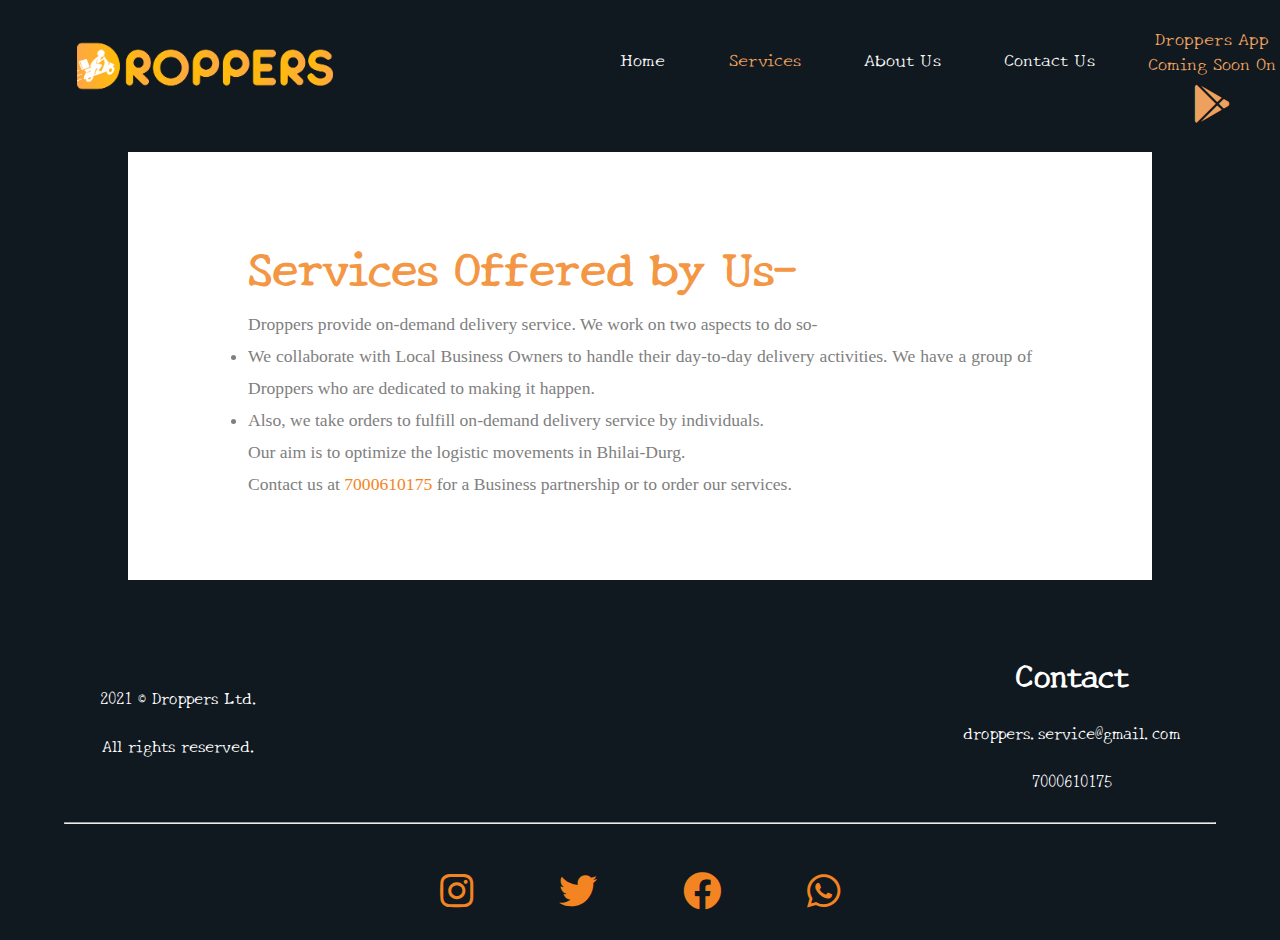
<file: login/so.html>
<!DOCTYPE html>
<html lang="en">

<head>
    <meta charset="UTF-8" />
    <meta http-equiv="X-UA-Compatible" content="IE=edge" />
    <meta name="description" content="Droppers Food Delivery Website in Bhilai-Durg, Chhattishgarh">
    <meta name="keywords"
        content="Droppers, Food-Delivery, Delivery, Delivery in Bhilai-Durg, Food, zomato, swigy, parcel, cake delivery, grocery delivery">
    <meta name="author" content="Abhishek Kumar Singh">
    <meta name="viewport" content="width=device-width, initial-scale=1.0" />
    <link rel="stylesheet" href="./style.css" />
    <link rel="preconnect" href="https://fonts.gstatic.com" />
    <link href="https://fonts.googleapis.com/css2?family=Caveat&family=Dancing+Script&display=swap" rel="stylesheet" />
    <link
        href="https://fonts.googleapis.com/css2?family=Caveat&family=Dancing+Script&family=New+Tegomin&family=Source+Code+Pro&display=swap"
        rel="stylesheet" />
    <link rel="stylesheet" href="https://cdnjs.cloudflare.com/ajax/libs/font-awesome/4.7.0/css/font-awesome.min.css" />
    <link rel="stylesheet" href="https://use.fontawesome.com/releases/v5.15.3/css/all.css"
        integrity="sha384-SZXxX4whJ79/gErwcOYf+zWLeJdY/qpuqC4cAa9rOGUstPomtqpuNWT9wdPEn2fk" crossorigin="anonymous" />
    <meta name="viewport"
        content="user-scalable=no, initial-scale=1, maximum-scale=1, minimum-scale=1, width=device-width" />
    <link rel="stylesheet" href="https://cdnjs.cloudflare.com/ajax/libs/font-awesome/5.15.3/css/all.min.css" />
    <link rel="stylesheet" href="./log.css">
    <title>Cancellation/ Refund Policy</title>
</head>

<body>
    <div>
        <div class="navbar">
            <div id="logo"></div>
            <div id="nav">
                <a  href="./home.html">Home</a>
                <div class="dropdown">
                    <a class="dropbtn" id="active">Services</a>
                    <div class="dropdown-content">
                        <a href="./so.html">Service Offered</a>
                        <a href="./pp.html">Privacy Policy</a>
                        <a href="./cr.html">Cancellation/Refund</a>
                        <a href="./t&c.html">T & C</a>
                    </div>
                </div>
                <a href="./aboutUs.html">About Us</a>
                <a href="./contactUs.html">Contact Us</a>
                <a style="color: rgb(236, 161, 95)" id="ps" href="#">Droppers App<br />
                    <p>Coming Soon On</p>
                    <i class="fab fa-google-play" style="font-size: 38px"></i>
                </a>
            </div>
        </div>
        <div id="toggle" style="position: absolute"></div>
        <div id="navbar">
            <div class="nav">
                <li><a href="./home.html">Home</a></li>
                <li><a href="./so.html">Service Offered</a></li>
                <li><a href="./pp.html">Privacy Policy</a></li>
                <li><a href="./cr.html">Cancellation/Refund</a></li>
                <li><a href="./t&c.html">T & C</a></li>
                <li><a href="./aboutUs.html">About Us</a></li>
                <li><a href="./contactUs.html">Contact Us</a></li>
                <li><a id="res-log" href="logout.php">Logout</a></li>
            </div>
        </div>
        <script>
            const toggle = document.getElementById("toggle");
            const navbar = document.getElementById("navbar");
            toggle.onclick = function () {
                toggle.classList.toggle("active");
                navbar.classList.toggle("active");
            };
        </script>


        <div class="main-cr">
            <h1>Services Offered by Us-</h1>
            <p>Droppers provide on-demand delivery service. We work on two aspects to do so-</p>
            <li>We collaborate with Local Business Owners to handle their day-to-day delivery activities. We have a
                group of Droppers who are dedicated to making it happen.
            </li>
            <li>Also, we take orders to fulfill on-demand delivery service by individuals.</li>
            <p>Our aim is to optimize the logistic movements in Bhilai-Durg.</p>
            <p>Contact us at <a href="">7000610175</a> for a Business partnership or to order our services.
            </p>

        </div>
        <div class="footer">
            <div class="details">
                <div>
                    <p>
                        2021 © Droppers Ltd.
                    </p>
                    <br />
                    <p>All rights reserved.</p>
                </div><br>
                <div>
                    <h1>Contact</h1>
                    <br>
                    <p href="mailto:droppers.service@gmail.com">droppers.service@gmail.com</p>
                    <br>
                    <p>7000610175</p>
                </div>
            </div>
            <hr style="color: white; width: 90%; margin: auto" />
            <br /><br />
            <div class="social">
                <ul>
                    <li>
                        <a href="https://www.instagram.com/droppers.service/" target="_blank"><i
                                class="fab fa-instagram" style="font-size: 38px"></i></a>
                    </li>
                    <li>
                        <i class="fab fa-twitter" style="font-size: 38px"></i>
                    </li>
                    <li>
                        <a href="https://www.facebook.com/droppers.service/" target="_blank"><i class="fab fa-facebook"
                                style="font-size: 38px"></i></a>
                    </li>
                    <li>
                        <a href="https://api.whatsapp.com/send?phone=+917000610175&text=Order Now!!!!!"
                            target="_blank"><i class="fab fa-whatsapp" style="font-size: 38px"></i></a>
                    </li>
                </ul>
            </div>
        </div>



    </div>
</body>

</html>
</file>
<file: style.css>
* {
  margin: 0;
  padding: 0;
  box-sizing: border-box;
}

body {
  background-color: #101820ff;
  overflow-x: hidden;
}



#logout{
  display: flex;
  position: absolute;
  top: 0;
  left: 10px;
  height: 13vh;
  font-size: 2.3rem;
  color: whitesmoke;
  text-align: center;
  justify-content: center;
  align-items: center;
  text-decoration: none;
}

#logout,i:hover{
  color: rgb(243, 132, 34);
}

body::-webkit-scrollbar {
  display: none;
}

#logo {
  display: inline-block;
  background-image: url("./text.png");
  background-size: cover;
  background-position: center;
  background-repeat: no-repeat;
  height: 18vh;
  width: 20vw;
  margin-left: 6vw;
  margin-top: -15px;
}

.navbar {
  font-family: "New Tegomin", serif;
}

#navbar {
  display: none;
}

#nav {
  display: flex;
  float: right;
  position: relative;
  height: 13vh;
  width: 42vw;
  margin-right: 12vw;
  align-items: center;
  justify-content: space-around;
  z-index: 111;
}

#nav a {
  text-decoration: none;
  font-size: 1.1rem;
  color: whitesmoke;
}

#ps {
  position: absolute;
  text-align: center;
  right: 0;
  padding-top: 30px;
  margin: -150px;
  color: rgb(236, 161, 95);
}

#ps i {
  padding-top: 10px;
}

#ps a,
i:hover {
  color: whitesmoke;
}

#ps:hover i {
  color: whitesmoke;
}

#nav a:hover {
  color: rgb(243, 132, 34);
}

#nav a.active {
  color: rgb(236, 161, 95);
}

a#active {
  color: rgb(236, 161, 95);
}

#bg-main {
  display: flex;
  float: right;
  background-image: url("./Mob.png");
  opacity: 0.9;
  background-size: 80% 100%;
  background-position: center;
  background-repeat: no-repeat;
  height: 77vh;
  width: 50vw;
  margin-right: 7vw;
  transform: rotate(-15deg);
}

#gq {
  outline: none;
  background-color: rgb(243, 132, 34,0.8);
  color: whitesmoke;
  padding: 5px 10px 5px 10px;
  font-size: 1.5rem;
  width: 12vw;
  font-family: "Caveat", cursive;
  font-weight: 400;
  border: 3px solid whitesmoke!important;
  border-radius: 2vw!important;
  text-align: center;
}

#gq:hover a {
  color: rgb(236, 161, 95);
}

#gq:hover h3 {
  color: rgb(236, 161, 95);
}

#gq:hover {
  background-color: whitesmoke;
  border: 3px solid rgb(243, 132, 34)!important;
}

#gq a {
  text-decoration: none;
  color: whitesmoke;
}

#con-main {
  display: flex;
  float: left;
  height: auto;
  width: 30vw;
  margin-left: 7vw;
  margin-top: 10vh;
  justify-content: center;
  align-items: center;
  text-align: center;
  font-size: 2.3rem;
  color: whitesmoke;
  font-family: "Caveat", cursive;
}

.footer {
  font-family: "New Tegomin", serif;
}

.details {
  color: white;
  display: flex;
  flex-direction: row;
  justify-content: space-between;
  align-items: center;
  text-align: center;
  padding: 30px;
  padding-top: 70px;
  padding-left: 100px;
  padding-right: 100px;
  width: 100vw;
}

.social {
  display: flex;
  margin: auto;
  justify-content: center;
  align-items: center;
  color: rgb(243, 132, 34);
  padding-bottom: 30px;
}

.social a {
  color: rgb(243, 132, 34);
}

.social li {
  display: inline;
  text-align: center;
  margin: 30px;
  padding: 10px;
}

.fa-instagram:hover {
  color: rgb(252, 0, 126);
  transform: scale(1.5);
  transition: ease-in-out;
  transition-duration: 0.5s;
}

.fa-twitter:hover {
  color: white;
  transform: scale(1.5);
  transition: ease-in-out;
  transition-duration: 0.5s;
}

.fa-facebook:hover {
  color: rgb(46, 135, 250);
  transform: scale(1.5);
  transition: ease-in-out;
  transition-duration: 0.5s;
}

.fa-whatsapp:hover {
  color: rgb(0, 90, 0);
  transform: scale(1.5);
  transition: ease-in-out;
  transition-duration: 0.5s;
}

.dropbtn {
  border: none;
  cursor: pointer;
}

.dropdown {
  position: relative;
  display: inline-block;
}

.dropdown-content {
  position: absolute;
  min-width: 120px;
  box-shadow: 0px 8px 16px 0px rgba(0, 0, 0, 0.2);
  z-index: 1111;
  display: none;
  text-align: center;
  padding-top: 20px;
  background-color: #101820ff;
}

.dropdown-content a {
  color: black;
  padding: 12px 16px;
  text-decoration: none;
  display: block;
}

.dropdown:hover .dropdown-content {
  display: block;
}

.main-pp {
  display: flex;
  flex-direction: column;
  background-color: white;
  width: 80vw;
  margin: auto;
  padding: 80px;
  line-height: 2rem;
  color: gray;
  padding-left: 120px;
  padding-right: 120px;
}

.main-pp h1,
h2 {
  line-height: 2.2rem;
  color: rgb(82, 79, 79);
  padding: 10px;
  padding-left: 0;
  color: rgba(243, 132, 34, 0.856);
  font-family: "New Tegomin", serif;
}

.main-pp h1:nth-child(1) {
  font-size: 2.9rem;
  padding-bottom: 20px;
}

.main-pp a {
  text-decoration: none;
  color: rgb(243, 132, 34);
}

.main-pp p,
li {
  font-size: 1.1rem;
  text-align: justify;
}

.main-cr {
  display: flex;
  flex-direction: column;
  background-color: white;
  width: 80vw;
  margin: auto;
  padding: 80px;
  line-height: 2rem;
  color: gray;
  padding-left: 120px;
  padding-right: 120px;
}

.main-cr h1,
h2 {
  line-height: 2.2rem;
  color: rgb(82, 79, 79);
  padding: 10px;
  padding-left: 0;
  color: rgba(243, 132, 34, 0.856);
  font-weight: 400;
  font-family: "New Tegomin", serif;
}

.main-cr h1:nth-child(1) {
  font-size: 2.9rem;
  padding-bottom: 20px;
  font-weight: 900;
  line-height: 2.9rem;
}

.main-cr a {
  text-decoration: none;
  color: rgb(243, 132, 34);
}

.main-cr p,
li {
  font-size: 1.1rem;
  text-align: justify;
}

.main-tc {
  display: flex;
  flex-direction: column;
  background-color: white;
  width: 80vw;
  margin: auto;
  padding: 80px;
  line-height: 2rem;
  color: gray;
  padding-left: 120px;
  padding-right: 120px;
}

.main-tc h1,
h2 {
  line-height: 2.2rem;
  color: rgb(82, 79, 79);
  padding: 10px;
  padding-left: 0;
  color: rgba(243, 132, 34, 0.856);
  font-weight: 400;
  font-family: "New Tegomin", serif;
}

.main-tc h1:nth-child(1) {
  line-height: 2.9rem;
  font-size: 2.9rem;
  padding-bottom: 20px;
  font-weight: 900;
}

.main-tc a {
  text-decoration: none;
  color: rgb(243, 132, 34);
}

.main-tc p,
li {
  font-size: 1.1rem;
  text-align: justify;
}

.au {
  font-family: "New Tegomin", serif;
  width: 35vw;
  display: flex;
  flex-direction: column;
  margin: auto;
  font-size: 1.3rem;
  text-align: center;
}

.au h2 {
  color: whitesmoke;
}

#au-img {
  position: relative;
  float: left;
  padding-top: 30px;
}

#au-img img {
  position: absolute;
  float: left;
  width: 35vw;
  height: 80vh;
  opacity: 0.65;
}

.cu {
  font-family: "New Tegomin", serif;
  display: flex;
  flex-direction: column;
  width: 80vw;
  margin-left: 10vw;
}

.cu a {
  text-decoration: none;
  color: whitesmoke;
}

.cu h1 {
  color: rgb(243, 132, 34);
}

.cu h2 {
  color: rgb(243, 168, 103);
  text-align: left;
}

.cu h3 {
  color: whitesmoke;
}

#bg-p {
  display: none;
}

#c-f {
  display: flex;
  flex-direction: row;
}

.c-form {
  width: 40vw;
  height: auto;
  display: flex;
  flex-direction: column;
  margin-right: 14vw;
  justify-content: center;
  align-items: center;
}

.c-form form {
  display: flex;
  justify-content: center;
  align-items: center;
  flex-direction: column;
}

.c-form input {
  width: 15vw;
  border: 0px;
  background-color: #101820ff;
  color: rgb(243, 132, 34);
  border-bottom: 1px solid rgb(243, 132, 34);
  padding: 1vh;
  margin: 1vh;
}

.c-form textarea {
  border: none;
  background-color: #101820ff;
  border-bottom: 1px solid rgb(243, 132, 34);
  color: rgb(243, 132, 34);
  padding: 20px;
}

.c-form input,
textarea {
  border-top: 1px solid black;
  border-left: 1px solid black;
  border-right: 1px solid black;
  outline: none;
  width: 31vw !important;
  font-family: "New Tegomin", serif;
  color: rgb(243, 132, 34) !important;
}

.c-form input:hover,
textarea:hover {
  border: 1px solid rgb(243, 132, 34);
}

.c-form button {
  background-color: rgb(243, 132, 34);
  color: #000000;
  padding: 1.5vh 4vh;
  border-radius: 4px;
  font-family: "Caveat", cursive;
  font-size: 1.3rem;
  outline: none;
}

.c-form button:hover {
  background-color: white;
  color: rgb(243, 132, 34);
}

/* tablet view */

@media screen and (max-width: 1024px) {

  .show-btn{
    border-radius: 20vw!important;
  }

  #logout{
    display: none;
  }

  #res-log{
    border: 2px solid rgb(243, 132, 34)!important;
    padding: 5px 30px 8px 30px!important;
  }


  #c-f {
    display: flex;
    flex-direction: column;
    align-items: center;
    justify-content: center;
    margin: auto !important;
  }

  .cu {
    margin: auto !important;
  }

  .c-form {
    padding-top: 10vh !important;
    margin: auto !important;
    width: 80vw !important;
  }

  .c-form input {
    width: 80vw !important;
  }

  .c-form textarea {
    width: 80vw !important;
    height: 15vh !important;
  }

  #main,
  .footer {
    display: flex;
    flex-direction: column;
    align-items: center;
    justify-content: center;
  }
  #nav {
    display: none;
    overflow-x: hidden;
  }
  #logo {
    width: 40vw;
    background-size: 90% 80%;
    overflow-x: hidden;
  }
  #bg-main {
    display: block;
    width: 70vw;
    height: 45vh;
    background-size: 100% 100%;
    margin-left: 7vw;
    top: 150px;
    opacity: 0.8;
    overflow-x: hidden;
    transform: rotate(-10deg);
  }
  #con-main {
    display: block;
    width: 52vw;
    height: auto;
    margin: auto;
  }

  #gq{
    width: 20vw!important;
    border-radius: 20vw!important;
  }

  .show-btn{
    top:54%!important;
    left: 48%!important;
    text-align: center!important;
    width: 20vw!important;
  }

  .social,
  .details {
    flex-direction: column;
    display: flex;
  }
  .details .cc {
    margin-top: 30px;
  }
  #toggle {
    position: fixed;
    top: 40px;
    right: 60px;
    width: 55px;
    height: 50px;
    cursor: pointer;
    display: none;
    align-items: center;
    justify-content: center;
    border: 2px solid rgb(243, 132, 34);
    text-decoration: none;
    border-radius: 6px;
    font-size: 0px;
  }
  #toggle::before {
    content: "";
    position: absolute;
    width: 33px;
    height: 2px;
    background: rgb(243, 132, 34);
    transform: translateY(-10px);
    transition: 0.2s;
    box-shadow: 0 10px 0px rgb(243, 132, 34);
  }
  #toggle::after {
    content: "";
    position: absolute;
    width: 33px;
    height: 2px;
    background: rgb(243, 132, 34);
    transform: translateY(10px);
    transition: 0.2s;
  }
  #toggle.active::before {
    transform: rotate(-45deg);
    box-shadow: none;
  }
  #toggle.active::after {
    transform: rotate(45deg);
  }
  #navbar {
    display: block;
    position: fixed;
    width: 100vw;
    left: -100vw;
    height: 100vh;
    top: 0;
    background-color: #101820ff;
    z-index: 222;
    transform: 0.5s;
    font-family: "New Tegomin", serif;
  }
  .nav {
    margin-top: 20vh;
    min-height: 60vh;
    display: flex;
    justify-content: center;
    align-items: center;
    text-decoration: none;
    flex-direction: column;
  }
  .nav li {
    margin: auto;
    display: flex;
    flex-direction: column;
    color: white;
    text-decoration: none;
    font-size: 1.5rem !important;
  }
  .nav a {
    color: rgb(243, 132, 34);
    text-decoration: none;
  }
  #navbar.active {
    left: 0;
  }
  #toggle {
    display: flex;
    z-index: 2222;
  }
  .au {
    width: 50vw;
  }
  #au-img img {
    position: absolute;
    width: 100vw;
    height: 70vh;
    opacity: 0.24;
  }
  .cu {
    flex-direction: column;
  }
  .cu h1 {
    text-align: center;
  }
  .cu-in h1,
  h3 {
    text-align: center;
  }
  #bg-p {
    display: block;
    text-align: center;
    margin-top: 20px;
  }
  #bg-p i {
    font-size: 2rem !important;
  }
}

/* mobile-view */


@media screen and (max-width: 500px) {

  #logo{
    margin-top: -3vh;
  }

  #bg-main {
    width: 60vw;
    height: 35vh;
    opacity: 0.8;
  }

  .show-btn{
    top:140vw!important;
    left: 48%!important;
    text-align: center!important;
    width: 45vw!important;
    margin-top: 0px;
  }

  #gq{
    text-align: center!important;
    width: 45vw!important;
  }

  #con-main {
    display: block;
    width: 80vw;
    height: auto;
    margin: auto;
  }
  #toggle {
    position: fixed;
    top: 30px;
    right: 30px;
    width: 45px;
    height: 40px;
  }
  #toggle::before {
    width: 23px;
    height: 2px;
  }
  #toggle::after {
    width: 23px;
    height: 2px;
  }
  #toggle.active::before {
    transform: rotate(-45deg);
    box-shadow: none;
  }
  #toggle.active::after {
    transform: rotate(45deg);
  }
  .au {
    width: 80vw;
    font-size: 1.2rem;
  }
  #au-img img {
    position: absolute;
    width: 100vw;
    height: 70vh;
    opacity: 0.24;
    z-index: -111;
  }
  .cu {
    flex-direction: column;
  }
  .cu h1 {
    text-align: center;
    font-size: 1.5rem;
  }
  .cu h2 {
    font-size: 1rem;
    text-align: left;
  }

  #ema {
    text-align: center;
  }

  .cu-in h1 {
    text-align: center;
  }
  .cu-in h3 {
    font-size: 1.1rem;
    text-align: center;
  }

  .social {
    width: 100vw;
  }
  .social li {
    padding: 0;
  }
  .social i {
    font-size: 1.5rem !important;
    padding: 0 !important;
    text-align: center;
  }
  .main-pp {
    width: 80vw;
    margin: auto;
    line-height: 1.5rem;
    color: gray;
    padding: 18px !important;
    text-align: center !important;
  }

  .main-pp p,
  li {
    font-size: 1rem !important;
    text-align: left;
    word-spacing: 0.1px !important;
  }

  .main-cr {
    width: 80vw;
    margin: auto;
    line-height: 1.5rem;
    color: gray;
    padding: 18px !important;
    text-align: center !important;
  }

  .main-cr p,
  li {
    font-size: 1rem !important;
    text-align: left;
    word-spacing: 0.1px !important;
  }

  .main-tc {
    width: 80vw;
    margin: auto;
    line-height: 1.5rem;
    color: gray;
    padding: 18px !important;
    text-align: center !important;
  }

  .main-tc p,
  li {
    font-size: 1rem !important;
    text-align: left;
    word-spacing: 0.1px !important;
  }
}

@media screen and (max-width: 412px){
#con-main {
    display: block;
    max-width: 768px;
    width: 80vw;
    overflow-x: visible;
    margin-top: 0px;
    position: relative;
    top: 0;
    height: auto;
    margin: auto;
  }
  }


@media screen and (max-width: 376px) {
  .show-btn{
    top:155vw!important;
    left: 48%!important;
    text-align: center!important;
    width: 45vw!important;
  }
  #logo{
    margin-top: -2vh;
  }
  #con-main{
    height: auto;
    overflow: visible;
  }
}

@media screen and (max-width: 361px) {
  .show-btn{
    top:153vw!important;
    left: 48%!important;
    text-align: center!important;
    width: 45vw!important;
  }
  #logo{
    margin-top: -2vh;
  }
}

@media screen and (max-width: 350px) {
  .social li{
  margin: 20px;
  }
}

@media screen and (max-width: 340px) {
  .show-btn{
    top:153vw!important;
    left: 48%!important;
    text-align: center!important;
    width: 45vw!important;
  }
  #logo{
    margin-top: 0vh;
  }
}
</file>
<file: log.css>
@import url('https://fonts.googleapis.com/css?family=Poppins:400,500,600,700&display=swap');
*{
  margin: 0;
  padding: 0;
  outline: none;
  box-sizing: border-box;
}
body{
  height: 100vh;
  width: 100%;
}

.text{
    color: rgb(243, 132, 34);
}

.show-btn{
  background: #fff;
  cursor: pointer;
  box-shadow: 0px 0px 10px rgba(0,0,0,0.1);
}
.container{
  font-family: 'Poppins', sans-serif;
  position: absolute;
  top: 50%;
  left: 50%;
  transform: translate(-50%, -50%);
}

.show-btn{
  color: rgb(243, 132, 34,0.8);
  padding: 3px 50px 3px 50px;
  width: 12vw;
  margin-left: 2vw;
  font-family: "Caveat", cursive;
  font-weight: bold;
  font-size: 2rem;
  border: 3px solid rgb(243, 132, 34);
  border-radius: 2vw;
  text-align: center;
}

.show-btn:hover{
    color: whitesmoke;
    background: rgb(243, 132, 34, 0.8);
    border: 3px solid whitesmoke;
}

input[type="checkbox"]{
  display: none!important;
}

.container{
  display: none;
  background: #fff;
  width: 380px;
  padding: 30px;
  box-shadow: 0 0 8px rgba(0,0,0,0.1);
}

#show:checked ~ .container{
  display: block;
}

.container .close-btn{
  position: absolute;
  right: 20px;
  top: 15px;
  font-size: 18px;
  cursor: pointer;
}
.container .close-btn:hover{
  color: rgb(243, 132, 34);
}
.container .text{
  font-size: 35px;
  font-weight: 600;
  text-align: center;
}
.container form{
  margin-top: -20px;
}
.container form .data{
  height: 45px;
  width: 100%;
  margin: 40px 0;
}
form .data label{
  font-size: 18px;
}
form .data input{
  height: 100%;
  width: 100%;
  padding-left: 10px;
  font-size: 17px;
  border: 1px solid silver;
}
form .data input:focus{
  border-color: rgb(243, 132, 34);
  border-bottom-width: 2px;
}
form .forgot-pass{
  margin-top: -8px;
}
form .forgot-pass a{
  color: rgb(243, 132, 34);
  text-decoration: none;
}
form .forgot-pass a:hover{
  text-decoration: underline;
}
form .btn{
  margin: 30px 0;
  height: 45px;
  width: 100%;
  position: relative;
  overflow: hidden;
}
form .btn .inner{
  height: 100%;
  width: 300%;
  position: absolute;
  left: -100%;
  z-index: -1;
  background: -webkit-linear-gradient(right, rgb(243, 188, 139), rgb(255, 119, 0), rgb(243, 188, 139), rgb(255, 119, 0));
  transition: all 0.4s;
}
form .btn:hover .inner{
  left: 0;
}
form .btn button{
  height: 100%;
  width: 100%;
  background: none;
  border: none;
  color: #fff;
  font-size: 18px;
  font-weight: 500;
  text-transform: uppercase;
  letter-spacing: 1px;
  cursor: pointer;
}
form .signup-link{
  text-align: center;
}
form .signup-link a{
  color: rgb(243, 132, 34);
  text-decoration: none;
}
form .signup-link a:hover{
  text-decoration: underline;
}
</file>
<file: login/style.css>
* {
  margin: 0;
  padding: 0;
  box-sizing: border-box;
}

body {
  background-color: #101820ff;
  overflow-x: hidden;
}

#logout{
  display: flex;
  position: absolute;
  top: 0;
  left: 10px;
  height: 13vh;
  font-size: 2.3rem;
  color: whitesmoke;
  text-align: center;
  justify-content: center;
  align-items: center;
  text-decoration: none;
}

#logout,i:hover{
  color: rgb(243, 132, 34);
}

body::-webkit-scrollbar {
  display: none;
}

#logo {
  display: inline-block;
  background-image: url("./text.png");
  background-size: cover;
  background-position: center;
  background-repeat: no-repeat;
  height: 18vh;
  width: 20vw;
  margin-left: 6vw;
  margin-top: -15px;
}

.navbar {
  font-family: "New Tegomin", serif;
}

#navbar {
  display: none;
}

#nav {
  display: flex;
  float: right;
  position: relative;
  height: 13vh;
  width: 42vw;
  margin-right: 12vw;
  align-items: center;
  justify-content: space-around;
  z-index: 111;
}

#nav a {
  text-decoration: none;
  font-size: 1.1rem;
  color: whitesmoke;
}

#ps {
  position: absolute;
  text-align: center;
  right: 0;
  padding-top: 30px;
  margin: -150px;
  color: rgb(236, 161, 95);
}

#ps i {
  padding-top: 10px;
}

#ps a,
i:hover {
  color: whitesmoke;
}

#ps:hover i {
  color: whitesmoke;
}

#nav a:hover {
  color: rgb(243, 132, 34);
}

#nav a.active {
  color: rgb(236, 161, 95);
}

a#active {
  color: rgb(236, 161, 95);
}

#bg-main {
  display: flex;
  float: right;
  background-image: url("./Mob.png");
  opacity: 0.9;
  background-size: 80% 100%;
  background-position: center;
  background-repeat: no-repeat;
  height: 77vh;
  width: 50vw;
  margin-right: 7vw;
  transform: rotate(-15deg);
}

#gq {
  outline: none;
  background-color: rgb(243, 132, 34);
  color: whitesmoke;
  padding: 5px 10px 5px 10px;
  font-size: 1.5rem;
  width: 12vw;
  font-family: "Caveat", cursive;
  font-weight: 400;
  border: 3px solid whitesmoke!important;
  border-radius: 2vw;
  text-align: center;
}

#gq:hover a {
  color: rgb(236, 161, 95);
}

#gq:hover {
  background-color: whitesmoke;
  border: 3px solid rgb(243, 132, 34)!important;
}

#gq a {
  text-decoration: none;
  color: whitesmoke;
}

#con-main {
  display: flex;
  float: left;
  height: 77vh;
  width: 30vw;
  margin-left: 7vw;
  justify-content: center;
  align-items: center;
  text-align: center;
  font-size: 2.3rem;
  color: whitesmoke;
  font-family: "Caveat", cursive;
}

.footer {
  font-family: "New Tegomin", serif;
}

.details {
  color: white;
  display: flex;
  flex-direction: row;
  justify-content: space-between;
  align-items: center;
  text-align: center;
  padding: 30px;
  padding-top: 70px;
  padding-left: 100px;
  padding-right: 100px;
}

.social {
  display: flex;
  margin: auto;
  justify-content: center;
  align-items: center;
  color: rgb(243, 132, 34);
  padding-bottom: 30px;
}

.social a {
  color: rgb(243, 132, 34);
}

.social li {
  display: inline;
  text-align: center;
  margin: 30px;
  padding: 10px;
}

.fa-instagram:hover {
  color: rgb(252, 0, 126);
  transform: scale(1.5);
  transition: ease-in-out;
  transition-duration: 0.5s;
}

.fa-twitter:hover {
  color: white;
  transform: scale(1.5);
  transition: ease-in-out;
  transition-duration: 0.5s;
}

.fa-facebook:hover {
  color: rgb(46, 135, 250);
  transform: scale(1.5);
  transition: ease-in-out;
  transition-duration: 0.5s;
}

.fa-whatsapp:hover {
  color: rgb(0, 90, 0);
  transform: scale(1.5);
  transition: ease-in-out;
  transition-duration: 0.5s;
}

.dropbtn {
  border: none;
  cursor: pointer;
}

.dropdown {
  position: relative;
  display: inline-block;
}

.dropdown-content {
  position: absolute;
  min-width: 120px;
  box-shadow: 0px 8px 16px 0px rgba(0, 0, 0, 0.2);
  z-index: 1111;
  display: none;
  text-align: center;
  padding-top: 20px;
  background-color: #101820ff;
}

.dropdown-content a {
  color: black;
  padding: 12px 16px;
  text-decoration: none;
  display: block;
}

.dropdown:hover .dropdown-content {
  display: block;
}

.main-pp {
  display: flex;
  flex-direction: column;
  background-color: white;
  width: 80vw;
  margin: auto;
  padding: 80px;
  line-height: 2rem;
  color: gray;
  padding-left: 120px;
  padding-right: 120px;
}

.main-pp h1,
h2 {
  line-height: 2.2rem;
  color: rgb(82, 79, 79);
  padding: 10px;
  padding-left: 0;
  color: rgba(243, 132, 34, 0.856);
  font-family: "New Tegomin", serif;
}

.main-pp h1:nth-child(1) {
  font-size: 2.9rem;
  padding-bottom: 20px;
}

.main-pp a {
  text-decoration: none;
  color: rgb(243, 132, 34);
}

.main-pp p,
li {
  font-size: 1.1rem;
  text-align: justify;
}

.main-cr {
  display: flex;
  flex-direction: column;
  background-color: white;
  width: 80vw;
  margin: auto;
  padding: 80px;
  line-height: 2rem;
  color: gray;
  padding-left: 120px;
  padding-right: 120px;
}

.main-cr h1,
h2 {
  line-height: 2.2rem;
  color: rgb(82, 79, 79);
  padding: 10px;
  padding-left: 0;
  color: rgba(243, 132, 34, 0.856);
  font-weight: 400;
  font-family: "New Tegomin", serif;
}

.main-cr h1:nth-child(1) {
  font-size: 2.9rem;
  padding-bottom: 20px;
  font-weight: 900;
  line-height: 2.9rem;
}

.main-cr a {
  text-decoration: none;
  color: rgb(243, 132, 34);
}

.main-cr p,
li {
  font-size: 1.1rem;
  text-align: justify;
}

.main-tc {
  display: flex;
  flex-direction: column;
  background-color: white;
  width: 80vw;
  margin: auto;
  padding: 80px;
  line-height: 2rem;
  color: gray;
  padding-left: 120px;
  padding-right: 120px;
}

.main-tc h1,
h2 {
  line-height: 2.2rem;
  color: rgb(82, 79, 79);
  padding: 10px;
  padding-left: 0;
  color: rgba(243, 132, 34, 0.856);
  font-weight: 400;
  font-family: "New Tegomin", serif;
}

.main-tc h1:nth-child(1) {
  line-height: 2.9rem;
  font-size: 2.9rem;
  padding-bottom: 20px;
  font-weight: 900;
}

.main-tc a {
  text-decoration: none;
  color: rgb(243, 132, 34);
}

.main-tc p,
li {
  font-size: 1.1rem;
  text-align: justify;
}

.au {
  font-family: "New Tegomin", serif;
  width: 35vw;
  display: flex;
  flex-direction: column;
  margin: auto;
  font-size: 1.3rem;
  text-align: center;
}

.au h2 {
  color: whitesmoke;
}

#au-img {
  position: relative;
  float: left;
  padding-top: 30px;
}

#au-img img {
  position: absolute;
  float: left;
  width: 35vw;
  height: 80vh;
  opacity: 0.65;
}

.cu {
  font-family: "New Tegomin", serif;
  display: flex;
  flex-direction: column;
  width: 80vw;
  margin-left: 10vw;
}

.cu a {
  text-decoration: none;
  color: whitesmoke;
}

.cu h1 {
  color: rgb(243, 132, 34);
}

.cu h2 {
  color: rgb(243, 168, 103);
  text-align: left;
}

.cu h3 {
  color: whitesmoke;
}

#bg-p {
  display: none;
}

#c-f {
  display: flex;
  flex-direction: row;
}

.c-form {
  width: 40vw;
  height: auto;
  display: flex;
  flex-direction: column;
  margin-right: 14vw;
  justify-content: center;
  align-items: center;
}

.c-form form {
  display: flex;
  justify-content: center;
  align-items: center;
  flex-direction: column;
}

.c-form input {
  width: 15vw;
  border: 0px;
  background-color: #101820ff;
  color: rgb(243, 132, 34);
  border-bottom: 1px solid rgb(243, 132, 34);
  padding: 1vh;
  margin: 1vh;
}

.c-form textarea {
  border: none;
  background-color: #101820ff;
  border-bottom: 1px solid rgb(243, 132, 34);
  color: rgb(243, 132, 34);
  padding: 20px;
}

.c-form input,
textarea {
  border-top: 1px solid black;
  border-left: 1px solid black;
  border-right: 1px solid black;
  outline: none;
  width: 31vw !important;
  font-family: "New Tegomin", serif;
  color: rgb(243, 132, 34) !important;
}

.c-form input:hover,
textarea:hover {
  border: 1px solid rgb(243, 132, 34);
}

.c-form button {
  background-color: rgb(243, 132, 34);
  color: #000000;
  padding: 1.5vh 4vh;
  border-radius: 4px;
  font-family: "Caveat", cursive;
  font-size: 1.3rem;
  outline: none;
}

.c-form button:hover {
  background-color: white;
  color: rgb(243, 132, 34);
}

/* tablet view */

@media screen and (max-width: 1024px) {
  body {
    max-width: 768px !important;
    overflow-x: hidden;
  }

  #logout{
    display: none;
  }

  #res-log{
    border: 2px solid rgb(243, 132, 34)!important;
    padding: 5px 30px 8px 30px!important;
  }


  #c-f {
    display: flex;
    flex-direction: column;
    align-items: center;
    justify-content: center;
    margin: auto !important;
  }

  .cu {
    margin: auto !important;
  }

  .c-form {
    padding-top: 10vh !important;
    margin: auto !important;
    width: 80vw !important;
  }

  .c-form input {
    width: 80vw !important;
  }

  .c-form textarea {
    width: 80vw !important;
    height: 15vh !important;
  }

  #main,
  .footer {
    display: flex;
    flex-direction: column;
    align-items: center;
    justify-content: center;
  }
  #nav {
    display: none;
    overflow-x: hidden;
  }
  #logo {
    width: 40vw;
    background-size: 90% 80%;
    overflow-x: hidden;
  }
  #bg-main {
    display: block;
    width: 70vw;
    height: 45vh;
    background-size: 100% 100%;
    margin-left: 7vw;
    top: 150px;
    opacity: 0.8;
    overflow-x: hidden;
    transform: rotate(-10deg);
  }
  #con-main {
    display: block;
    max-width: 768px;
    width: 52vw;
    overflow-x: hidden;
    margin-top: 0px;
    position: relative;
    top: 0;
    height: 40vh;
    margin: auto;
  }

  #gq{
    width: 20vw!important;
  }

  .show-btn{
    top:54%!important;
    left: 48%!important;
    text-align: center!important;
    width: 20vw!important;
  }

  .social,
  .details {
    flex-direction: column;
    display: flex;
  }
  .details .cc {
    margin-top: 30px;
  }
  #toggle {
    position: fixed;
    top: 40px;
    right: 60px;
    width: 55px;
    height: 50px;
    cursor: pointer;
    display: none;
    align-items: center;
    justify-content: center;
    border: 2px solid rgb(243, 132, 34);
    text-decoration: none;
    border-radius: 6px;
    font-size: 0px;
  }
  #toggle::before {
    content: "";
    position: absolute;
    width: 33px;
    height: 2px;
    background: rgb(243, 132, 34);
    transform: translateY(-10px);
    transition: 0.2s;
    box-shadow: 0 10px 0px rgb(243, 132, 34);
  }
  #toggle::after {
    content: "";
    position: absolute;
    width: 33px;
    height: 2px;
    background: rgb(243, 132, 34);
    transform: translateY(10px);
    transition: 0.2s;
  }
  #toggle.active::before {
    transform: rotate(-45deg);
    box-shadow: none;
  }
  #toggle.active::after {
    transform: rotate(45deg);
  }
  #navbar {
    display: block;
    position: fixed;
    width: 100vw;
    left: -100vw;
    height: 100vh;
    top: 0;
    background-color: #101820ff;
    z-index: 222;
    transform: 0.5s;
    font-family: "New Tegomin", serif;
  }
  .nav {
    margin-top: 20vh;
    min-height: 60vh;
    display: flex;
    justify-content: center;
    align-items: center;
    text-decoration: none;
    flex-direction: column;
  }
  .nav li {
    margin: auto;
    display: flex;
    flex-direction: column;
    color: white;
    text-decoration: none;
    font-size: 1.5rem !important;
  }
  .nav a {
    color: rgb(243, 132, 34);
    text-decoration: none;
  }
  #navbar.active {
    left: 0;
  }
  #toggle {
    display: flex;
    z-index: 2222;
  }
  .au {
    width: 50vw;
  }
  #au-img img {
    position: absolute;
    width: 100vw;
    height: 70vh;
    opacity: 0.24;
  }
  .cu {
    flex-direction: column;
  }
  .cu h1 {
    text-align: center;
  }
  .cu-in h1,
  h3 {
    text-align: center;
  }
  #bg-p {
    display: block;
    text-align: center;
    margin-top: 20px;
  }
  #bg-p i {
    font-size: 2rem !important;
  }
}

/* mobile-view */


@media screen and (max-width: 412px) {
  #bg-main {
    width: 60vw;
    height: 35vh;
    opacity: 0.8;
  }

  .show-btn{
    top:140vw!important;
    left: 48%!important;
    text-align: center!important;
    width: 45vw!important;
    margin-top: 0px;
  }

  #bg-p{
    margin-top: -10px!important;
  }

  #gq{
    text-align: center!important;
    width: 45vw!important;
  }

  #con-main {
    display: block;
    max-width: 768px;
    width: 80vw;
    overflow-x: hidden;
    margin-top: 0px;
    position: relative;
    top: 0;
    height: 65vh;
    margin: auto;
  }
  #toggle {
    position: fixed;
    top: 30px;
    right: 30px;
    width: 45px;
    height: 40px;
  }
  #toggle::before {
    width: 23px;
    height: 2px;
  }
  #toggle::after {
    width: 23px;
    height: 2px;
  }
  #toggle.active::before {
    transform: rotate(-45deg);
    box-shadow: none;
  }
  #toggle.active::after {
    transform: rotate(45deg);
  }
  .au {
    width: 80vw;
    font-size: 1.2rem;
  }
  #au-img img {
    position: absolute;
    width: 100vw;
    height: 70vh;
    opacity: 0.24;
    z-index: -111;
  }
  .cu {
    flex-direction: column;
  }
  .cu h1 {
    text-align: center;
    font-size: 1.5rem;
  }
  .cu h2 {
    font-size: 1rem;
    text-align: left;
  }

  #ema {
    text-align: center;
  }

  .cu-in h1 {
    text-align: center;
  }
  .cu-in h3 {
    font-size: 1.1rem;
    text-align: center;
  }

  .social {
    width: 100vw;
  }
  .social li {
    padding: 0;
  }
  .social i {
    font-size: 1.5rem !important;
    padding: 0 !important;
    text-align: center;
  }
  .main-pp {
    width: 80vw;
    margin: auto;
    line-height: 1.5rem;
    color: gray;
    padding: 18px !important;
    text-align: center !important;
  }

  .main-pp p,
  li {
    font-size: 1rem !important;
    text-align: left;
    word-spacing: 0.1px !important;
  }

  .main-cr {
    width: 80vw;
    margin: auto;
    line-height: 1.5rem;
    color: gray;
    padding: 18px !important;
    text-align: center !important;
  }

  .main-cr p,
  li {
    font-size: 1rem !important;
    text-align: left;
    word-spacing: 0.1px !important;
  }

  .main-tc {
    width: 80vw;
    margin: auto;
    line-height: 1.5rem;
    color: gray;
    padding: 18px !important;
    text-align: center !important;
  }

  .main-tc p,
  li {
    font-size: 1rem !important;
    text-align: left;
    word-spacing: 0.1px !important;
  }
}


@media screen and (max-width: 376px) {
  .show-btn{
    top:155vw!important;
    left: 48%!important;
    text-align: center!important;
    width: 45vw!important;
  }
  #bg-p{
    margin-top: -40px!important;
  }
}

@media screen and (max-width: 361px) {
  .show-btn{
    top:153vw!important;
    left: 48%!important;
    text-align: center!important;
    width: 45vw!important;
  }
  #bg-p{
    margin-top: 40px!important;
  }
}
</file>
<file: login/log.css>
@import url('https://fonts.googleapis.com/css?family=Poppins:400,500,600,700&display=swap');
*{
  margin: 0;
  padding: 0;
  outline: none;
  box-sizing: border-box;
}
body{
  height: 100vh;
  width: 100%;
}

.text{
    color: rgb(243, 132, 34);
}

.show-btn{
  background: #fff;
  cursor: pointer;
  box-shadow: 0px 0px 10px rgba(0,0,0,0.1);
}
.container{
  font-family: 'Poppins', sans-serif;
  position: absolute;
  top: 50%;
  left: 50%;
  transform: translate(-50%, -50%);
}

.show-btn{
  color: rgb(243, 132, 34);
  position: absolute;
  top: 85%;
  left: 20%;
  padding: 3px 50px 3px 50px;
  width: 12vw;
  margin-left: 2vw;
  transform: translate(-50%, -50%);
  font-family: "Caveat", cursive;
  font-weight: bold;
  font-size: 2rem;
  border: 3px solid rgb(243, 132, 34);
  border-radius: 2vw;
  text-align: center;
}

.show-btn:hover{
    color: whitesmoke;
    background: rgb(243, 132, 34);
    border: 3px solid whitesmoke;
}

input[type="checkbox"]{
  display: none!important;
}

.container{
  display: none;
  background: #fff;
  width: 380px;
  padding: 30px;
  box-shadow: 0 0 8px rgba(0,0,0,0.1);
}

#show:checked ~ .container{
  display: block;
}

.container .close-btn{
  position: absolute;
  right: 20px;
  top: 15px;
  font-size: 18px;
  cursor: pointer;
}
.container .close-btn:hover{
  color: rgb(243, 132, 34);
}
.container .text{
  font-size: 35px;
  font-weight: 600;
  text-align: center;
}
.container form{
  margin-top: -20px;
}
.container form .data{
  height: 45px;
  width: 100%;
  margin: 40px 0;
}
form .data label{
  font-size: 18px;
}
form .data input{
  height: 100%;
  width: 100%;
  padding-left: 10px;
  font-size: 17px;
  border: 1px solid silver;
}
form .data input:focus{
  border-color: rgb(243, 132, 34);
  border-bottom-width: 2px;
}
form .forgot-pass{
  margin-top: -8px;
}
form .forgot-pass a{
  color: rgb(243, 132, 34);
  text-decoration: none;
}
form .forgot-pass a:hover{
  text-decoration: underline;
}
form .btn{
  margin: 30px 0;
  height: 45px;
  width: 100%;
  position: relative;
  overflow: hidden;
}
form .btn .inner{
  height: 100%;
  width: 300%;
  position: absolute;
  left: -100%;
  z-index: -1;
  background: -webkit-linear-gradient(right, rgb(243, 188, 139), rgb(255, 119, 0), rgb(243, 188, 139), rgb(255, 119, 0));
  transition: all 0.4s;
}
form .btn:hover .inner{
  left: 0;
}
form .btn button{
  height: 100%;
  width: 100%;
  background: none;
  border: none;
  color: #fff;
  font-size: 18px;
  font-weight: 500;
  text-transform: uppercase;
  letter-spacing: 1px;
  cursor: pointer;
}
form .signup-link{
  text-align: center;
}
form .signup-link a{
  color: rgb(243, 132, 34);
  text-decoration: none;
}
form .signup-link a:hover{
  text-decoration: underline;
}
</file>
